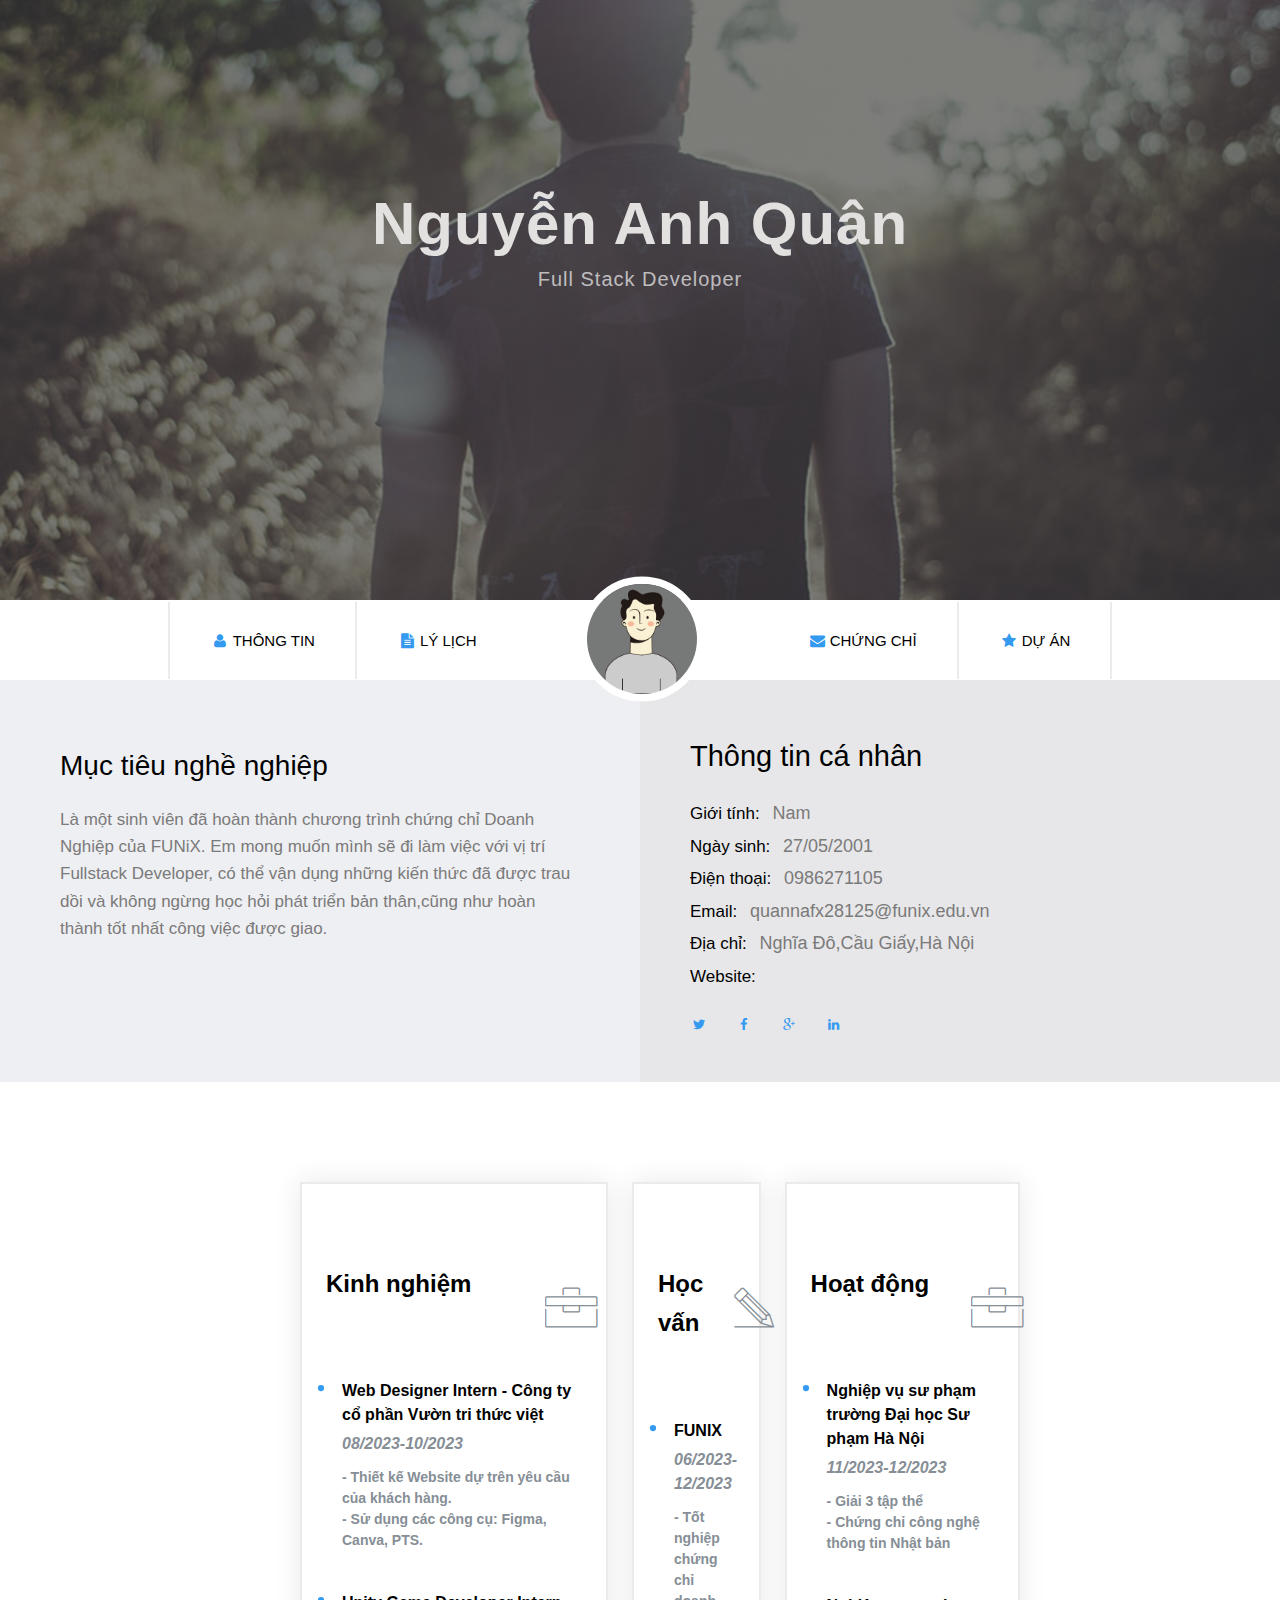
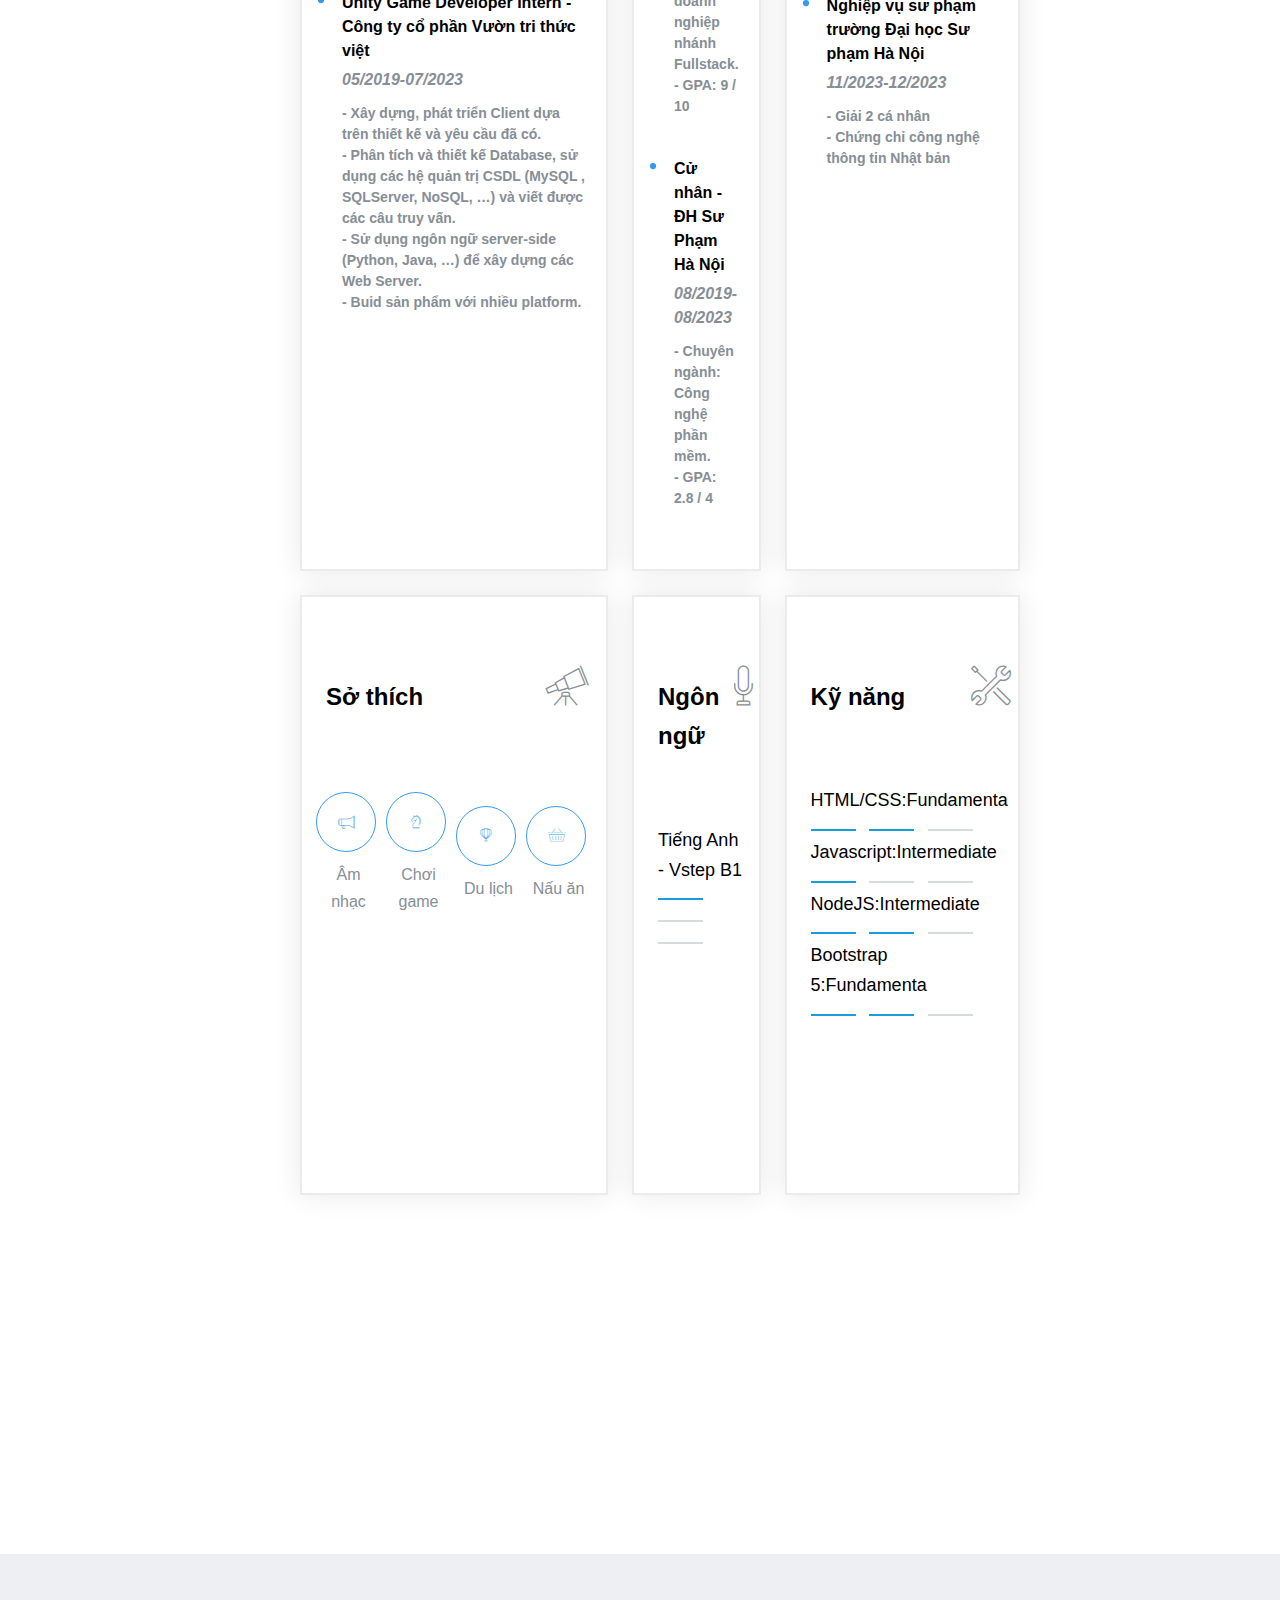
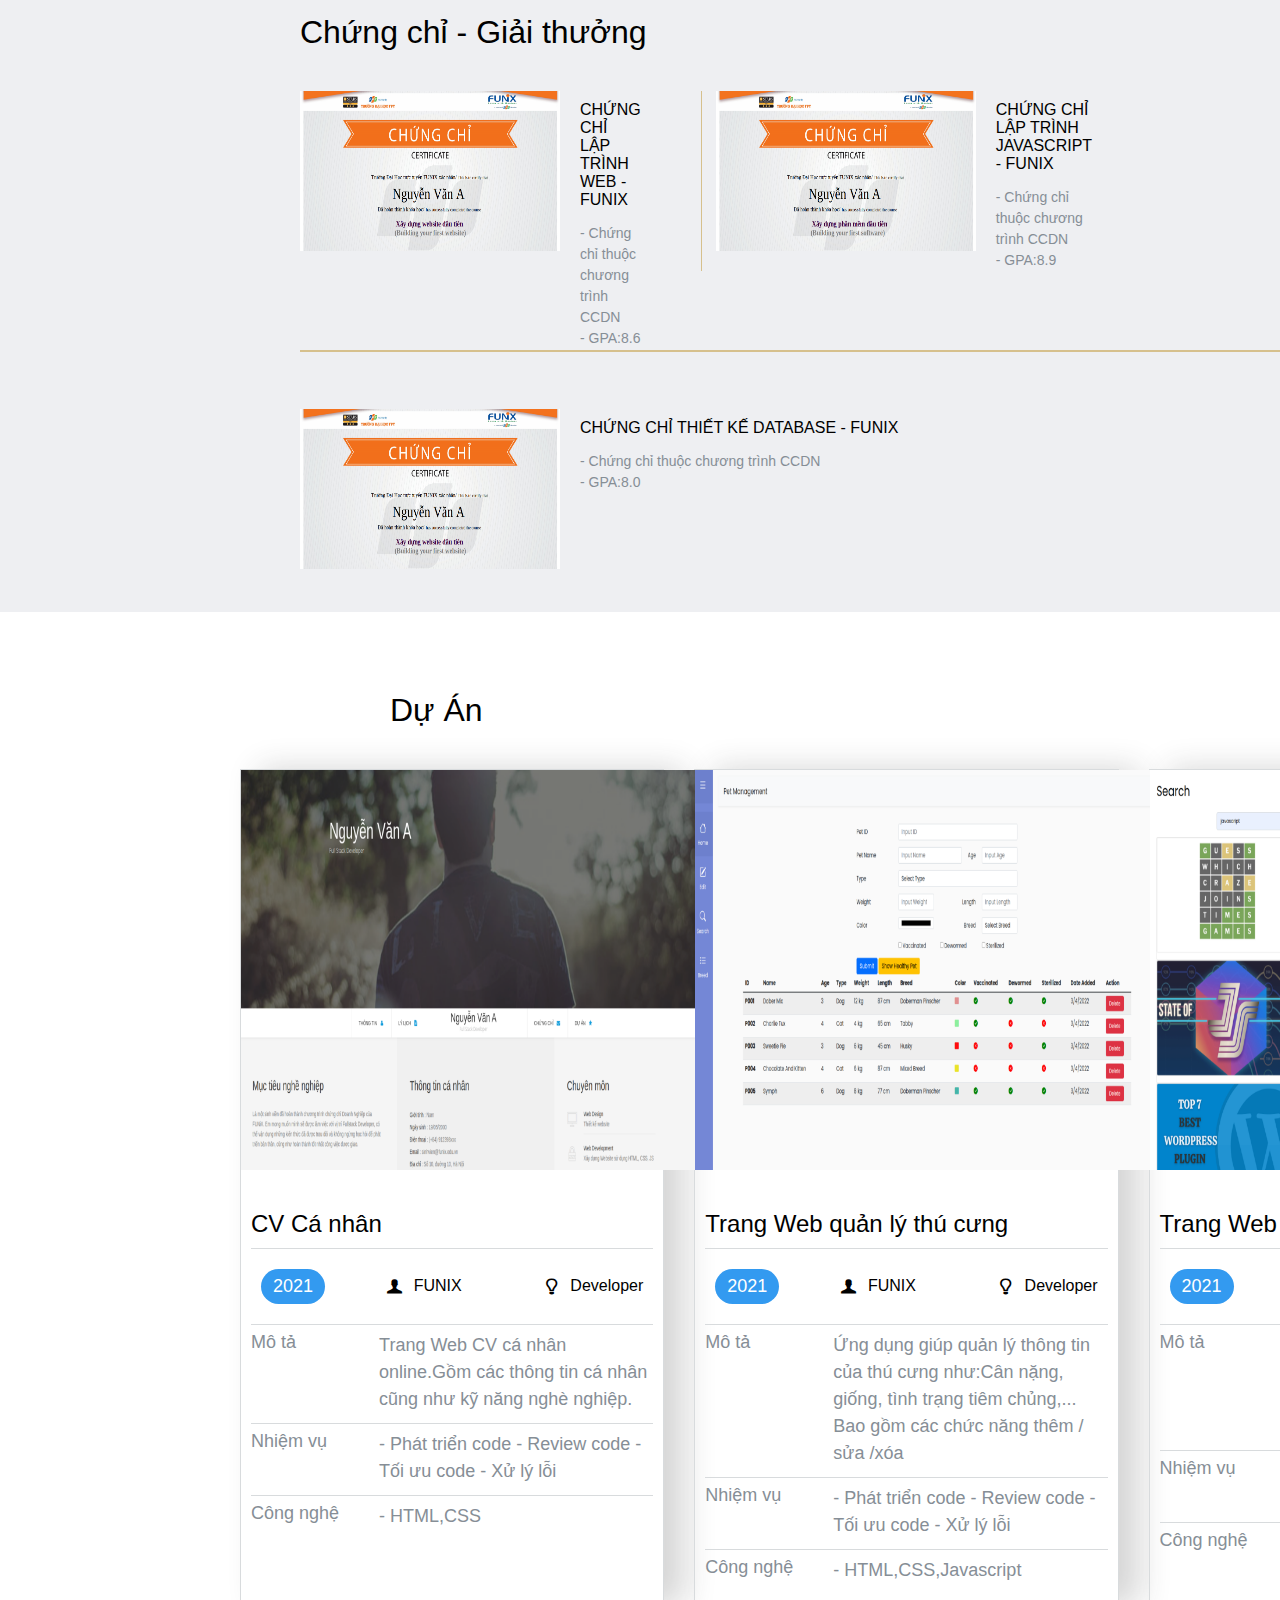
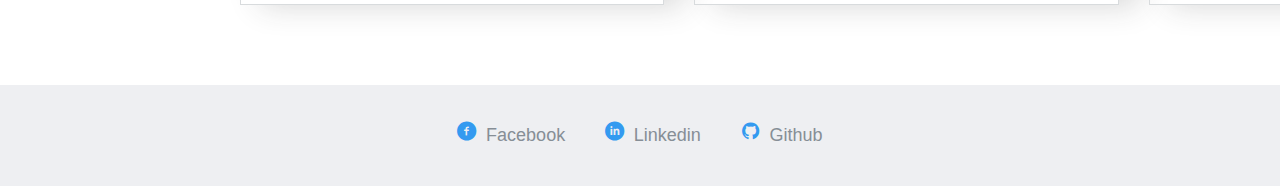
<file: index.html>
<!DOCTYPE html>
<html lang="en">

<head>
    <meta charset="utf-8" />
    <title>Assignment 03</title>
    <meta name="viewport" content="width=device-width, initial-scale=1.0">
    <link rel="stylesheet" href="./css/style.css">
    <link rel="stylesheet" href="./css/font.css">
</head>

<body>
    <div class="cv-document center">
        <div class="cv-page">
            <!-- ------------------------------------- -->

            <!-- Banner -->

            <!-- ------------------------------------- -->

            <div class="banner">
                <div class="banner-text">
                    <h1>Nguyễn Anh Quân</h1>
                    <h6>Full Stack Developer</h6>
                </div>
            </div>

            <!-- ------------------------------------- -->

            <!-- Nav -->

            <!-- ------------------------------------- -->

            <nav>
                <div class="nav-detail " id="detail-add"><i class="icon-user icon"></i>
                    <p>Thông tin</p>
                </div>
                <div class="nav-detail" style="border-right: none;"><i class="icon-doc-text-inv icon"></i>
                    <p>lý lịch</p>
                </div>
                <div class="nav-name">
                    <img src="./images/default-avatar.webp" alt="Avatar">
                </div>
                <div class="nav-detail"><i class="icon-mail-alt icon"></i>
                    <p>Chứng chỉ</p>
                </div>
                <div class="nav-detail"><i class="icon-star-1 icon"></i>
                    <p>Dự Án</p>
                </div>
            </nav>

            <!-- ------------------------------------- -->

            <!-- Target & Personal information -->

            <!-- ------------------------------------- -->

            <div class="infobasic">
                <div class="infobasic-1">
                    <h1>Mục tiêu nghề nghiệp</h1>
                    <p>Là một sinh viên đã hoàn thành chương trình chứng chỉ Doanh Nghiệp của FUNiX. Em mong muốn mình sẽ đi làm việc với vị trí Fullstack Developer, có thể vận dụng những kiến thức đã được trau dồi và không ngừng học hỏi phát triển bản thân,cũng
                        như hoàn thành tốt nhất công việc được giao.</p>
                </div>
                <div class="infobasic-2">
                    <h1>Thông tin cá nhân</h1>
                    <ul>
                        <li>Giới tính:
                            <a id="infobasic-2-text">Nam</a>
                        </li>
                        <li>Ngày sinh:
                            <a id="infobasic-2-text">27/05/2001</a>
                        </li>
                        <li>Điện thoại:
                            <a id="infobasic-2-text">0986271105</a>
                        </li>
                        <li>Email:
                            <a id="infobasic-2-text">quannafx28125@funix.edu.vn</a>
                        </li>
                        <li>Địa chỉ:
                            <a id="infobasic-2-text">Nghĩa Đô,Cầu Giấy,Hà Nội</a>
                        </li>
                        <li>Website:
                            <a id="infobasic-2-text"></a>
                        </li>
                    </ul>
                    <div class="infobasic-2-social">
                        <div class="twitter"><a href=""><i class="icon-twitter icon"></i></a></div>
                        <div class="facebook"><a href=""><i class="icon-facebook icon"></i></a></div>
                        <div class="google"><a href=""><i class="icon-gplus icon"></i></a></div>
                        <div class="in"><a href=""><i class="icon-linkedin icon"></i></a></div>
                    </div>
                </div>
            </div>

            <!-- ------------------------------------- -->

            <!-- Main information -->

            <!-- ------------------------------------- -->

            <div class="main-info">
                <div class="experience main">
                    <div class="main-info-title">
                        <h1>Kinh nghiệm</h1>
                        <i class="ic-toolbox main-info-icon" style="width: 0px;"></i>
                    </div>
                    <div class="main-info-detail">
                        <ol class="os">
                            <li class="ls">
                                <div class="main-info-detail-experience">
                                    <h4>Web Designer Intern - Công ty cổ phần Vườn tri thức việt</h4>
                                    <p> 08/2023-10/2023</p>
                                    <ul>
                                        <li>- Thiết kế Website dự trên yêu cầu của khách hàng.</li>
                                        <li>- Sử dụng các công cụ: Figma, Canva, PTS.</li>
                                    </ul>
                                </div>
                            </li>
                            <li class="ls">
                                <div class="main-info-detail-experience">
                                    <h4>Unity Game Developer Intern - Công ty cổ phần Vườn tri thức việt</h4>
                                    <p> 05/2019-07/2023</p>
                                    <ul>
                                        <li>- Xây dựng, phát triển Client dựa trên thiết kế và yêu cầu đã có.</li>
                                        <li>- Phân tích và thiết kế Database, sử dụng các hệ quản trị CSDL (MySQL , SQLServer, NoSQL, …) và viết được các câu truy vấn.</li>
                                        <li>- Sử dụng ngôn ngữ server-side (Python, Java, …) để xây dựng các Web Server.</li>
                                        <li>- Buid sản phẩm với nhiều platform.</li>
                                    </ul>
                                </div>
                            </li>
                        </ol>
                    </div>
                </div>
                <div class="education main">
                    <div class="main-info-title">
                        <h1>Học vấn</h1>
                        <i class="ic-pencil main-info-icon" style="width: 0px;"></i>
                    </div>
                    <div class="main-info-detail">
                        <ol class="os">
                            <li class="ls">
                                <div class="main-info-detail-experience ">
                                    <h4>FUNIX</h4>
                                    <p> 06/2023-12/2023</p>
                                    <ul>
                                        <li>- Tốt nghiệp chứng chỉ doanh nghiệp nhánh Fullstack.</li>
                                        <li>- GPA: 9 / 10</li>
                                    </ul>
                                </div>
                            </li>
                            <li class="ls">
                                <div class="main-info-detail-experience ">
                                    <h4>Cử nhân - ĐH Sư Phạm Hà Nội</h4>
                                    <p> 08/2019-08/2023</p>
                                    <ul>
                                        <li>- Chuyên ngành: Công nghệ phần mềm.</li>
                                        <li>- GPA: 2.8 / 4</li>
                                    </ul>
                                </div>
                            </li>
                        </ol>
                    </div>
                </div>
                <div class="activity main">
                    <div class="main-info-title">
                        <h1>Hoạt động</h1>
                        <i class="ic-toolbox main-info-icon" style="width: 0px;"></i>
                    </div>
                    <div class="main-info-detail">
                        <ol class="os">
                            <li class="ls">
                                <div class="main-info-detail-experience ">
                                    <h4>Nghiệp vụ sư phạm trường Đại học Sư phạm Hà Nội</h4>
                                    <p> 11/2023-12/2023</p>
                                    <ul>
                                        <li>- Giải 3 tập thể</li>
                                        <li>- Chứng chỉ công nghệ thông tin Nhật bản</li>
                                    </ul>
                                </div>
                            </li>
                            <li class="ls">
                                <div class="main-info-detail-experience ">
                                    <h4>Nghiệp vụ sư phạm trường Đại học Sư phạm Hà Nội</h4>
                                    <p> 11/2023-12/2023</p>
                                    <ul>
                                        <li>- Giải 2 cá nhân</li>
                                        <li>- Chứng chỉ công nghệ thông tin Nhật bản</li>
                                    </ul>
                                </div>
                            </li>
                        </ol>
                    </div>
                </div>
                <div class="hobby main">
                    <div class="main-info-title">
                        <h1>Sở thích</h1>
                        <i class="ic-telescope main-info-icon" style="width: 0px;"></i>
                    </div>
                    <div class="main-info-detail-hobby">
                        <div class="music main-info-detail-hobby-one">
                            <div class="main-info-hobby-icon">
                                <i class="ic-megaphone"></i>
                            </div>
                            <p>Âm nhạc</p>
                        </div>
                        <div class="game main-info-detail-hobby-one">
                            <div class="main-info-hobby-icon">
                                <i class="ic-strategy"></i>
                            </div>
                            <p>Chơi game</p>
                        </div>
                        <div class="Tourism main-info-detail-hobby-one">
                            <div class="main-info-hobby-icon">
                                <i class="ic-hotairballoon"></i>
                            </div>
                            <p>Du lịch</p>
                        </div>
                        <div class="cook main-info-detail-hobby-one">
                            <div class="main-info-hobby-icon">
                                <i class="ic-basket"></i>
                            </div>
                            <p>Nấu ăn</p>
                        </div>
                    </div>
                </div>
                <div class="language main">
                    <div class="main-info-title">
                        <h1>Ngôn ngữ</h1>
                        <i class="ic-mic main-info-icon" style="width: 0px;"></i>
                    </div>
                    <div class="main-info-language">
                        <h4>Tiếng Anh - Vstep B1</h4>
                        <span class="rate-color"></span>
                        <span class="rate-nocolor"></span>
                        <span class="rate-nocolor"></span>
                    </div>
                </div>
                <div class="skill main">
                    <div class="main-info-title">
                        <h1>Kỹ năng</h1>
                        <i class="ic-tools-2 main-info-icon" style="width: 0px;"></i>
                    </div>
                    <div class="main-info-language">
                        <div>
                            <h4>HTML/CSS:Fundamenta</h4>
                            <span class="rate-color"></span>
                            <span class="rate-color"></span>
                            <span class="rate-nocolor"></span>
                        </div>
                        <div>
                            <h4>Javascript:Intermediate</h4>
                            <span class="rate-color"></span>
                            <span class="rate-nocolor"></span>
                            <span class="rate-nocolor"></span>
                        </div>
                        <div>
                            <h4>NodeJS:Intermediate</h4>
                            <span class="rate-color"></span>
                            <span class="rate-color"></span>
                            <span class="rate-nocolor"></span>
                        </div>
                        <div>
                            <h4>Bootstrap 5:Fundamenta</h4>
                            <span class="rate-color"></span>
                            <span class="rate-color"></span>
                            <span class="rate-nocolor"></span>
                        </div>
                    </div>
                </div>

            </div>

            <!-- ------------------------------------- -->

            <!-- certificate information -->

            <!-- ------------------------------------- -->

            <div class="main-certificate">
                <h1>Chứng chỉ - Giải thưởng</h1>
                <div class="main-info-certificate">
                    <div class="certificate-web">
                        <div class="img-web">
                            <img src="./images/Cert_WEB.png" alt="Chứng chỉ lập trình web">
                        </div>
                        <div class="certificate-detail">
                            <h4>Chứng chỉ lập trình WEB - FUNiX</h4>
                            <p>- Chứng chỉ thuộc chương trình CCDN</p>
                            <p>- GPA:8.6</p>
                        </div>
                    </div>
                    <div id="mobile-hr"></div>
                    <div class="certificate-web bd-jv">
                        <div class="img-web">
                            <img src="./images/Cert_PRF.png" alt="Chứng chỉ lập trình Javascript">
                        </div>
                        <div class="certificate-detail">
                            <h4>Chứng chỉ lập trình Javascript - FUNiX</h4>
                            <p>- Chứng chỉ thuộc chương trình CCDN</p>
                            <p>- GPA:8.9</p>
                        </div>
                    </div>
                    <hr>
                    <div id="mobile-hr"></div>
                    <div class="certificate-web certificate-db">
                        <div class="img-web">
                            <img src="./images/Cert_DBI.png" alt="Chứng chỉ thiết kế Database">
                        </div>
                        <div class="certificate-detail">
                            <h4>Chứng chỉ thiết kế Database - FUNiX</h4>
                            <p>- Chứng chỉ thuộc chương trình CCDN</p>
                            <p>- GPA:8.0</p>
                        </div>
                    </div>
                </div>
            </div>

            <!-- ------------------------------------- -->

            <!-- Dự án -->

            <!-- ------------------------------------- -->


            <div class="main-prj">
                <h1>Dự Án</h1>
                <div class="main-prj-detail">
                    <div class="main-prj-detail-tab">
                        <div class="main-tab-img">
                            <img src="./images/project_1.png" alt="CV cá nhân">
                        </div>
                        <div class="main-tab">
                            <a href="project-charter.html" style="text-decoration: none;">
                                <h4>CV Cá nhân</h4>
                            </a>
                        </div>
                        <div class="main-tab-text">
                            <div id="time">
                                <p>2021</p>
                            </div>
                            <div class="main-tab-text-one">
                                <div class="icon-text text-detal">
                                    <i class="icon-user-1"></i>
                                    <p>FUNIX</p>
                                </div>
                                <div class="icon-text text-detal" style="padding-left: 20px;">
                                    <i class="icon-lamp"></i>
                                    <p>Developer</p>
                                </div>
                            </div>
                        </div>
                        <div class="tab">
                            <table>
                                <tr>
                                    <th><pre>Mô tả</pre></th>
                                    <td colspan="2">
                                        <p>Trang Web CV cá nhân online.Gồm các thông tin cá nhân cũng như kỹ năng nghè nghiệp.</p>
                                    </td>
                                </tr>
                                <tr>
                                    <th><pre>Nhiệm vụ</pre></th>
                                    <td colspan="2">
                                        <p>- Phát triển code - Review code - Tối ưu code - Xử lý lỗi</p>
                                    </td>
                                </tr>
                                <tr>
                                    <th><pre>Công nghệ</pre></th>
                                    <td colspan="2">
                                        <p>- HTML,CSS</p>
                                    </td>
                                </tr>
                                </tbody>
                            </table>
                        </div>
                    </div>

                    <div class="main-prj-detail-tab">
                        <div class="main-tab-img">
                            <img src="./images/project_2.png" alt="Web cửa hàng thú cưng">
                        </div>
                        <div class="main-tab">
                            <h4>Trang Web quản lý thú cưng</h4>
                        </div>
                        <div class="main-tab-text">
                            <div id="time">
                                <p>2021</p>
                            </div>
                            <div class="main-tab-text-one">
                                <div class="icon-text text-detal">
                                    <i class="icon-user-1"></i>
                                    <p>FUNIX</p>
                                </div>
                                <div class="icon-text text-detal" style="padding-left: 20px;">
                                    <i class="icon-lamp"></i>
                                    <p>Developer</p>
                                </div>
                            </div>
                        </div>
                        <div class="tab">
                            <table>
                                <tr>
                                    <th><pre>Mô tả</pre></th>
                                    <td colspan="2">
                                        <p>Ứng dụng giúp quản lý thông tin của thú cưng như:Cân nặng, giống, tình trạng tiêm chủng,... Bao gồm các chức năng thêm / sửa /xóa</p>
                                    </td>
                                </tr>
                                <tr>
                                    <th><pre>Nhiệm vụ</pre></th>
                                    <td colspan="2">
                                        <p>- Phát triển code - Review code - Tối ưu code - Xử lý lỗi</p>
                                    </td>
                                </tr>
                                <tr>
                                    <th><pre>Công nghệ</pre></th>
                                    <td colspan="2">
                                        <p>- HTML,CSS,Javascript</p>
                                    </td>
                                </tr>
                                </tbody>
                            </table>
                        </div>
                    </div>

                    <div class="main-prj-detail-tab">
                        <div class="main-tab-img">
                            <img src="./images/project_3.png" alt="Web xem tin tức">
                        </div>
                        <div class="main-tab">
                            <h4>Trang Web xem tin tức</h4>
                        </div>
                        <div class="main-tab-text">
                            <div class="time-text" id="time">
                                <p>2021</p>
                            </div>
                            <div class="main-tab-text-one">
                                <div class="icon-text text-detal">
                                    <i class="icon-user-1"></i>
                                    <p>FUNIX</p>
                                </div>
                                <div class="icon-text text-detal" style="padding-left: 20px;">
                                    <i class="icon-lamp"></i>
                                    <p>Developer</p>
                                </div>
                            </div>
                        </div>
                        <div class="tab">
                            <table>
                                <tr>
                                    <th><pre>Mô tả</pre></th>
                                    <td colspan="2">
                                        <p>Trang Web xem tin tức từ nhiều ngôn ngữ khác nhau, người dùng có thể tìm kiếm các tin tức dựa theo các từ khóa</p>
                                    </td>
                                </tr>
                                <tr>
                                    <th><pre>Nhiệm vụ</pre></th>
                                    <td colspan="2">
                                        <p>- Phát triển code - Review code - Tối ưu code - Xử lý lỗi</p>
                                    </td>
                                </tr>
                                <tr>
                                    <th><pre>Công nghệ</pre></th>
                                    <td colspan="2">
                                        <p>- HTML,CSS,Javascript</p>
                                    </td>
                                </tr>
                                </tbody>
                            </table>
                        </div>
                    </div>
                </div>
            </div>

            <!-- ------------------------------------- -->

            <!-- Liên hệ -->

            <!-- ------------------------------------- -->

            <div class="main-contact">
                <div class="main-contact-detail">
                    <div class="main-contact-icon"><i class="icon-facebook-circled "></i></div>
                    <div class="main-contact-text"><a href="https://www.facebook.com/quan.nguyenanh.9674227/">Facebook</a></div>
                </div>
                <div class="main-contact-detail">
                    <div class="main-contact-icon"><i class="icon-linkedin-circled"></i></div>
                    <div class="main-contact-text"><a href="https://www.linkedin.com/">Linkedin</a></div>
                </div>
                <div class="main-contact-detail">
                    <div class="main-contact-icon"><i class="icon-github-circled "></i></div>
                    <div class="main-contact-text"><a href="https://github.com/AnhQuan2705">Github</a></div>
                </div>
            </div>
        </div>
    </div>

</body>

</html>
</file>
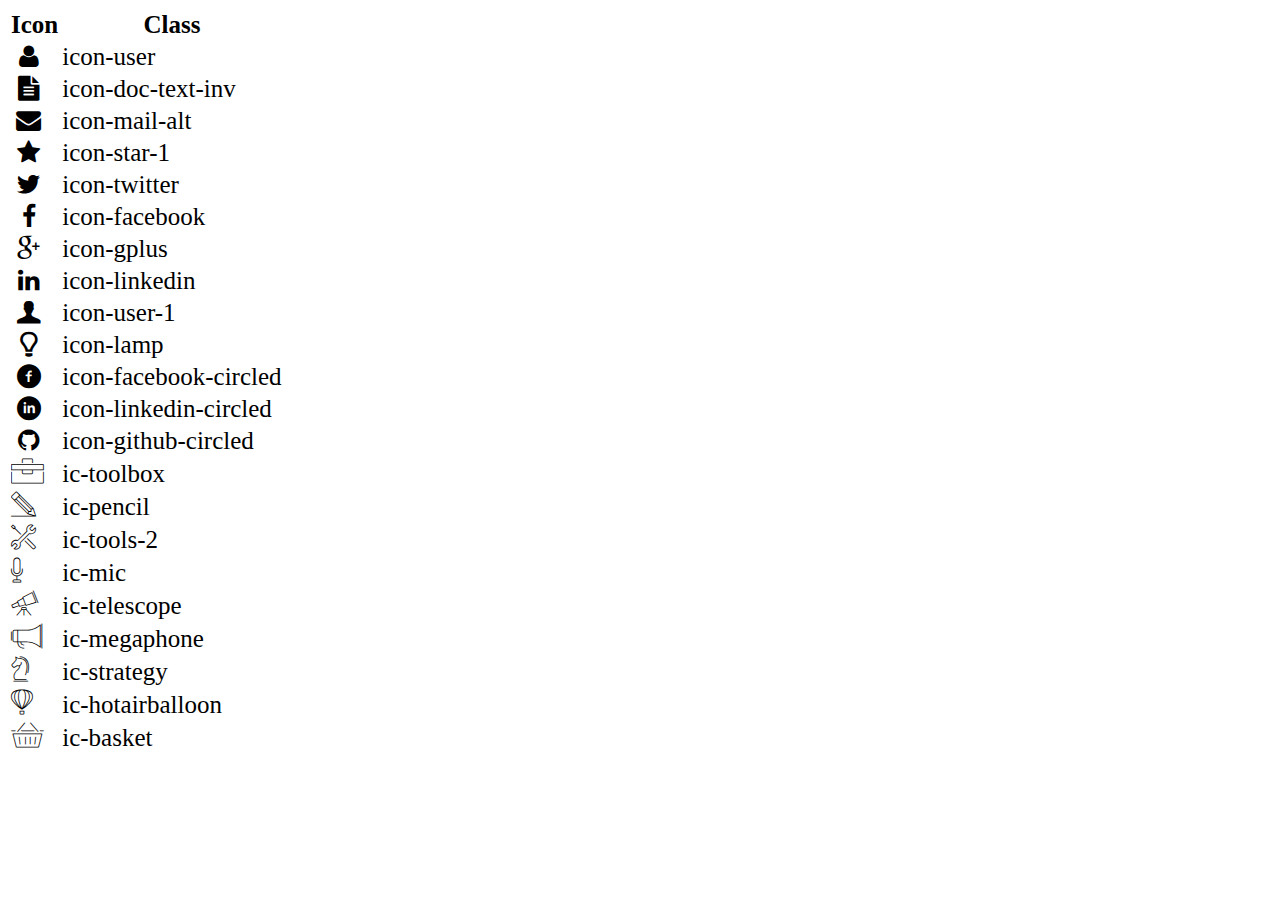
<file: icon-list.html>
<!DOCTYPE html>
<html lang="en">

<head>
    <meta charset="UTF-8">
    <meta http-equiv="X-UA-Compatible" content="IE=edge">
    <meta name="viewport" content="width=device-width, initial-scale=1.0">
    <link rel="stylesheet" href="css/font.css">
    <title>Icon List</title>
</head>

<body>
    <table style="font-size: 25px;">
        <thead>
            <tr>
                <th>Icon</th>
                <th>Class</th>
            </tr>
        </thead>
        <tbody>
            <tr>
                <td><i class="icon-user"></i></td>
                <td>icon-user</td>
            </tr>
            <tr>
                <td><i class="icon-doc-text-inv"></i></td>
                <td>icon-doc-text-inv</td>
            </tr>
            <tr>
                <td><i class="icon-mail-alt"></i></td>
                <td>icon-mail-alt</td>
            </tr>
            <tr>
                <td><i class="icon-star-1"></i></td>
                <td>icon-star-1</td>
            </tr>
            <tr>
                <td><i class="icon-twitter"></i></td>
                <td>icon-twitter</td>
            </tr>
            <tr>
                <td><i class="icon-facebook"></i></td>
                <td>icon-facebook</td>
            </tr>
            <tr>
                <td><i class="icon-gplus"></i></td>
                <td>icon-gplus</td>
            </tr>
            <tr>
                <td><i class="icon-linkedin"></i></td>
                <td>icon-linkedin</td>
            </tr>
            <tr>
                <td><i class="icon-user-1"></i></td>
                <td>icon-user-1</td>
            </tr>
            <tr>
                <td><i class="icon-lamp"></i></td>
                <td>icon-lamp</td>
            </tr>
            <tr>
                <td><i class="icon-facebook-circled"></i></td>
                <td>icon-facebook-circled</td>
            </tr>
            <tr>
                <td><i class="icon-linkedin-circled"></i></td>
                <td>icon-linkedin-circled</td>
            </tr>
            <tr>
                <td><i class="icon-github-circled"></i></td>
                <td>icon-github-circled</td>
            </tr>
            <tr>
                <td><i class="ic-toolbox"></i></td>
                <td>ic-toolbox</td>
            </tr>
            <tr>
                <td><i class="ic-pencil"></i></td>
                <td>ic-pencil</td>
            </tr>
            <tr>
                <td><i class="ic-tools-2"></i></td>
                <td>ic-tools-2</td>
            </tr>

            <tr>
                <td><i class="ic-mic"></i></td>
                <td>ic-mic</td>
            </tr>
            <tr>
                <td><i class="ic-telescope"></i></td>
                <td>ic-telescope</td>
            </tr>
            <tr>
                <td><i class="ic-megaphone"></i></td>
                <td>ic-megaphone</td>
            </tr>
            <tr>
                <td><i class="ic-strategy"></i></td>
                <td>ic-strategy</td>
            </tr>
            <tr>
                <td><i class="ic-hotairballoon"></i></td>
                <td>ic-hotairballoon</td>
            </tr>
            <tr>
                <td><i class="ic-basket"></i></td>
                <td>ic-basket</td>
            </tr>
        </tbody>
    </table>
</body>

</html>
</file>
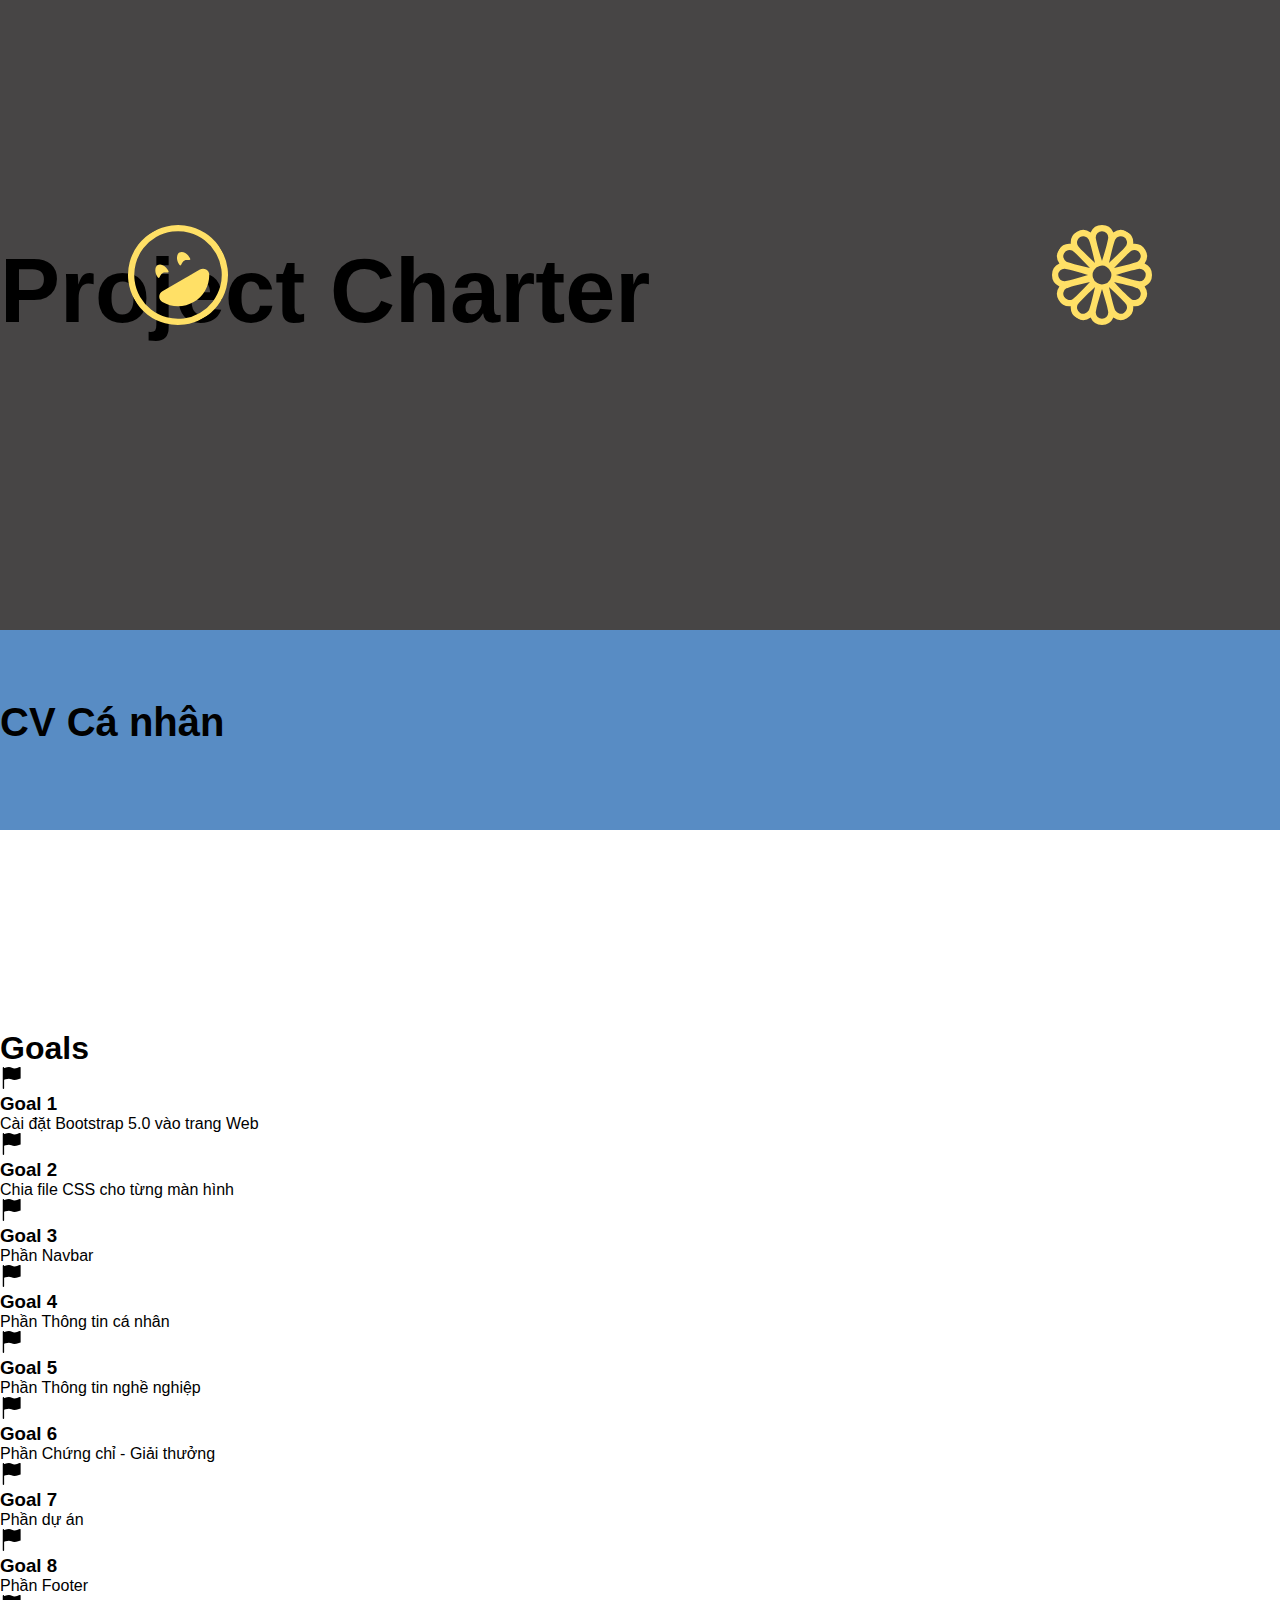
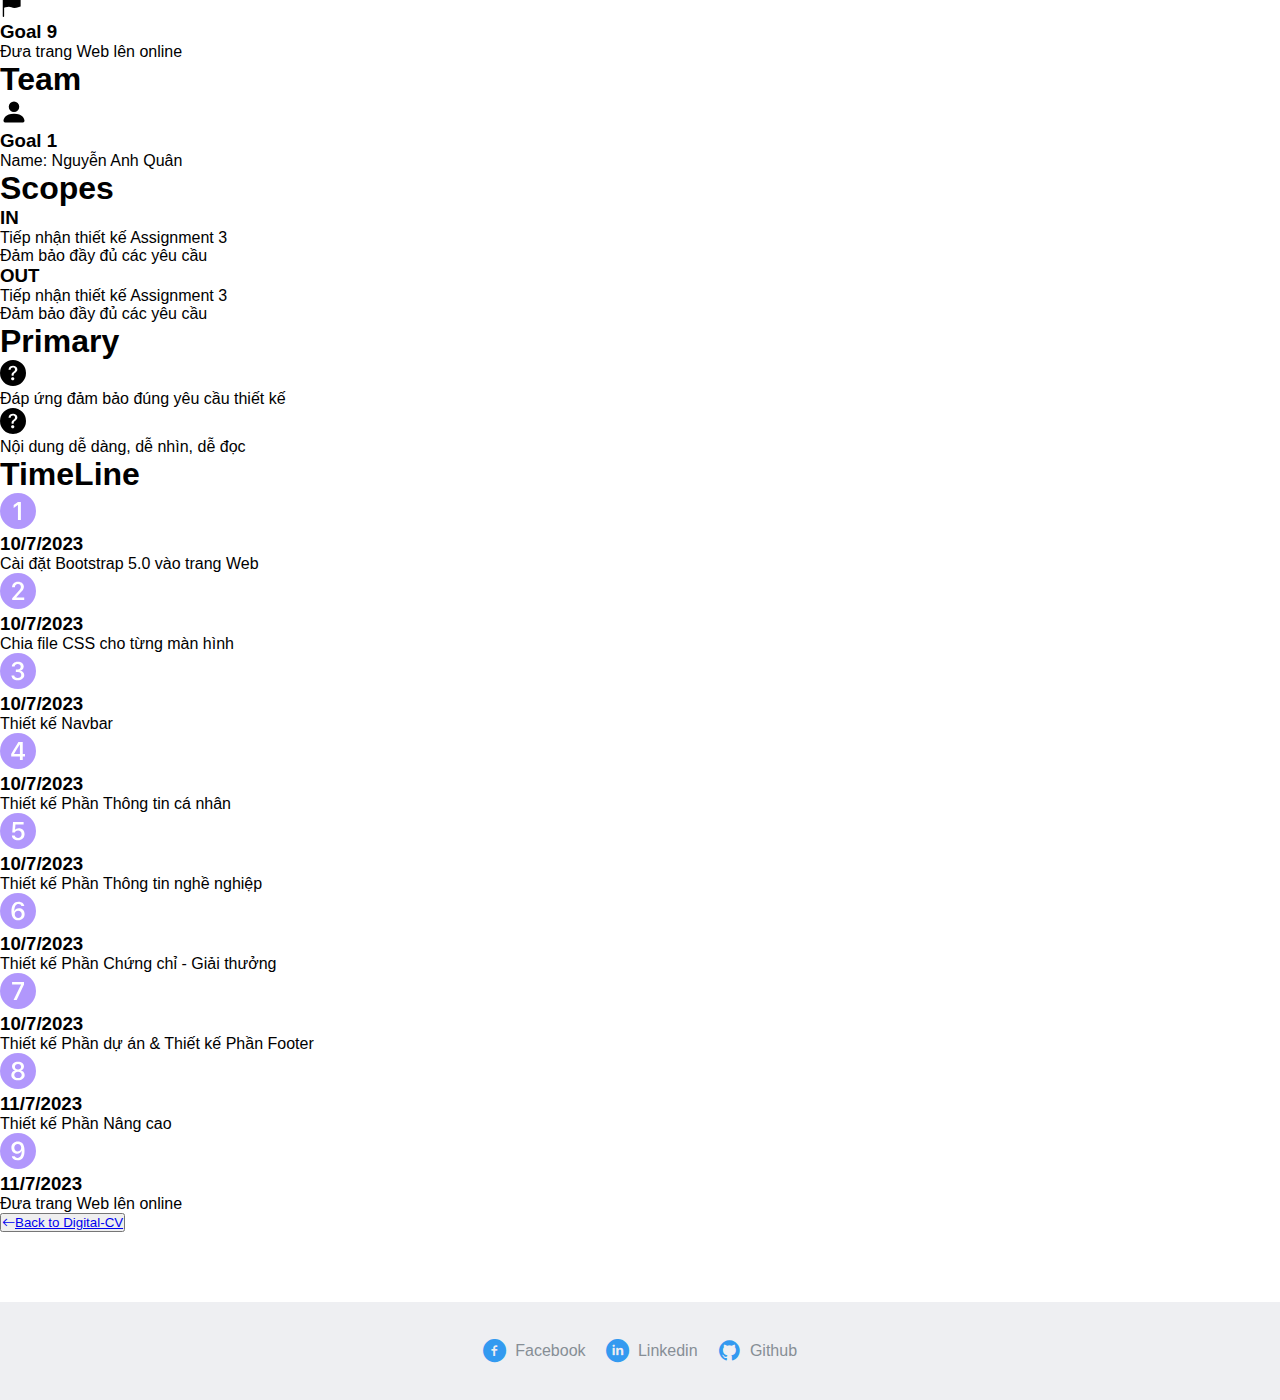
<file: project-charter.html>
<!DOCTYPE html>
<html lang="en">

<head>
    <meta charset="UTF-8">
    <meta name="viewport" content="width=device-width, initial-scale=1.0">
    <title>Project Charter</title>
    <link rel="stylesheet" href="./css/project-charter.css">
    <link rel="stylesheet" href="https://cdn.jsdelivr.net/npm/bootstrap-icons@1.3.0/font/bootstrap-icons.css">
    <link href="https://cdn.jsdelivr.net/npm/bootstrap@5.3.0/dist/css/bootstrap.min.css" rel="stylesheet" integrity="sha384-9ndCyUaIbzAi2FUVXJi0CjmCapSmO7SnpJef0486qhLnuZ2cdeRhO02iuK6FUUVM" crossorigin="anonymous">
</head>

<body>
    <header>
        <div>
            <div class="header-h1">
                <h1 class="text-light text-center main-head">Project Charter</h1>
            </div>
            <div>
                <h3 class=" text-light text-center main-cover">CV Cá nhân</h3>
            </div>

        </div>
        <div class="header-icon">
            <svg xmlns="http://www.w3.org/2000/svg" width="100" height="100" fill="#ffe066" class="bi bi-emoji-laughing icon-hp" viewBox="0 0 16 16">
                <path d="M8 15A7 7 0 1 1 8 1a7 7 0 0 1 0 14zm0 1A8 8 0 1 0 8 0a8 8 0 0 0 0 16z"/>
                <path d="M12.331 9.5a1 1 0 0 1 0 1A4.998 4.998 0 0 1 8 13a4.998 4.998 0 0 1-4.33-2.5A1 1 0 0 1 4.535 9h6.93a1 1 0 0 1 .866.5zM7 6.5c0 .828-.448 0-1 0s-1 .828-1 0S5.448 5 6 5s1 .672 1 1.5zm4 0c0 .828-.448 0-1 0s-1 .828-1 0S9.448 5 10 5s1 .672 1 1.5z"/>
              </svg>
            <svg xmlns="http://www.w3.org/2000/svg" width="100" height="100" fill="#ffe066" class="bi bi-flower1 icon-fl" viewBox="0 0 16 16">
                <path d="M6.174 1.184a2 2 0 0 1 3.652 0A2 2 0 0 1 12.99 3.01a2 2 0 0 1 1.826 3.164 2 2 0 0 1 0 3.652 2 2 0 0 1-1.826 3.164 2 2 0 0 1-3.164 1.826 2 2 0 0 1-3.652 0A2 2 0 0 1 3.01 12.99a2 2 0 0 1-1.826-3.164 2 2 0 0 1 0-3.652A2 2 0 0 1 3.01 3.01a2 2 0 0 1 3.164-1.826zM8 1a1 1 0 0 0-.998 1.03l.01.091c.012.077.029.176.054.296.049.241.122.542.213.887.182.688.428 1.513.676 2.314L8 5.762l.045-.144c.248-.8.494-1.626.676-2.314.091-.345.164-.646.213-.887a4.997 4.997 0 0 0 .064-.386L9 2a1 1 0 0 0-1-1zM2 9l.03-.002.091-.01a4.99 4.99 0 0 0 .296-.054c.241-.049.542-.122.887-.213a60.59 60.59 0 0 0 2.314-.676L5.762 8l-.144-.045a60.59 60.59 0 0 0-2.314-.676 16.705 16.705 0 0 0-.887-.213 4.99 4.99 0 0 0-.386-.064L2 7a1 1 0 1 0 0 2zm7 5-.002-.03a5.005 5.005 0 0 0-.064-.386 16.398 16.398 0 0 0-.213-.888 60.582 60.582 0 0 0-.676-2.314L8 10.238l-.045.144c-.248.8-.494 1.626-.676 2.314-.091.345-.164.646-.213.887a4.996 4.996 0 0 0-.064.386L7 14a1 1 0 1 0 2 0zm-5.696-2.134.025-.017a5.001 5.001 0 0 0 .303-.248c.184-.164.408-.377.661-.629A60.614 60.614 0 0 0 5.96 9.23l.103-.111-.147.033a60.88 60.88 0 0 0-2.343.572c-.344.093-.64.18-.874.258a5.063 5.063 0 0 0-.367.138l-.027.014a1 1 0 1 0 1 1.732zM4.5 14.062a1 1 0 0 0 1.366-.366l.014-.027c.01-.02.021-.048.036-.084a5.09 5.09 0 0 0 .102-.283c.078-.233.165-.53.258-.874a60.6 60.6 0 0 0 .572-2.343l.033-.147-.11.102a60.848 60.848 0 0 0-1.743 1.667 17.07 17.07 0 0 0-.629.66 5.06 5.06 0 0 0-.248.304l-.017.025a1 1 0 0 0 .366 1.366zm9.196-8.196a1 1 0 0 0-1-1.732l-.025.017a4.951 4.951 0 0 0-.303.248 16.69 16.69 0 0 0-.661.629A60.72 60.72 0 0 0 10.04 6.77l-.102.111.147-.033a60.6 60.6 0 0 0 2.342-.572c.345-.093.642-.18.875-.258a4.993 4.993 0 0 0 .367-.138.53.53 0 0 0 .027-.014zM11.5 1.938a1 1 0 0 0-1.366.366l-.014.027c-.01.02-.021.048-.036.084a5.09 5.09 0 0 0-.102.283c-.078.233-.165.53-.258.875a60.62 60.62 0 0 0-.572 2.342l-.033.147.11-.102a60.848 60.848 0 0 0 1.743-1.667c.252-.253.465-.477.629-.66a5.001 5.001 0 0 0 .248-.304l.017-.025a1 1 0 0 0-.366-1.366zM14 9a1 1 0 0 0 0-2l-.03.002a4.996 4.996 0 0 0-.386.064c-.242.049-.543.122-.888.213-.688.182-1.513.428-2.314.676L10.238 8l.144.045c.8.248 1.626.494 2.314.676.345.091.646.164.887.213a4.996 4.996 0 0 0 .386.064L14 9zM1.938 4.5a1 1 0 0 0 .393 1.38l.084.035c.072.03.166.064.283.103.233.078.53.165.874.258a60.88 60.88 0 0 0 2.343.572l.147.033-.103-.111a60.584 60.584 0 0 0-1.666-1.742 16.705 16.705 0 0 0-.66-.629 4.996 4.996 0 0 0-.304-.248l-.025-.017a1 1 0 0 0-1.366.366zm2.196-1.196.017.025a4.996 4.996 0 0 0 .248.303c.164.184.377.408.629.661A60.597 60.597 0 0 0 6.77 5.96l.111.102-.033-.147a60.602 60.602 0 0 0-.572-2.342c-.093-.345-.18-.642-.258-.875a5.006 5.006 0 0 0-.138-.367l-.014-.027a1 1 0 1 0-1.732 1zm9.928 8.196a1 1 0 0 0-.366-1.366l-.027-.014a5 5 0 0 0-.367-.138c-.233-.078-.53-.165-.875-.258a60.619 60.619 0 0 0-2.342-.572l-.147-.033.102.111a60.73 60.73 0 0 0 1.667 1.742c.253.252.477.465.66.629a4.946 4.946 0 0 0 .304.248l.025.017a1 1 0 0 0 1.366-.366zm-3.928 2.196a1 1 0 0 0 1.732-1l-.017-.025a5.065 5.065 0 0 0-.248-.303 16.705 16.705 0 0 0-.629-.661A60.462 60.462 0 0 0 9.23 10.04l-.111-.102.033.147a60.6 60.6 0 0 0 .572 2.342c.093.345.18.642.258.875a4.985 4.985 0 0 0 .138.367.575.575 0 0 0 .014.027zM8 9.5a1.5 1.5 0 1 0 0-3 1.5 1.5 0 0 0 0 3z"/>
              </svg>
        </div>
    </header>

    <section id="Main-prj">
        <div class="container bg-primary text-light p-md-0">
            <div class="row row-cols-md-2 text-dark ps-md-1 pe-md-3 m-md-0 gap-0">
                <div class="col-md-9 m-0 flex-md-fill pt-3">
                    <div class="row row-cols-md-4 text-dark flex-md-fill gap-3 m-0">

                        <!-- ----------------------------- -->


                        <!-- Goals -->


                        <!-- ----------------------------- -->

                        <div class="col-md-6  bg-body-tertiary flex-md-fill p-md-0">
                            <div class="text-primary mb-md-0 px-md-2 pt-md-3">
                                <h1 class="fs-3 px-3 pt-2">Goals</h1>
                            </div>
                            <div class="d-md-flex flex-md-column px-sm-3 mb-md-3 p-md-2 text-dark ">
                                <div class="d-md-flex text-dark border-bottom pt-2 border-top">
                                    <div class="icon text-sm-center mx-md-4 me-md-5 pt-md-2 "><svg xmlns="http://www.w3.org/2000/svg " width="22 " height="22 " fill="currentColor " class="bi bi-flag-fill " viewBox="0 0 16 16 ">
                                        <path d="M14.778.085A.5.5 0 0 1 15 .5V8a.5.5 0 0 1-.314.464L14.5 8l.186.464-.003.001-.006.003-.023.009a12.435 12.435 0 0 1-.397.15c-.264.095-.631.223-1.047.35-.816.252-1.879.523-2.71.523-.847 0-1.548-.28-2.158-.525l-.028-.01C7.68
                                    8.71 7.14 8.5 6.5 8.5c-.7 0-1.638.23-2.437.477A19.626 19.626 0 0 0 3 9.342V15.5a.5.5 0 0 1-1 0V.5a.5.5 0 0 1 1 0v.282c.226-.079.496-.17.79-.26C4.606.272 5.67 0 6.5 0c.84 0 1.524.277 2.121.519l.043.018C9.286.788 9.828 1
                                    10.5 1c.7 0 1.638-.23 2.437-.477a19.587 19.587 0 0 0 1.349-.476l.019-.007.004-.002h.001 "/>
                                      </svg></div>
                                    <div class="text text-dark ">
                                        <h3 class="fs-6 mb-md-0 ">Goal 1</h3>
                                        <p class="fs-6 ">Cài đặt Bootstrap 5.0 vào trang Web</p>
                                    </div>
                                </div>
                                <div class="d-md-flex text-dark border-bottom pt-2 ">
                                    <div class="icon text-sm-center mx-md-4 me-md-5 pt-md-2 "><svg xmlns="http://www.w3.org/2000/svg " width="22 " height="22 " fill="currentColor " class="bi bi-flag-fill " viewBox="0 0 16 16 ">
                                        <path d="M14.778.085A.5.5 0 0 1 15 .5V8a.5.5 0 0 1-.314.464L14.5 8l.186.464-.003.001-.006.003-.023.009a12.435 12.435 0 0 1-.397.15c-.264.095-.631.223-1.047.35-.816.252-1.879.523-2.71.523-.847 0-1.548-.28-2.158-.525l-.028-.01C7.68
                                    8.71 7.14 8.5 6.5 8.5c-.7 0-1.638.23-2.437.477A19.626 19.626 0 0 0 3 9.342V15.5a.5.5 0 0 1-1 0V.5a.5.5 0 0 1 1 0v.282c.226-.079.496-.17.79-.26C4.606.272 5.67 0 6.5 0c.84 0 1.524.277 2.121.519l.043.018C9.286.788 9.828 1
                                    10.5 1c.7 0 1.638-.23 2.437-.477a19.587 19.587 0 0 0 1.349-.476l.019-.007.004-.002h.001 "/>
                                      </svg></div>
                                    <div class="text text-dark ">
                                        <h3 class="fs-6 mb-md-0 ">Goal 2</h3>
                                        <p class="fs-6 ">Chia file CSS cho từng màn hình</p>
                                    </div>
                                </div>
                                <div class="d-md-flex text-dark border-bottom pt-2 ">
                                    <div class="icon text-sm-center mx-md-4 me-md-5 pt-md-2 "><svg xmlns="http://www.w3.org/2000/svg " width="22 " height="22 " fill="currentColor " class="bi bi-flag-fill " viewBox="0 0 16 16 ">
                                        <path d="M14.778.085A.5.5 0 0 1 15 .5V8a.5.5 0 0 1-.314.464L14.5 8l.186.464-.003.001-.006.003-.023.009a12.435 12.435 0 0 1-.397.15c-.264.095-.631.223-1.047.35-.816.252-1.879.523-2.71.523-.847 0-1.548-.28-2.158-.525l-.028-.01C7.68
                                    8.71 7.14 8.5 6.5 8.5c-.7 0-1.638.23-2.437.477A19.626 19.626 0 0 0 3 9.342V15.5a.5.5 0 0 1-1 0V.5a.5.5 0 0 1 1 0v.282c.226-.079.496-.17.79-.26C4.606.272 5.67 0 6.5 0c.84 0 1.524.277 2.121.519l.043.018C9.286.788 9.828 1
                                    10.5 1c.7 0 1.638-.23 2.437-.477a19.587 19.587 0 0 0 1.349-.476l.019-.007.004-.002h.001 "/>
                                      </svg></div>
                                    <div class="text text-dark ">
                                        <h3 class="fs-6 mb-md-0 ">Goal 3</h3>
                                        <p class="fs-6 ">Phần Navbar</p>
                                    </div>
                                </div>
                                <div class="d-md-flex text-dark border-bottom pt-2 ">
                                    <div class="icon text-sm-center mx-md-4 me-md-5 pt-md-2 "><svg xmlns="http://www.w3.org/2000/svg " width="22 " height="22 " fill="currentColor " class="bi bi-flag-fill " viewBox="0 0 16 16 ">
                                        <path d="M14.778.085A.5.5 0 0 1 15 .5V8a.5.5 0 0 1-.314.464L14.5 8l.186.464-.003.001-.006.003-.023.009a12.435 12.435 0 0 1-.397.15c-.264.095-.631.223-1.047.35-.816.252-1.879.523-2.71.523-.847 0-1.548-.28-2.158-.525l-.028-.01C7.68
                                    8.71 7.14 8.5 6.5 8.5c-.7 0-1.638.23-2.437.477A19.626 19.626 0 0 0 3 9.342V15.5a.5.5 0 0 1-1 0V.5a.5.5 0 0 1 1 0v.282c.226-.079.496-.17.79-.26C4.606.272 5.67 0 6.5 0c.84 0 1.524.277 2.121.519l.043.018C9.286.788 9.828 1
                                    10.5 1c.7 0 1.638-.23 2.437-.477a19.587 19.587 0 0 0 1.349-.476l.019-.007.004-.002h.001 "/>
                                      </svg></div>
                                    <div class="text text-dark ">
                                        <h3 class="fs-6 mb-md-0 ">Goal 4</h3>
                                        <p class="fs-6 ">Phần Thông tin cá nhân</p>
                                    </div>
                                </div>
                                <div class="d-md-flex text-dark border-bottom pt-2 ">
                                    <div class="icon text-sm-center mx-md-4 me-md-5 pt-md-2 "><svg xmlns="http://www.w3.org/2000/svg " width="22 " height="22 " fill="currentColor " class="bi bi-flag-fill " viewBox="0 0 16 16 ">
                                        <path d="M14.778.085A.5.5 0 0 1 15 .5V8a.5.5 0 0 1-.314.464L14.5 8l.186.464-.003.001-.006.003-.023.009a12.435 12.435 0 0 1-.397.15c-.264.095-.631.223-1.047.35-.816.252-1.879.523-2.71.523-.847 0-1.548-.28-2.158-.525l-.028-.01C7.68
                                    8.71 7.14 8.5 6.5 8.5c-.7 0-1.638.23-2.437.477A19.626 19.626 0 0 0 3 9.342V15.5a.5.5 0 0 1-1 0V.5a.5.5 0 0 1 1 0v.282c.226-.079.496-.17.79-.26C4.606.272 5.67 0 6.5 0c.84 0 1.524.277 2.121.519l.043.018C9.286.788 9.828 1
                                    10.5 1c.7 0 1.638-.23 2.437-.477a19.587 19.587 0 0 0 1.349-.476l.019-.007.004-.002h.001 "/>
                                      </svg></div>
                                    <div class="text text-dark ">
                                        <h3 class="fs-6 mb-md-0 ">Goal 5</h3>
                                        <p class="fs-6 ">Phần Thông tin nghề nghiệp</p>
                                    </div>
                                </div>
                                <div class="d-md-flex text-dark border-bottom pt-2 ">
                                    <div class="icon text-sm-center mx-md-4 me-md-5 pt-md-2 "><svg xmlns="http://www.w3.org/2000/svg " width="22 " height="22 " fill="currentColor " class="bi bi-flag-fill " viewBox="0 0 16 16 ">
                                        <path d="M14.778.085A.5.5 0 0 1 15 .5V8a.5.5 0 0 1-.314.464L14.5 8l.186.464-.003.001-.006.003-.023.009a12.435 12.435 0 0 1-.397.15c-.264.095-.631.223-1.047.35-.816.252-1.879.523-2.71.523-.847 0-1.548-.28-2.158-.525l-.028-.01C7.68
                                    8.71 7.14 8.5 6.5 8.5c-.7 0-1.638.23-2.437.477A19.626 19.626 0 0 0 3 9.342V15.5a.5.5 0 0 1-1 0V.5a.5.5 0 0 1 1 0v.282c.226-.079.496-.17.79-.26C4.606.272 5.67 0 6.5 0c.84 0 1.524.277 2.121.519l.043.018C9.286.788 9.828 1
                                    10.5 1c.7 0 1.638-.23 2.437-.477a19.587 19.587 0 0 0 1.349-.476l.019-.007.004-.002h.001 "/>
                                      </svg></div>
                                    <div class="text text-dark ">
                                        <h3 class="fs-6 mb-md-0 ">Goal 6</h3>
                                        <p class="fs-6 "> Phần Chứng chỉ - Giải thưởng</p>
                                    </div>
                                </div>
                                <div class="d-md-flex text-dark border-bottom pt-2 ">
                                    <div class="icon text-sm-center mx-md-4 me-md-5 pt-md-2 "><svg xmlns="http://www.w3.org/2000/svg " width="22 " height="22 " fill="currentColor " class="bi bi-flag-fill " viewBox="0 0 16 16 ">
                                        <path d="M14.778.085A.5.5 0 0 1 15 .5V8a.5.5 0 0 1-.314.464L14.5 8l.186.464-.003.001-.006.003-.023.009a12.435 12.435 0 0 1-.397.15c-.264.095-.631.223-1.047.35-.816.252-1.879.523-2.71.523-.847 0-1.548-.28-2.158-.525l-.028-.01C7.68
                                    8.71 7.14 8.5 6.5 8.5c-.7 0-1.638.23-2.437.477A19.626 19.626 0 0 0 3 9.342V15.5a.5.5 0 0 1-1 0V.5a.5.5 0 0 1 1 0v.282c.226-.079.496-.17.79-.26C4.606.272 5.67 0 6.5 0c.84 0 1.524.277 2.121.519l.043.018C9.286.788 9.828 1
                                    10.5 1c.7 0 1.638-.23 2.437-.477a19.587 19.587 0 0 0 1.349-.476l.019-.007.004-.002h.001 "/>
                                      </svg></div>
                                    <div class="text text-dark ">
                                        <h3 class="fs-6 mb-md-0 ">Goal 7</h3>
                                        <p class="fs-6 ">Phần dự án</p>
                                    </div>
                                </div>
                                <div class="d-md-flex text-dark border-bottom pt-2 ">
                                    <div class="icon text-sm-center mx-md-4 me-md-5 pt-md-2 "><svg xmlns="http://www.w3.org/2000/svg " width="22 " height="22 " fill="currentColor " class="bi bi-flag-fill " viewBox="0 0 16 16 ">
                                        <path d="M14.778.085A.5.5 0 0 1 15 .5V8a.5.5 0 0 1-.314.464L14.5 8l.186.464-.003.001-.006.003-.023.009a12.435 12.435 0 0 1-.397.15c-.264.095-.631.223-1.047.35-.816.252-1.879.523-2.71.523-.847 0-1.548-.28-2.158-.525l-.028-.01C7.68
                                    8.71 7.14 8.5 6.5 8.5c-.7 0-1.638.23-2.437.477A19.626 19.626 0 0 0 3 9.342V15.5a.5.5 0 0 1-1 0V.5a.5.5 0 0 1 1 0v.282c.226-.079.496-.17.79-.26C4.606.272 5.67 0 6.5 0c.84 0 1.524.277 2.121.519l.043.018C9.286.788 9.828 1
                                    10.5 1c.7 0 1.638-.23 2.437-.477a19.587 19.587 0 0 0 1.349-.476l.019-.007.004-.002h.001 "/>
                                      </svg></div>
                                    <div class="text text-dark ">
                                        <h3 class="fs-6 mb-md-0 ">Goal 8</h3>
                                        <p class="fs-6 ">Phần Footer</p>
                                    </div>
                                </div>
                                <div class="d-md-flex text-dark border-bottom pt-2 ">
                                    <div class="icon text-sm-center mx-md-4 me-md-5 pt-md-2 "><svg xmlns="http://www.w3.org/2000/svg " width="22 " height="22 " fill="currentColor " class="bi bi-flag-fill " viewBox="0 0 16 16 ">
                                        <path d="M14.778.085A.5.5 0 0 1 15 .5V8a.5.5 0 0 1-.314.464L14.5 8l.186.464-.003.001-.006.003-.023.009a12.435 12.435 0 0 1-.397.15c-.264.095-.631.223-1.047.35-.816.252-1.879.523-2.71.523-.847 0-1.548-.28-2.158-.525l-.028-.01C7.68
                                    8.71 7.14 8.5 6.5 8.5c-.7 0-1.638.23-2.437.477A19.626 19.626 0 0 0 3 9.342V15.5a.5.5 0 0 1-1 0V.5a.5.5 0 0 1 1 0v.282c.226-.079.496-.17.79-.26C4.606.272 5.67 0 6.5 0c.84 0 1.524.277 2.121.519l.043.018C9.286.788 9.828 1
                                    10.5 1c.7 0 1.638-.23 2.437-.477a19.587 19.587 0 0 0 1.349-.476l.019-.007.004-.002h.001 "/>
                                      </svg></div>
                                    <div class="text text-dark ">
                                        <h3 class="fs-6 mb-md-0 ">Goal 9</h3>
                                        <p class="fs-6 ">Đưa trang Web lên online</p>
                                    </div>
                                </div>
                            </div>
                        </div>

                        <!-- ----------------------------- -->


                        <!-- Team -->


                        <!-- ----------------------------- -->

                        <div class="col-md  bg-body-tertiary flex-md-fill p-md-0">
                            <div class="text-primary mb-md-1 p-md-2 pt-md-3 ">
                                <h1 class="fs-3 px-3 pt-2">Team</h1>
                                <div class="d-md-flex flex-column px-sm-3 mb-md-3 p-md-2 text-dark ">
                                    <div class="d-md-flex text-dark border-bottom pt-2 border-top ">
                                        <div class="icon text-sm-center mx-md-3 me-md-4 pt-md-2 "><svg xmlns="http://www.w3.org/2000/svg" width="28" height="28" fill="currentColor" class="bi bi-person-fill" viewBox="0 0 16 16">
                                            <path d="M3 14s-1 0-1-1 1-4 6-4 6 3 6 4-1 1-1 1H3Zm5-6a3 3 0 1 0 0-6 3 3 0 0 0 0 6Z"/>
                                          </svg>
                                        </div>
                                        <div class="text text-dark ">
                                            <h3 class="fs-6 mb-md-0 ">Goal 1</h3>
                                            <p class="fs-6 ">Name: Nguyễn Anh Quân</p>
                                        </div>
                                    </div>
                                </div>
                            </div>
                        </div>

                        <!-- ----------------------------- -->


                        <!-- Scopes -->


                        <!-- ----------------------------- -->


                        <div class="col-md-6 bg-body-tertiary flex-md-fill p-md-0">
                            <div class="text-primary mb-md-1 p-md-2 ">
                                <h1 class="fs-3 px-3 pt-2 ">Scopes</h1>
                                <div class="d-md-flex px-3 pt-2 text-dark border-top pt-md-3 ">
                                    <div class="me-md-5 ">
                                        <h3 class="fs-5 mb-md-3 text-uppercase ">IN</h3>
                                        <p class="fs-6 mb-2 ">Tiếp nhận thiết kế Assignment 3</p>
                                        <p class="fs-6 ">Đảm bảo đầy đủ các yêu cầu</p>
                                    </div>
                                    <div>
                                        <h3 class="fs-5 mb-md-3 text-uppercase ">OUT</h3>
                                        <p class="fs-6 mb-2 ">Tiếp nhận thiết kế Assignment 3</p>
                                        <p class="fs-6 ">Đảm bảo đầy đủ các yêu cầu</p>
                                    </div>
                                </div>
                            </div>
                        </div>

                        <!-- ----------------------------- -->


                        <!-- Primary -->


                        <!-- ----------------------------- -->

                        <div class="col-md  bg-body-tertiary flex-md-fill p-md-0">
                            <div class="text-primary mb-md-1 p-md-2 ">
                                <h1 class="fs-3 px-3 pt-2 ">Primary</h1>
                                <div class="d-md-flex flex-column px-sm-3 px-md-2 text-dark border-top pt-md-3 ">
                                    <div class="d-flex align-items-md-start justify-content-md-start flex-primary">
                                        <div class="icon text-sm-center">
                                            <svg xmlns="http://www.w3.org/2000/svg" width="26" height="26" fill="currentColor" class="icon bi bi-question-circle-fill me-3 mx-2 my-1 icon" viewBox="0 0 16 16">
                                            <path d="M16 8A8 8 0 1 1 0 8a8 8 0 0 1 16 0zM5.496 6.033h.825c.138 0 .248-.113.266-.25.09-.656.54-1.134 1.342-1.134.686 0 1.314.343 1.314 1.168 0 .635-.374.927-.965 1.371-.673.489-1.206 1.06-1.168 1.987l.003.217a.25.25 0 0 0 .25.246h.811a.25.25 0 0 0 .25-.25v-.105c0-.718.273-.927 1.01-1.486.609-.463 1.244-.977 1.244-2.056 0-1.511-1.276-2.241-2.673-2.241-1.267 0-2.655.59-2.75 2.286a.237.237 0 0 0 .241.247zm2.325 6.443c.61 0 1.029-.394 1.029-.927 0-.552-.42-.94-1.029-.94-.584 0-1.009.388-1.009.94 0 .533.425.927 1.01.927z"/>
                                          </svg>
                                        </div>
                                        <div>
                                            <p class="fs-6 text-break">Đáp ứng đảm bảo đúng yêu cầu thiết kế </p>
                                        </div>
                                    </div>
                                    <div class="d-flex align-items-md-start justify-content-md-start flex-primary">
                                        <div class="icon text-sm-center">
                                            <svg xmlns="http://www.w3.org/2000/svg" width="26" height="26" fill="currentColor" class="icon bi bi-question-circle-fill me-3 mx-2 my-1" viewBox="0 0 16 16">
                                            <path d="M16 8A8 8 0 1 1 0 8a8 8 0 0 1 16 0zM5.496 6.033h.825c.138 0 .248-.113.266-.25.09-.656.54-1.134 1.342-1.134.686 0 1.314.343 1.314 1.168 0 .635-.374.927-.965 1.371-.673.489-1.206 1.06-1.168 1.987l.003.217a.25.25 0 0 0 .25.246h.811a.25.25 0 0 0 .25-.25v-.105c0-.718.273-.927 1.01-1.486.609-.463 1.244-.977 1.244-2.056 0-1.511-1.276-2.241-2.673-2.241-1.267 0-2.655.59-2.75 2.286a.237.237 0 0 0 .241.247zm2.325 6.443c.61 0 1.029-.394 1.029-.927 0-.552-.42-.94-1.029-.94-.584 0-1.009.388-1.009.94 0 .533.425.927 1.01.927z"/>
                                          </svg>
                                        </div>
                                        <div>
                                            <p class="fs-6 text-break ">Nội dung dễ dàng, dễ nhìn, dễ đọc </p>
                                        </div>
                                    </div>
                                </div>
                            </div>
                        </div>
                        <div class="col-md flex-md-fill"></div>
                    </div>
                </div>
                <div class="col-md-3 m-md-0 pe-md-0 ps-md-1 pt-md-3 pb-3 main-row-1">
                    <!-- ----------------------------- -->


                    <!-- TimeLine -->


                    <!-- ----------------------------- -->

                    <div class="col-md bg-body-tertiary flex-md-fill p-md-0 px-2" style="height: 100%;">
                        <div class="text-primary mb-md-0 px-2 pt-md-3 ">
                            <h1 class="fs-3 px-3 pt-2">TimeLine</h1>
                        </div>
                        <div class="d-md-flex flex-md-column mb-md-3 p-md-2 px-3 text-dark justify-content-start ">
                            <div class="d-md-flex text-dark pt-2 border-top ">
                                <div class="mx-md-3 me-md-3 pt-md-2 mb-2 mb-2 number-icon "><svg xmlns="http://www.w3.org/2000/svg " width="36 " height="36 " fill="#b197fc " class="bi bi-1-circle-fill " viewBox="0 0 16 16 ">
                                    <path d="M16 8A8 8 0 1 1 0 8a8 8 0 0 1 16 0ZM9.283 4.002H7.971L6.072 5.385v1.271l1.834-1.318h.065V12h1.312V4.002Z "/>
                                  </svg>
                                </div>
                                <div class="text text-dark border-bottom w-100">
                                    <h3 class="fs-6 mb-md-1 text-break">10/7/2023</h3>
                                    <p class="fs-6  text-break">Cài đặt Bootstrap 5.0 vào trang Web</p>
                                </div>
                            </div>
                            <div class="d-md-flex text-dark pt-2 ">
                                <div class="mx-md-3 me-md-3 pt-md-2 mb-2 number-icon "><svg xmlns="http://www.w3.org/2000/svg " width="36 " height="36 " fill="#b197fc " class="bi bi-2-circle-fill " viewBox="0 0 16 16 ">
                                    <path d="M16 8A8 8 0 1 1 0 8a8 8 0 0 1 16 0ZM6.646 6.24c0-.691.493-1.306 1.336-1.306.756 0 1.313.492 1.313 1.236 0 .697-.469 1.23-.902 1.705l-2.971 3.293V12h5.344v-1.107H7.268v-.077l1.974-2.22.096-.107c.688-.763 1.287-1.428
                                    1.287-2.43 0-1.266-1.031-2.215-2.613-2.215-1.758 0-2.637 1.19-2.637 2.402v.065h1.271v-.07Z "/>
                                  </svg></div>
                                <div class="text text-dark border-bottom w-100">
                                    <h3 class="fs-6 mb-md-1  text-break">10/7/2023</h3>
                                    <p class="fs-6  text-break"> Chia file CSS cho từng màn hình</p>
                                </div>
                            </div>
                            <div class="d-md-flex text-dark pt-2 ">
                                <div class="mx-md-3 me-md-3 pt-md-2 mb-2 number-icon "><svg xmlns="http://www.w3.org/2000/svg " width="36 " height="36 " fill="#b197fc " class="bi bi-3-circle-fill " viewBox="0 0 16 16 ">
                                    <path d="M16 8A8 8 0 1 1 0 8a8 8 0 0 1 16 0Zm-8.082.414c.92 0 1.535.54 1.541 1.318.012.791-.615 1.36-1.588 1.354-.861-.006-1.482-.469-1.54-1.066H5.104c.047 1.177 1.05 2.144 2.754 2.144 1.653 0 2.954-.937 2.93-2.396-.023-1.278-1.031-1.846-1.734-1.916v-.07c.597-.1
                                    1.505-.739 1.482-1.876-.03-1.177-1.043-2.074-2.637-2.062-1.675.006-2.59.984-2.625 2.12h1.248c.036-.556.557-1.054 1.348-1.054.785 0 1.348.486 1.348 1.195.006.715-.563 1.237-1.342 1.237h-.838v1.072h.879Z "/>
                                  </svg></div>
                                <div class="text text-dark border-bottom w-100">
                                    <h3 class="fs-6 mb-md-1  text-break">10/7/2023</h3>
                                    <p class="fs-6  text-break"> Thiết kế Navbar</p>
                                </div>
                            </div>
                            <div class="d-md-flex text-dark pt-2 ">
                                <div class=" mx-md-3 me-md-3 pt-md-2 mb-2 number-icon "><svg xmlns="http://www.w3.org/2000/svg " width="36 " height="36 " fill="#b197fc " class="bi bi-4-circle-fill " viewBox="0 0 16 16 ">
                                    <path d="M16 8A8 8 0 1 1 0 8a8 8 0 0 1 16 0ZM7.519 5.057c-.886 1.418-1.772 2.838-2.542 4.265v1.12H8.85V12h1.26v-1.559h1.007V9.334H10.11V4.002H8.176c-.218.352-.438.703-.657 1.055ZM6.225 9.281v.053H8.85V5.063h-.065c-.867
                                    1.33-1.787 2.806-2.56 4.218Z "/>
                                  </svg></div>
                                <div class="text text-dark border-bottom w-100">
                                    <h3 class="fs-6 mb-md-1  text-break">10/7/2023</h3>
                                    <p class="fs-6  text-break"> Thiết kế Phần Thông tin cá nhân</p>
                                </div>
                            </div>
                            <div class="d-md-flex text-dark pt-2 ">
                                <div class="mx-md-3 me-md-3 pt-md-2 mb-2 number-icon "><svg xmlns="http://www.w3.org/2000/svg " width="36 " height="36 " fill="#b197fc " class="bi bi-5-circle-fill " viewBox="0 0 16 16 ">
                                    <path d="M16 8A8 8 0 1 1 0 8a8 8 0 0 1 16 0Zm-8.006 4.158c1.74 0 2.924-1.119 2.924-2.806 0-1.641-1.178-2.584-2.56-2.584-.897 0-1.442.421-1.612.68h-.064l.193-2.344h3.621V4.002H5.791L5.445 8.63h1.149c.193-.358.668-.809
                                    1.435-.809.85 0 1.582.604 1.582 1.57 0 1.085-.779 1.682-1.57 1.682-.697 0-1.389-.31-1.53-1.031H5.276c.065 1.213 1.149 2.115 2.72 2.115Z "/>
                                  </svg></div>
                                <div class="text text-dark border-bottom w-100">
                                    <h3 class="fs-6 mb-md-1  text-break">10/7/2023</h3>
                                    <p class="fs-6  text-break"> Thiết kế Phần Thông tin nghề nghiệp</p>
                                </div>
                            </div>
                            <div class="d-md-flex text-dark pt-2 ">
                                <div class=" mx-md-3 me-md-3 pt-md-2 mb-2 number-icon "><svg xmlns="http://www.w3.org/2000/svg " width="36 " height="36 " fill="#b197fc " class="bi bi-6-circle-fill " viewBox="0 0 16 16 ">
                                    <path d="M16 8A8 8 0 1 1 0 8a8 8 0 0 1 16 0ZM8.21 3.855c-1.868 0-3.116 1.395-3.116 4.407 0 1.183.228 2.039.597 2.642.569.926 1.477 1.254 2.409 1.254 1.629 0 2.847-1.013 2.847-2.783 0-1.676-1.254-2.555-2.508-2.555-1.125
                                    0-1.752.61-1.98 1.155h-.082c-.012-1.946.727-3.036 1.805-3.036.802 0 1.213.457 1.312.815h1.29c-.06-.908-.962-1.899-2.573-1.899Zm-.099 4.008c-.92 0-1.564.65-1.564 1.576 0 1.032.703 1.635 1.558 1.635.868 0 1.553-.533 1.553-1.629
                                    0-1.06-.744-1.582-1.547-1.582Z "/>
                                  </svg></div>
                                <div class="text text-dark border-bottom w-100">
                                    <h3 class="fs-6 mb-md-1  text-break">10/7/2023</h3>
                                    <p class="fs-6  text-break"> Thiết kế Phần Chứng chỉ - Giải thưởng</p>
                                </div>
                            </div>
                            <div class="d-md-flex text-dark pt-2 ">
                                <div class="mx-md-3 me-md-3 pt-md-2 mb-2 number-icon "><svg xmlns="http://www.w3.org/2000/svg " width="36 " height="36 " fill="#b197fc " class="bi bi-7-circle-fill " viewBox="0 0 16 16 ">
                                    <path d="M16 8A8 8 0 1 1 0 8a8 8 0 0 1 16 0ZM5.37 5.11h3.972v.07L6.025 12H7.42l3.258-6.85V4.002H5.369v1.107Z "/>
                                  </svg></div>
                                <div class="text text-dark border-bottom w-100">
                                    <h3 class="fs-6 mb-md-1  text-break">10/7/2023</h3>
                                    <p class="fs-6  text-break"> Thiết kế Phần dự án & Thiết kế Phần Footer</p>
                                </div>
                            </div>
                            <div class="d-md-flex text-dark pt-2 ">
                                <div class="mx-md-3 me-md-3 pt-md-2 mb-2 number-icon "><svg xmlns="http://www.w3.org/2000/svg " width="36 " height="36 " fill="#b197fc " class="bi bi-8-circle-fill " viewBox="0 0 16 16 ">
                                    <path d="M16 8A8 8 0 1 1 0 8a8 8 0 0 1 16 0Zm-5.03 1.803c0-1.248-.943-1.84-1.646-1.992v-.065c.598-.187 1.336-.72 1.336-1.781 0-1.225-1.084-2.121-2.654-2.121-1.57 0-2.66.896-2.66 2.12 0 1.044.709 1.589 1.33 1.782v.065c-.697.152-1.647.732-1.647
                                    2.003 0 1.39 1.19 2.344 2.953 2.344 1.77 0 2.989-.96 2.989-2.355Zm-4.347-3.71c0 .739.586 1.255 1.383 1.255s1.377-.516 1.377-1.254c0-.733-.58-1.23-1.377-1.23s-1.383.497-1.383 1.23Zm-.281 3.645c0 .838.72 1.412 1.664 1.412.943
                                    0 1.658-.574 1.658-1.412 0-.843-.715-1.424-1.658-1.424-.944 0-1.664.58-1.664 1.424Z "/>
                                  </svg></div>
                                <div class="text text-dark border-bottom w-100">
                                    <h3 class="fs-6 mb-md-1  text-break">11/7/2023</h3>
                                    <p class="fs-6  text-break">Thiết kế Phần Nâng cao</p>
                                </div>
                            </div>
                            <div class="d-md-flex text-dark pt-2 ">
                                <div class="mx-md-3 me-md-3 pt-md-2 mb-2 number-icon "><svg xmlns="http://www.w3.org/2000/svg " width="36 " height="36 " fill="#b197fc " class="bi bi-9-circle-fill " viewBox="0 0 16 16 ">
                                    <path d="M16 8A8 8 0 1 1 0 8a8 8 0 0 1 16 0Zm-8.223 4.146c2.104 0 3.123-1.464 3.123-4.3 0-3.147-1.459-4.014-2.97-4.014-1.63 0-2.871 1.02-2.871 2.73 0 1.706 1.171 2.667 2.566 2.667 1.06 0 1.7-.557 1.934-1.184h.076c.047
                                    1.67-.475 3.023-1.834 3.023-.71 0-1.149-.363-1.248-.72H5.258c.094.908.926 1.798 2.52 1.798Zm.118-3.972c.808 0 1.535-.528 1.535-1.594s-.668-1.676-1.56-1.676c-.838 0-1.517.616-1.517 1.659 0 1.072.708 1.61 1.54 1.61Z "/>
                                  </svg></div>
                                <div class="text text-dark border-bottom w-100">
                                    <h3 class="fs-6 mb-md-1  text-break">11/7/2023</h3>
                                    <p class="fs-6  text-break">Đưa trang Web lên online</p>
                                </div>
                            </div>
                        </div>
                    </div>
                </div>
            </div>
        </div>
    </section>

    <button type="button " class="btn btn-link float-md-end mt-3 "><a href="./digital-cv.html "><i class="bi bi-arrow-left "></i>Back to Digital-CV</a></button>

    <!-- ------------------------------------- -->

    <!-- Liên hệ -->

    <!-- ------------------------------------- -->

    <div class="main-contact ">
        <div class="main-contact-detail ">
            <div class="main-contact-icon "><i class="icon-facebook-circled "></i></div>
            <div class="main-contact-text "><a href="https://www.facebook.com/quan.nguyenanh.9674227/ ">Facebook</a></div>
        </div>
        <div class="main-contact-detail ">
            <div class="main-contact-icon "><i class="icon-linkedin-circled "></i></div>
            <div class="main-contact-text "><a href="https://www.linkedin.com/ ">Linkedin</a></div>
        </div>
        <div class="main-contact-detail ">
            <div class="main-contact-icon "><i class="icon-github-circled "></i></div>
            <div class="main-contact-text "><a href="https://github.com/AnhQuan2705 ">Github</a></div>
        </div>
    </div>

    <script src="https://cdn.jsdelivr.net/npm/bootstrap@5.3.0/dist/js/bootstrap.bundle.min.js " integrity="sha384-geWF76RCwLtnZ8qwWowPQNguL3RmwHVBC9FhGdlKrxdiJJigb/j/68SIy3Te4Bkz " crossorigin="anonymous "></script>
</body>

</html>
</file>
<file: css/style.css>
@import url(font.css);
* {
    margin: 0;
    padding: 0;
    box-sizing: border-box;
}

body {
    margin: 0;
}


/* color text title h1:#000 */


/* color text p:#7b7a7a */


/* color icon #339af0 */


/* ------------------------------ */


/* banner */


/* ------------------------------ */

.banner {
    position: relative;
    background-image: linear-gradient(rgba(48, 47, 47, 0.6), rgba(48, 47, 47, 0.6)), url(../images/banner.jpg);
    background-size: cover;
    width: 100%;
    height: 600px;
}

.banner-text {
    font-family: sans-serif;
    font-weight: normal;
    font-size: 30px;
    letter-spacing: 1px;
    position: absolute;
    top: 40%;
    left: 50%;
    transform: translate(-50%, -50%);
    text-align: center;
    color: #e3e0e0;
}

.banner-text h6 {
    font-family: sans-serif;
    font-weight: normal;
    font-size: 20px;
    color: rgba(231, 230, 230, 0.766);
    margin-top: 10px;
}


/* ------------------------------ */


/* Navbar */


/* ------------------------------ */


/* icon */

.icon {
    padding-right: 2px;
    color: #339af0;
}

nav {
    display: flex;
    justify-content: center;
    align-items: center;
    height: 80px;
}

nav .nav-detail {
    display: flex;
    padding: 30px 40px 30px 40px;
    font-weight: normal;
    font-size: 15px;
    font-family: sans-serif;
    text-transform: uppercase;
    align-items: center;
    justify-content: center;
    border-right: 2px solid rgb(236, 234, 234);
}

nav .nav-detail p {
    margin-bottom: 0;
}

nav .nav-name img {
    width: 50px;
    height: 50px;
    transform: scale(2.5);
    top: 50%;
    left: 50%;
    border: 3px solid #fff;
    border-radius: 50%;
    margin: 0px 100px 0px 100px;
}

#detail-add {
    border-left: 2px solid rgb(236, 234, 234);
}

nav .nav-name h1 {
    color: black;
    font-family: sans-serif;
    font-weight: normal;
    font-size: 26px;
    letter-spacing: 1px;
}

nav .nav-name h6 {
    color: #868e96;
    font-family: sans-serif;
    font-weight: normal;
    font-size: 10px;
    margin-top: 5px;
    letter-spacing: 1px;
}


/* ------------------------------ */


/* Info Basic */


/* ------------------------------ */

.infobasic {
    display: grid;
    grid-template-columns: 1fr 1fr;
    font-family: sans-serif;
    font-weight: normal;
    margin-top: 0;
}

.infobasic-1 {
    display: flex;
    flex-direction: column;
    gap: 24px;
    text-align: left;
    justify-content: flex-start;
    padding: 70px 60px 60px 60px;
    background-color: #eeeff2;
}

.infobasic-1 h1 {
    font-size: 28px;
    font-family: sans-serif;
    font-weight: normal;
    color: #000;
}

.infobasic-1 p {
    font-size: 17px;
    font-family: sans-serif;
    font-weight: normal;
    line-height: 1.6;
    color: #7b7a7a;
}

.infobasic-2 {
    display: flex;
    flex-direction: column;
    gap: 24px;
    text-align: left;
    justify-content: flex-start;
    padding: 60px 50px 50px 50px;
    background-color: #e7e7e9;
}

.infobasic-2 h1 {
    font-size: 29px;
    font-family: sans-serif;
    font-weight: normal;
    color: #000;
}

.infobasic-2 ul li {
    font-size: 17px;
    font-family: sans-serif;
    font-weight: normal;
    color: #000;
    list-style-type: none;
    line-height: 1.8;
}

#infobasic-2-text {
    padding-left: 8px;
    font-size: 18px;
    font-family: sans-serif;
    font-weight: normal;
    color: #7b7a7a;
}

.infobasic-2-social {
    display: flex;
    gap: 24px;
}


/* ------------------------------ */


/* Main Info */


/* ------------------------------ */

.main-info {
    display: grid;
    grid-template-columns: 1fr 1fr 1fr;
    grid-template-rows: 1fr 1fr;
    gap: 24px;
    height: auto;
    align-items: stretch;
    justify-items: center;
    margin-bottom: -50px;
    margin-top: 50px;
    padding: 50px 300px 0px 300px;
}


/* main-info-title */

.main-info-title {
    display: flex;
    gap: 30px;
    text-align: left;
    padding-bottom: 60px;
    padding-top: 40px;
    padding-left: 10px;
}

.main-info-title h1 {
    color: #000;
    font-family: sans-serif;
    font-weight: nomal;
    width: 75%;
    font-size: 24px;
}

.main {
    border: 2px solid rgb(236, 234, 234);
    width: 100%;
    line-height: 1.65;
    position: relative;
    padding: 40px 10px 20px 14px;
    box-shadow: 0px 0px 25px rgba(45, 44, 44, 0.1);
}

.main-info-icon {
    transform: scale(3);
    color: #868e96;
    position: absolute;
    top: 12%;
    left: 80%;
    width: 25%;
    z-index: 10000;
}


/* Main Info detail */

.main-info-detail {
    margin: 0;
    padding-bottom: 0;
    padding-left: 0px;
    padding-right: 10px;
}

.os {
    list-style-type: none;
}

.ls {
    position: relative;
    margin: 0;
    padding-bottom: 0;
    padding-left: 10px;
}

.ls:before {
    content: '';
    background-color: black;
    position: absolute;
    bottom: 0px;
    top: 0px;
    left: 6.5px;
    width: 1px;
    display: none;
}

.ls:after {
    content: '';
    position: absolute;
    background-image: url("data:image/svg+xml,%3Csvg xmlns='http://www.w3.org/2000/svg' aria-hidden='true' viewBox='0 0 32 32' focusable='false'%3E%3Ccircle stroke='none' fill='%23339af0' cx='16' cy='16' r='10'%3E%3C/circle%3E%3C/svg%3E");
    left: 0;
    top: 4px;
    height: 10px;
    width: 10px;
}

.main-info-detail-experience {
    margin-top: 16px;
    margin-left: 16px;
    margin-bottom: 40px;
    line-height: 1.5;
    font-family: sans-serif;
}

.main-info-detail-experience ul li {
    list-style: none;
    font-size: 14px;
}

.main-info-detail-experience h4 {
    font-family: sans-serif;
    font-weight: bold;
    font-size: 16px;
    color: #000;
    text-align: left;
}

.main-info-detail-experience p {
    font-family: sans-serif;
    font-weight: bold;
    font-size: 16px;
    font-style: italic;
    color: #868e96;
    margin-bottom: 6px;
    text-align: left;
    padding: 5px 0px 5px 0px;
}

.main-info-detail-experience {
    font-family: sans-serif;
    font-weight: bold;
    font-size: 12px;
    color: #868e96;
}


/* main info hobby */

.main-info-detail-hobby {
    margin-top: 16px;
    margin-bottom: 40px;
    font-family: sans-serif;
    display: flex;
    align-items: center;
    justify-content: center;
    gap: 10px;
    padding-right: 10px
}

.main-info-hobby-icon {
    display: flex;
    align-items: center;
    justify-content: center;
    width: 60px;
    height: 60px;
    color: #339af0;
    border: 1px solid #339af0;
    border-radius: 50%;
}

.main-info-detail-hobby-one {
    display: flex;
    flex-direction: column;
    gap: 10px;
    align-items: center;
    justify-content: center;
}

.main-info-detail-hobby-one p {
    font-size: 16px;
    font-family: sans-serif;
    font-weight: normal;
    margin-left: 5px;
    color: #868e96;
    text-align: center;
}

.rate-color {
    background: #199cdb;
    display: inline-block;
    height: 2px;
    margin-right: 10px;
    width: 45px;
}

.main-info-language {
    padding: 10px 0px 0px 10px;
}

.main-info-language h4 {
    color: #000;
    font-family: sans-serif;
    font-size: 18px;
    font-weight: normal;
}

.rate-nocolor {
    background: #d8dbdd;
    display: inline-block;
    height: 2px;
    margin-right: 10px;
    width: 45px;
}

.hobby,
.language,
.skill {
    height: 600px;
}

.ic-telescope,
.ic-mic,
.ic-tools-2 {
    top: 14%;
}

#target pre {
    text-align: justify;
    font-size: 14.8px;
}


/* ------------------------------ */


/* Certificate Info */


/* ------------------------------ */

.main-certificate {
    padding: 20px 220px 20px 300px;
    background-color: #eeeff2;
    font-family: sans-serif;
    font-weight: normal;
    position: relative;
    margin-top: 20px;
}

#mobile-hr {
    display: none;
}

.main-certificate h1 {
    font-size: 32px;
    font-weight: normal;
    color: #000;
    margin: 40px 0px 10px 0px;
}

.main-info-certificate {
    display: grid;
    grid-template-columns: 1fr 1fr;
    grid-template-rows: 1fr;
    gap: 60px;
    align-items: start;
    justify-items: start;
    padding: 30px 0px 20px 0px;
}

.certificate-web {
    display: flex;
    gap: 20px;
}

.img-web img {
    width: 260px;
    height: 160px;
}

.certificate-detail {
    display: flex;
    flex-direction: column;
    align-items: flex-start;
    text-align: left;
    padding-top: 10px;
}

.certificate-detail h4 {
    font-size: 16px;
    text-transform: uppercase;
    font-weight: normal;
    font-family: sans-serif;
    color: #000;
    margin-bottom: 14px;
}

.certificate-detail p {
    font-size: 14px;
    line-height: 1.5;
    font-weight: normal;
    font-family: sans-serif;
    color: #868e96;
}

.certificate-db {
    grid-column: 1/4;
}

.bd-jv {
    border-left: 1px solid #d6c08d;
    padding-left: 14px;
}

.main-certificate hr {
    /* W3s */
    border: 1px solid #d6c08d;
    width: 80%;
    position: absolute;
    top: 60%;
    transform: translate(0%, 50%);
}


/* ------------------------------ */


/* Project Info */


/* ------------------------------ */

.main-prj {
    padding: 0px 200px 0px 240px;
    font-family: sans-serif;
    font-weight: normal;
    margin: 80px 0px 80px 0px;
}

.main-prj h1 {
    padding: 0px 0px 40px 0px;
    font-size: 32px;
    font-weight: normal;
    color: #000;
    margin-left: 150px;
}

.main-prj-detail {
    display: grid;
    grid-template-columns: 1fr 1fr 1fr;
    align-items: stretch;
    justify-items: baseline;
    gap: 30px;
    justify-items: center;
}

.main-prj-detail-tab {
    border: 1px solid #d8dbdd;
    box-shadow: 20px 0px 30px rgba(45, 44, 44, 0.2);
    padding: 0px 10px 10px 10px;
}

.main-tab-img {
    position: relative;
    margin-bottom: 440px;
}

.main-tab {
    padding-bottom: 10px;
    border-bottom: 1px solid #d8dbdd;
}

.main-tab h4 {
    font-family: sans-serif;
    font-size: 24px;
    color: #000;
    font-weight: normal;
}

.main-tab-text {
    display: flex;
    margin-bottom: 10px;
    margin-top: 10px;
    align-items: center;
    justify-content: center;
    gap: 60px;
    padding: 10px 10px 10px 10px;
}

.main-tab-text-one {
    display: flex;
    gap: 60px;
}

.main-tab-img img {
    position: absolute;
    width: 466px;
    height: 400px;
    margin-left: -10px;
}

#time {
    padding: 10px 20px 10px 20px;
    border-radius: 20px;
}

.time-text p {
    color: #fff;
    font-size: 20px;
}

.text-detal p {
    font-size: 16px;
}


/* table project */

table,
tr {
    border-top: 1px solid #d8dbdd;
    border-collapse: collapse;
    padding: 10px;
}

th,
td {
    padding: 7px 0px 10px 0px;
}

#time {
    background-color: #339af0;
    padding: 7px 12px 7px 12px;
    border-radius: 20px;
}

.icon-text {
    display: flex;
    align-items: center;
    justify-content: center;
}

#time p {
    color: #fff;
    font-size: 18px;
}

.icon-user-1,
.icon-lamp {
    top: 50%;
    left: 50%;
    transform: translate(0%, 20%);
    transform: scale(1.2);
    margin-right: 10px;
}

.tab table tr th {
    padding-right: 40px;
    display: flex;
    align-items: start;
    justify-content: flex-start;
    text-align: left;
}

.tab table tr th pre {
    font-family: sans-serif;
    font-weight: normal;
    font-size: 18px;
    color: #868e96;
    word-wrap: break-word;
}

.tab table tr td p {
    font-family: sans-serif;
    font-weight: normal;
    font-size: 18px;
    line-height: 1.5;
    color: #868e96;
    word-wrap: break-word;
}


/* ------------------------------ */


/* Contact Info */


/* ------------------------------ */

.main-contact {
    padding: 40px 0px 40px 0px;
    background-color: #eeeff2;
    display: flex;
    align-items: center;
    gap: 40px;
    justify-content: center;
}

.main-contact-icon {
    transform: scale(1.5);
    color: #339af0;
}

.main-contact-detail {
    display: flex;
    gap: 10px;
}

.main-contact-text a {
    color: #868e96;
    text-decoration: none;
    font-size: 18px;
}


/* ------------------------------ */


/* cv */


/* ------------------------------ */

.cv-document {
    box-sizing: border-box;
    outline: 0;
    font-weight: inherit;
    font-style: inherit;
    vertical-align: baseline;
    text-decoration: none;
    margin: auto;
    padding: 0;
    width: 100%;
    font-family: sans-serif;
    font-size: 10pt;
}

.cv-page {
    font-weight: inherit;
    font-style: inherit;
    vertical-align: baseline;
    text-decoration: none;
    height: auto;
    /* min-height: 900px; */
    margin: auto;
    box-shadow: 0 0 1px rgba(0, 0, 0, .5);
    background-color: #fff;
    position: relative;
}


/* ------------------------------ */


/* Media Query */


/* ------------------------------ */


/* ------------------------------ */


/* Tablet */


/* From:777-913 */


/* ------------------------------ */

@media only screen and (min-width:767px) and (max-width:991px) {
    /* Main */
    .cv-document,
    .cv-page {
        width: 100%;
        padding: 0;
        margin: 0;
    }
    body {
        padding: 0;
        margin: 0;
    }
    /* Banner */
    .banner-text h1 {
        font-size: 32px;
        width: 500px;
    }
    .banner-text h6 {
        font-size: 14px;
    }
    /* NavBar */
    .nav-name {
        width: 80px;
        height: 100%;
        border-right: 2px solid rgb(236, 234, 234);
        border-left: 2px solid rgb(236, 234, 234);
    }
    .nav {
        margin-right: 10px;
    }
    .icon {
        padding-right: 10px;
    }
    .nav-name img {
        display: none;
    }
    nav {
        height: 50px;
    }
    /* Basic Info */
    .infobasic-1 h1,
    .infobasic-2 h1 {
        font-size: 18px;
    }
    .infobasic-1 p {
        font-size: 14px;
        line-height: 2;
    }
    .infobasic-2-social {
        gap: 5px;
        margin: 10px;
    }
    /* Main information */
    .main-info {
        grid-template-columns: repeat(2, 1fr);
        padding: 0px 60px 0px 20px;
        margin: 80px 0;
        align-items: stretch;
        gap: 20px;
    }
    .main-info-title h1 {
        font-size: 22px;
    }
    /* certificate information */
    .main-certificate {
        padding: 20px 40px 20px 40px;
        margin: 0;
    }
    .main-certificate h1 {
        font-size: 30px;
    }
    .img-web img {
        width: 200px;
        height: 120px;
    }
    .certificate-web {
        flex-direction: column;
    }
    .certificate-detail {
        padding-left: 10px;
        text-align: left;
    }
    .certificate-detail p {
        line-height: 1.5;
    }
    .certificate-db {
        padding-top: 60px;
    }
    /* Dự án */
    .main-prj {
        grid-template-columns: 1fr 1fr 1fr;
        padding: 0;
        margin: 50px 0;
        padding: 0px 60px 0px 20px;
    }
    .main-prj-detail {
        padding: 0;
        margin: 0;
        gap: 20px;
    }
    .main-prj-detail-tab {
        width: 100%;
        gap: 5px;
        box-shadow: 0px 0px 20px rgba(45, 44, 44, 0.2);
    }
    .main-tab-img {
        margin-bottom: 260px;
    }
    .main-tab-img img {
        width: 107%;
        height: 240px;
    }
    .main-tab h4 {
        font-size: 20px;
    }
    .main-tab-text {
        justify-content: center;
        padding: 0;
        gap: 20px;
        padding-left: 10px;
    }
    #time p {
        font-size: 14px;
    }
    .main-tab-text {
        gap: 20px;
        justify-content: space-around;
    }
    .main-tab-text-one {
        flex-direction: column;
        gap: 15px;
        justify-content: flex-start;
    }
    .tab table tr th {
        padding-right: 25px;
    }
    .tab table tr th pre {
        padding-top: 10px;
        padding-left: 10px;
        font-size: 16px;
        word-wrap: break-word;
    }
    .tab table tr td p {
        font-size: 14px;
        padding-top: 6px;
        word-wrap: break-word;
    }
    .main-contact-text a {
        font-size: 14px;
    }
}


/* ------------------------------ */


/* Mobile */


/* From:925-1132 */


/* ------------------------------ */

@media only screen and (max-width:600px) {
    /* Main */
    .cv-page {
        width: 100%;
        padding: 0;
    }
    body {
        padding: 0;
        margin: 0;
    }
    /* Banner */
    .banner-text h1 {
        font-size: 40px;
        width: 500px;
    }
    .banner-text h6 {
        font-size: 18px;
    }
    /* NavBar */
    .nav-name {
        display: none;
    }
    nav {
        display: flex;
        flex-direction: column;
        border: none;
        height: 250px;
        justify-content: flex-start;
        align-items: start;
        padding: 20px 0px 20px 0px;
    }
    #detail-add {
        border: none;
    }
    nav .nav-detail {
        padding: 20px 0px 10px 40px;
        border: none;
    }
    nav .nav-detail p {
        font-size: 16px;
    }
    .icon {
        padding-right: 10px;
        transform: scale(1.5);
    }
    .nav-name img {
        display: none;
    }
    /* Basic Info */
    .infobasic {
        display: grid;
        grid-template-columns: 1fr;
    }
    .infobasic-1 h1,
    .infobasic-2 h1 {
        font-size: 32px;
    }
    .infobasic-1 p,
    .infobasic-2 ul li {
        font-size: 18px;
        line-height: 2;
    }
    #infobasic-2-text {
        font-size: 18px;
    }
    .infobasic-2-social {
        gap: 5px;
        margin: 10px;
    }
    /* Main information */
    .main-info {
        grid-template-columns: 1fr;
        padding: 0;
        margin: 80px 0;
        align-items: stretch;
        gap: 40px;
    }
    .main-info-title h1 {
        font-size: 34px;
    }
    .main-info-icon {
        transform: scale(4.5);
        top: 60px;
        left: 80%;
        top: 14%;
    }
    .main-info-detail-experience h4 {
        font-size: 18px;
    }
    .main-info-detail-experience p,
    .main-info-detail-experience ul li {
        font-size: 16px;
        line-height: 2;
    }
    .main-info-detail-hobby {
        gap: 100px;
    }
    .main-info-detail-hobby-one {
        gap: 40px;
    }
    .main-info-detail-hobby-one p {
        font-size: 14px;
    }
    .main-info-hobby-icon {
        transform: scale(1.7);
    }
    /* certificate information */
    .main-certificate {
        padding: 20px;
        margin: 0;
    }
    .main-info-certificate {
        grid-template-columns: 1fr;
        padding-top: 60px;
        padding-left: 60px;
        align-items: stretch;
        justify-items: baseline;
    }
    #mobile-hr {
        display: inline-block;
        background-color: #d6c08d;
        width: 90%;
        padding: 1px;
        top: 60%;
        transform: translate(0%, 50%);
    }
    .main-info-detail-hobby {
        gap: 50px;
    }
    .main-info-hobby-icon {
        width: 40px;
        height: 40px;
    }
    .main-info-language h4 {
        font-size: 26px;
    }
    .certificate-db {
        grid-column: 1/ span 1;
    }
    .main-certificate h1 {
        font-size: 30px;
    }
    .bd-jv {
        border-left: none;
        padding: 0;
    }
    .img-web img {
        width: 400px;
        height: 220px;
    }
    hr {
        display: none;
    }
    .certificate-web {
        flex-direction: column;
    }
    .certificate-detail {
        padding-left: 10px;
        text-align: left;
    }
    .certificate-detail h4 {
        font-size: 22px;
    }
    .certificate-detail p {
        line-height: 1.5;
        font-size: 18px;
    }
    /* Dự án */
    .main-prj {
        padding: 0;
        margin: 0;
        margin: 70px 0;
    }
    .main-prj-detail {
        margin: 0;
        gap: 40px;
        grid-template-columns: 1fr;
        justify-content: start;
    }
    .main-prj-detail-tab {
        margin-right: 10px;
        padding-right: 40px;
        margin-left: 0px;
        width: 100%;
        gap: 5px;
        box-shadow: 0px 0px 25px rgba(45, 44, 44, 0.2);
    }
    .main-tab-img {
        margin-bottom: 320px;
    }
    .main-tab-img img {
        width: 600px;
        height: 300px;
    }
    .main-tab h4 {
        font-size: 18px;
        padding: 10px;
    }
    .main-tab-text {
        padding: 0;
        flex-direction: column;
        justify-content: flex-start;
        align-items: start;
        gap: 10px;
        padding-left: 10px;
    }
    .main-tab-text-one {
        display: flex;
        flex-direction: column;
        gap: 10px;
        margin-left: -16px;
    }
    #time {
        padding: 10px 20px 10px 20px;
        border-radius: 20px;
    }
    .time-text p {
        color: #fff;
        font-size: 20px;
    }
    .icon-text {
        font-size: 15px;
    }
    .tab table tr th pre {
        font-size: 20px;
        padding-top: 10px;
        padding-left: 16px;
    }
    .tab table tr td p {
        font-size: 18px;
        padding-top: 10px;
    }
    .main-contact-text a {
        font-size: 14px;
    }
}
</file>
<file: css/font.css>
@font-face {
    font-family: 'open_sanslight';
    src: url('../fonts/OpenSans-Light-webfont.eot');
    src: url('../fonts/OpenSans-Light-webfont.eot#iefix') format('embedded-opentype'), url('../fonts/OpenSans-Light-webfont.woff') format('woff'), url('../fonts/OpenSans-Light-webfont.ttf') format('truetype'), url('../fonts/OpenSans-Light-webfont.svg#open_sanslight') format('svg');
    font-weight: normal;
    font-style: normal;
}

@font-face {
    font-family: 'open_sansitalic';
    src: url('../fonts/OpenSans-Italic-webfont.eot');
    src: url('../fonts/OpenSans-Italic-webfont.eot#iefix') format('embedded-opentype'), url('../fonts/OpenSans-Italic-webfont.woff') format('woff'), url('../fonts/OpenSans-Italic-webfont.ttf') format('truetype'), url('../fonts/OpenSans-Italic-webfont.svg#open_sansitalic') format('svg');
    font-weight: normal;
    font-style: normal;
}

@font-face {
    font-family: 'open_sanssemibold';
    src: url('../fonts/OpenSans-Semibold-webfont.eot');
    src: url('../fonts/OpenSans-Semibold-webfont.eot#iefix') format('embedded-opentype'), url('../fonts/OpenSans-Semibold-webfont.woff') format('woff'), url('../fonts/OpenSans-Semibold-webfont.ttf') format('truetype'), url('../fonts/OpenSans-Semibold-webfont.svg#open_sanssemibold') format('svg');
    font-weight: normal;
    font-style: normal;
}

@font-face {
    font-family: 'open_sanslight_italic';
    src: url('../fonts/OpenSans-LightItalic-webfont.eot');
    src: url('../fonts/OpenSans-LightItalic-webfont.eot#iefix') format('embedded-opentype'), url('../fonts/OpenSans-LightItalic-webfont.woff') format('woff'), url('../fonts/OpenSans-LightItalic-webfont.ttf') format('truetype'), url('../fonts/OpenSans-LightItalic-webfont.svg#open_sanslight_italic') format('svg');
    font-weight: normal;
    font-style: normal;
}

@font-face {
    font-family: 'open_sansregular';
    src: url('../fonts/OpenSans-Regular-webfont.eot');
    src: url('../fonts/OpenSans-Regular-webfont.eot#iefix') format('embedded-opentype'), url('../fonts/OpenSans-Regular-webfont.woff') format('woff'), url('../fonts/OpenSans-Regular-webfont.ttf') format('truetype'), url('../fonts/OpenSans-Regular-webfont.svg#open_sansregular') format('svg');
    font-weight: normal;
    font-style: normal;
}

@font-face {
    font-family: 'fontello';
    src: url('../fonts/fontello.eot');
    src: url('../fonts/fontello.eot#iefix') format('embedded-opentype'), url('../fonts/fontello.woff') format('woff'), url('../fonts/fontello.ttf') format('truetype'), url('../fonts/fontello.svg#fontello') format('svg');
    font-weight: normal;
    font-style: normal;
}

[class^="icon-"]:before,
[class*=" icon-"]:before {
    font-family: "fontello";
    font-style: normal;
    font-weight: normal;
    speak: none;
    display: inline-block;
    text-decoration: inherit;
    width: 1em;
    margin-right: .2em;
    text-align: center;
    /* opacity: .8; */
    /* For safety - reset parent styles, that can break glyph codes*/
    font-variant: normal;
    text-transform: none;
    /* fix buttons height, for twitter bootstrap */
    line-height: 1em;
    /* Animation center compensation - margins should be symmetric */
    /* remove if not needed */
    margin-left: .2em;
    /* you can be more comfortable with increased icons size */
    /* font-size: 120%; */
    /* Font smoothing. That was taken from TWBS */
    -webkit-font-smoothing: antialiased;
    -moz-osx-font-smoothing: grayscale;
    /* Uncomment for 3D effect */
    /* text-shadow: 1px 1px 1px rgba(127, 127, 127, 0.3); */
}

.icon-emo-happy:before {
    content: '\e800';
}


/* '' */

.icon-emo-wink:before {
    content: '\e801';
}


/* '' */

.icon-emo-wink2:before {
    content: '\e802';
}


/* '' */

.icon-emo-unhappy:before {
    content: '\e803';
}


/* '' */

.icon-emo-sleep:before {
    content: '\e804';
}


/* '' */

.icon-emo-thumbsup:before {
    content: '\e805';
}


/* '' */

.icon-emo-devil:before {
    content: '\e806';
}


/* '' */

.icon-emo-surprised:before {
    content: '\e807';
}


/* '' */

.icon-emo-tongue:before {
    content: '\e808';
}


/* '' */

.icon-emo-coffee:before {
    content: '\e809';
}


/* '' */

.icon-emo-sunglasses:before {
    content: '\e80a';
}


/* '' */

.icon-emo-displeased:before {
    content: '\e80b';
}


/* '' */

.icon-emo-beer:before {
    content: '\e80c';
}


/* '' */

.icon-emo-grin:before {
    content: '\e80d';
}


/* '' */

.icon-emo-angry:before {
    content: '\e80e';
}


/* '' */

.icon-emo-saint:before {
    content: '\e80f';
}


/* '' */

.icon-emo-cry:before {
    content: '\e810';
}


/* '' */

.icon-emo-shoot:before {
    content: '\e811';
}


/* '' */

.icon-emo-squint:before {
    content: '\e812';
}


/* '' */

.icon-emo-laugh:before {
    content: '\e813';
}


/* '' */

.icon-spin1:before {
    content: '\e814';
}


/* '' */

.icon-spin2:before {
    content: '\e815';
}


/* '' */

.icon-spin3:before {
    content: '\e816';
}


/* '' */

.icon-spin4:before {
    content: '\e817';
}


/* '' */

.icon-spin5:before {
    content: '\e818';
}


/* '' */

.icon-spin6:before {
    content: '\e819';
}


/* '' */

.icon-firefox:before {
    content: '\e81a';
}


/* '' */

.icon-chrome:before {
    content: '\e81b';
}


/* '' */

.icon-opera:before {
    content: '\e81c';
}


/* '' */

.icon-ie:before {
    content: '\e81d';
}


/* '' */

.icon-crown:before {
    content: '\e81e';
}


/* '' */

.icon-crown-plus:before {
    content: '\e81f';
}


/* '' */

.icon-crown-minus:before {
    content: '\e820';
}


/* '' */

.icon-marquee:before {
    content: '\e821';
}


/* '' */

.icon-glass:before {
    content: '\e822';
}


/* '' */

.icon-music:before {
    content: '\e823';
}


/* '' */

.icon-search:before {
    content: '\e824';
}


/* '' */

.icon-mail:before {
    content: '\e825';
}


/* '' */

.icon-mail-alt:before {
    content: '\e826';
}


/* '' */

.icon-mail-squared:before {
    content: '\e827';
}


/* '' */

.icon-heart:before {
    content: '\e828';
}


/* '' */

.icon-heart-empty:before {
    content: '\e829';
}


/* '' */

.icon-star-1:before {
    content: '\e82a';
}


/* '' */

.icon-star-empty-1:before {
    content: '\e82b';
}


/* '' */

.icon-star-half:before {
    content: '\e82c';
}


/* '' */

.icon-star-half-alt:before {
    content: '\e82d';
}


/* '' */

.icon-user:before {
    content: '\e82e';
}


/* '' */

.icon-user-plus:before {
    content: '\e82f';
}


/* '' */

.icon-user-times:before {
    content: '\e830';
}


/* '' */

.icon-users:before {
    content: '\e831';
}


/* '' */

.icon-male:before {
    content: '\e832';
}


/* '' */

.icon-female:before {
    content: '\e833';
}


/* '' */

.icon-child:before {
    content: '\e834';
}


/* '' */

.icon-user-secret:before {
    content: '\e835';
}


/* '' */

.icon-video:before {
    content: '\e836';
}


/* '' */

.icon-videocam:before {
    content: '\e837';
}


/* '' */

.icon-picture:before {
    content: '\e838';
}


/* '' */

.icon-camera:before {
    content: '\e839';
}


/* '' */

.icon-camera-alt:before {
    content: '\e83a';
}


/* '' */

.icon-th-large:before {
    content: '\e83b';
}


/* '' */

.icon-th:before {
    content: '\e83c';
}


/* '' */

.icon-th-list:before {
    content: '\e83d';
}


/* '' */

.icon-ok:before {
    content: '\e83e';
}


/* '' */

.icon-ok-circled:before {
    content: '\e83f';
}


/* '' */

.icon-ok-circled2:before {
    content: '\e840';
}


/* '' */

.icon-ok-squared:before {
    content: '\e841';
}


/* '' */

.icon-cancel:before {
    content: '\e842';
}


/* '' */

.icon-cancel-circled:before {
    content: '\e843';
}


/* '' */

.icon-cancel-circled2:before {
    content: '\e844';
}


/* '' */

.icon-plus:before {
    content: '\e845';
}


/* '' */

.icon-plus-circled:before {
    content: '\e846';
}


/* '' */

.icon-plus-squared:before {
    content: '\e847';
}


/* '' */

.icon-plus-squared-alt:before {
    content: '\e848';
}


/* '' */

.icon-minus:before {
    content: '\e849';
}


/* '' */

.icon-minus-circled:before {
    content: '\e84a';
}


/* '' */

.icon-minus-squared:before {
    content: '\e84b';
}


/* '' */

.icon-minus-squared-alt:before {
    content: '\e84c';
}


/* '' */

.icon-help:before {
    content: '\e84d';
}


/* '' */

.icon-help-circled:before {
    content: '\e84e';
}


/* '' */

.icon-info-circled:before {
    content: '\e84f';
}


/* '' */

.icon-info:before {
    content: '\e850';
}


/* '' */

.icon-home:before {
    content: '\e851';
}


/* '' */

.icon-link:before {
    content: '\e852';
}


/* '' */

.icon-unlink:before {
    content: '\e853';
}


/* '' */

.icon-link-ext:before {
    content: '\e854';
}


/* '' */

.icon-link-ext-alt:before {
    content: '\e855';
}


/* '' */

.icon-attach:before {
    content: '\e856';
}


/* '' */

.icon-lock:before {
    content: '\e857';
}


/* '' */

.icon-lock-open:before {
    content: '\e858';
}


/* '' */

.icon-lock-open-alt:before {
    content: '\e859';
}


/* '' */

.icon-pin:before {
    content: '\e85a';
}


/* '' */

.icon-eye:before {
    content: '\e85b';
}


/* '' */

.icon-eye-off:before {
    content: '\e85c';
}


/* '' */

.icon-tag-1:before {
    content: '\e85d';
}


/* '' */

.icon-tags:before {
    content: '\e85e';
}


/* '' */

.icon-bookmark:before {
    content: '\e85f';
}


/* '' */

.icon-bookmark-empty:before {
    content: '\e860';
}


/* '' */

.icon-flag:before {
    content: '\e861';
}


/* '' */

.icon-flag-empty:before {
    content: '\e862';
}


/* '' */

.icon-flag-checkered:before {
    content: '\e863';
}


/* '' */

.icon-thumbs-up:before {
    content: '\e864';
}


/* '' */

.icon-thumbs-down:before {
    content: '\e865';
}


/* '' */

.icon-thumbs-up-alt:before {
    content: '\e866';
}


/* '' */

.icon-thumbs-down-alt:before {
    content: '\e867';
}


/* '' */

.icon-download:before {
    content: '\e868';
}


/* '' */

.icon-upload:before {
    content: '\e869';
}


/* '' */

.icon-download-cloud:before {
    content: '\e86a';
}


/* '' */

.icon-upload-cloud:before {
    content: '\e86b';
}


/* '' */

.icon-reply:before {
    content: '\e86c';
}


/* '' */

.icon-reply-all:before {
    content: '\e86d';
}


/* '' */

.icon-forward:before {
    content: '\e86e';
}


/* '' */

.icon-quote-left:before {
    content: '\e86f';
}


/* '' */

.icon-quote-right:before {
    content: '\e870';
}


/* '' */

.icon-code:before {
    content: '\e871';
}


/* '' */

.icon-export:before {
    content: '\e872';
}


/* '' */

.icon-export-alt:before {
    content: '\e873';
}


/* '' */

.icon-share:before {
    content: '\e874';
}


/* '' */

.icon-share-squared:before {
    content: '\e875';
}


/* '' */

.icon-pencil:before {
    content: '\e876';
}


/* '' */

.icon-pencil-squared:before {
    content: '\e877';
}


/* '' */

.icon-edit:before {
    content: '\e878';
}


/* '' */

.icon-print:before {
    content: '\e879';
}


/* '' */

.icon-retweet:before {
    content: '\e87a';
}


/* '' */

.icon-keyboard:before {
    content: '\e87b';
}


/* '' */

.icon-gamepad:before {
    content: '\e87c';
}


/* '' */

.icon-comment:before {
    content: '\e87d';
}


/* '' */

.icon-chat:before {
    content: '\e87e';
}


/* '' */

.icon-comment-empty:before {
    content: '\e87f';
}


/* '' */

.icon-chat-empty:before {
    content: '\e880';
}


/* '' */

.icon-bell:before {
    content: '\e881';
}


/* '' */

.icon-bell-alt:before {
    content: '\e882';
}


/* '' */

.icon-bell-off:before {
    content: '\e883';
}


/* '' */

.icon-bell-off-empty:before {
    content: '\e884';
}


/* '' */

.icon-attention-alt:before {
    content: '\e885';
}


/* '' */

.icon-attention:before {
    content: '\e886';
}


/* '' */

.icon-attention-circled:before {
    content: '\e887';
}


/* '' */

.icon-location:before {
    content: '\e888';
}


/* '' */

.icon-direction:before {
    content: '\e889';
}


/* '' */

.icon-compass:before {
    content: '\e88a';
}


/* '' */

.icon-trash:before {
    content: '\e88b';
}


/* '' */

.icon-trash-empty:before {
    content: '\e88c';
}


/* '' */

.icon-doc:before {
    content: '\e88d';
}


/* '' */

.icon-docs:before {
    content: '\e88e';
}


/* '' */

.icon-doc-text:before {
    content: '\e88f';
}


/* '' */

.icon-doc-inv:before {
    content: '\e890';
}


/* '' */

.icon-doc-text-inv:before {
    content: '\e891';
}


/* '' */

.icon-file-pdf:before {
    content: '\e892';
}


/* '' */

.icon-file-word:before {
    content: '\e893';
}


/* '' */

.icon-file-excel:before {
    content: '\e894';
}


/* '' */

.icon-file-powerpoint:before {
    content: '\e895';
}


/* '' */

.icon-file-image:before {
    content: '\e896';
}


/* '' */

.icon-file-archive:before {
    content: '\e897';
}


/* '' */

.icon-file-audio:before {
    content: '\e898';
}


/* '' */

.icon-file-video:before {
    content: '\e899';
}


/* '' */

.icon-file-code:before {
    content: '\e89a';
}


/* '' */

.icon-folder:before {
    content: '\e89b';
}


/* '' */

.icon-folder-open:before {
    content: '\e89c';
}


/* '' */

.icon-folder-empty:before {
    content: '\e89d';
}


/* '' */

.icon-folder-open-empty:before {
    content: '\e89e';
}


/* '' */

.icon-box:before {
    content: '\e89f';
}


/* '' */

.icon-rss:before {
    content: '\e8a0';
}


/* '' */

.icon-rss-squared:before {
    content: '\e8a1';
}


/* '' */

.icon-phone:before {
    content: '\e8a2';
}


/* '' */

.icon-phone-squared:before {
    content: '\e8a3';
}


/* '' */

.icon-fax:before {
    content: '\e8a4';
}


/* '' */

.icon-menu:before {
    content: '\e8a5';
}


/* '' */

.icon-cog:before {
    content: '\e8a6';
}


/* '' */

.icon-cog-alt:before {
    content: '\e8a7';
}


/* '' */

.icon-wrench:before {
    content: '\e8a8';
}


/* '' */

.icon-sliders:before {
    content: '\e8a9';
}


/* '' */

.icon-basket:before {
    content: '\e8aa';
}


/* '' */

.icon-cart-plus:before {
    content: '\e8ab';
}


/* '' */

.icon-cart-arrow-down:before {
    content: '\e8ac';
}


/* '' */

.icon-calendar:before {
    content: '\e8ad';
}


/* '' */

.icon-calendar-empty:before {
    content: '\e8ae';
}


/* '' */

.icon-login:before {
    content: '\e8af';
}


/* '' */

.icon-logout:before {
    content: '\e8b0';
}


/* '' */

.icon-mic:before {
    content: '\e8b1';
}


/* '' */

.icon-mute:before {
    content: '\e8b2';
}


/* '' */

.icon-volume-off:before {
    content: '\e8b3';
}


/* '' */

.icon-volume-down:before {
    content: '\e8b4';
}


/* '' */

.icon-volume-up:before {
    content: '\e8b5';
}


/* '' */

.icon-headphones:before {
    content: '\e8b6';
}


/* '' */

.icon-clock:before {
    content: '\e8b7';
}


/* '' */

.icon-lightbulb:before {
    content: '\e8b8';
}


/* '' */

.icon-block:before {
    content: '\e8b9';
}


/* '' */

.icon-resize-full:before {
    content: '\e8ba';
}


/* '' */

.icon-resize-full-alt:before {
    content: '\e8bb';
}


/* '' */

.icon-resize-small:before {
    content: '\e8bc';
}


/* '' */

.icon-resize-vertical:before {
    content: '\e8bd';
}


/* '' */

.icon-resize-horizontal:before {
    content: '\e8be';
}


/* '' */

.icon-move:before {
    content: '\e8bf';
}


/* '' */

.icon-zoom-in:before {
    content: '\e8c0';
}


/* '' */

.icon-zoom-out:before {
    content: '\e8c1';
}


/* '' */

.icon-down-circled2:before {
    content: '\e8c2';
}


/* '' */

.icon-up-circled2:before {
    content: '\e8c3';
}


/* '' */

.icon-left-circled2:before {
    content: '\e8c4';
}


/* '' */

.icon-right-circled2:before {
    content: '\e8c5';
}


/* '' */

.icon-down-dir:before {
    content: '\e8c6';
}


/* '' */

.icon-up-dir:before {
    content: '\e8c7';
}


/* '' */

.icon-left-dir:before {
    content: '\e8c8';
}


/* '' */

.icon-right-dir:before {
    content: '\e8c9';
}


/* '' */

.icon-down-open:before {
    content: '\e8ca';
}


/* '' */

.icon-left-open:before {
    content: '\e8cb';
}


/* '' */

.icon-right-open:before {
    content: '\e8cc';
}


/* '' */

.icon-up-open:before {
    content: '\e8cd';
}


/* '' */

.icon-angle-left:before {
    content: '\e8ce';
}


/* '' */

.icon-angle-right:before {
    content: '\e8cf';
}


/* '' */

.icon-angle-up:before {
    content: '\e8d0';
}


/* '' */

.icon-angle-down:before {
    content: '\e8d1';
}


/* '' */

.icon-angle-circled-left:before {
    content: '\e8d2';
}


/* '' */

.icon-angle-circled-right:before {
    content: '\e8d3';
}


/* '' */

.icon-angle-circled-up:before {
    content: '\e8d4';
}


/* '' */

.icon-angle-circled-down:before {
    content: '\e8d5';
}


/* '' */

.icon-angle-double-left:before {
    content: '\e8d6';
}


/* '' */

.icon-angle-double-right:before {
    content: '\e8d7';
}


/* '' */

.icon-angle-double-up:before {
    content: '\e8d8';
}


/* '' */

.icon-angle-double-down:before {
    content: '\e8d9';
}


/* '' */

.icon-down:before {
    content: '\e8da';
}


/* '' */

.icon-left:before {
    content: '\e8db';
}


/* '' */

.icon-right:before {
    content: '\e8dc';
}


/* '' */

.icon-up:before {
    content: '\e8dd';
}


/* '' */

.icon-down-big:before {
    content: '\e8de';
}


/* '' */

.icon-left-big:before {
    content: '\e8df';
}


/* '' */

.icon-right-big:before {
    content: '\e8e0';
}


/* '' */

.icon-up-big:before {
    content: '\e8e1';
}


/* '' */

.icon-right-hand:before {
    content: '\e8e2';
}


/* '' */

.icon-left-hand:before {
    content: '\e8e3';
}


/* '' */

.icon-up-hand:before {
    content: '\e8e4';
}


/* '' */

.icon-down-hand:before {
    content: '\e8e5';
}


/* '' */

.icon-left-circled:before {
    content: '\e8e6';
}


/* '' */

.icon-right-circled:before {
    content: '\e8e7';
}


/* '' */

.icon-up-circled:before {
    content: '\e8e8';
}


/* '' */

.icon-down-circled:before {
    content: '\e8e9';
}


/* '' */

.icon-cw:before {
    content: '\e8ea';
}


/* '' */

.icon-ccw:before {
    content: '\e8eb';
}


/* '' */

.icon-arrows-cw:before {
    content: '\e8ec';
}


/* '' */

.icon-level-up:before {
    content: '\e8ed';
}


/* '' */

.icon-level-down:before {
    content: '\e8ee';
}


/* '' */

.icon-shuffle:before {
    content: '\e8ef';
}


/* '' */

.icon-exchange:before {
    content: '\e8f0';
}


/* '' */

.icon-history:before {
    content: '\e8f1';
}


/* '' */

.icon-expand:before {
    content: '\e8f2';
}


/* '' */

.icon-collapse:before {
    content: '\e8f3';
}


/* '' */

.icon-expand-right:before {
    content: '\e8f4';
}


/* '' */

.icon-collapse-left:before {
    content: '\e8f5';
}


/* '' */

.icon-play:before {
    content: '\e8f6';
}


/* '' */

.icon-play-circled:before {
    content: '\e8f7';
}


/* '' */

.icon-play-circled2:before {
    content: '\e8f8';
}


/* '' */

.icon-stop:before {
    content: '\e8f9';
}


/* '' */

.icon-pause:before {
    content: '\e8fa';
}


/* '' */

.icon-to-end:before {
    content: '\e8fb';
}


/* '' */

.icon-to-end-alt:before {
    content: '\e8fc';
}


/* '' */

.icon-to-start:before {
    content: '\e8fd';
}


/* '' */

.icon-to-start-alt:before {
    content: '\e8fe';
}


/* '' */

.icon-fast-fw:before {
    content: '\e8ff';
}


/* '' */

.icon-fast-bw:before {
    content: '\e900';
}


/* '' */

.icon-eject:before {
    content: '\e901';
}


/* '' */

.icon-target:before {
    content: '\e902';
}


/* '' */

.icon-signal:before {
    content: '\e903';
}


/* '' */

.icon-wifi:before {
    content: '\e904';
}


/* '' */

.icon-award:before {
    content: '\e905';
}


/* '' */

.icon-desktop:before {
    content: '\e906';
}


/* '' */

.icon-laptop:before {
    content: '\e907';
}


/* '' */

.icon-tablet:before {
    content: '\e908';
}


/* '' */

.icon-mobile:before {
    content: '\e909';
}


/* '' */

.icon-inbox:before {
    content: '\e90a';
}


/* '' */

.icon-globe:before {
    content: '\e90b';
}


/* '' */

.icon-sun:before {
    content: '\e90c';
}


/* '' */

.icon-cloud:before {
    content: '\e90d';
}


/* '' */

.icon-flash:before {
    content: '\e90e';
}


/* '' */

.icon-moon:before {
    content: '\e90f';
}


/* '' */

.icon-umbrella-1:before {
    content: '\e910';
}


/* '' */

.icon-flight:before {
    content: '\e911';
}


/* '' */

.icon-fighter-jet:before {
    content: '\e912';
}


/* '' */

.icon-paper-plane:before {
    content: '\e913';
}


/* '' */

.icon-paper-plane-empty:before {
    content: '\e914';
}


/* '' */

.icon-space-shuttle:before {
    content: '\e915';
}


/* '' */

.icon-leaf:before {
    content: '\e916';
}


/* '' */

.icon-font:before {
    content: '\e917';
}


/* '' */

.icon-bold:before {
    content: '\e918';
}


/* '' */

.icon-medium:before {
    content: '\e919';
}


/* '' */

.icon-italic:before {
    content: '\e91a';
}


/* '' */

.icon-header:before {
    content: '\e91b';
}


/* '' */

.icon-paragraph:before {
    content: '\e91c';
}


/* '' */

.icon-text-height:before {
    content: '\e91d';
}


/* '' */

.icon-text-width:before {
    content: '\e91e';
}


/* '' */

.icon-align-left:before {
    content: '\e91f';
}


/* '' */

.icon-align-center:before {
    content: '\e920';
}


/* '' */

.icon-align-right:before {
    content: '\e921';
}


/* '' */

.icon-align-justify:before {
    content: '\e922';
}


/* '' */

.icon-list:before {
    content: '\e923';
}


/* '' */

.icon-indent-left:before {
    content: '\e924';
}


/* '' */

.icon-indent-right:before {
    content: '\e925';
}


/* '' */

.icon-list-bullet:before {
    content: '\e926';
}


/* '' */

.icon-list-numbered:before {
    content: '\e927';
}


/* '' */

.icon-strike:before {
    content: '\e928';
}


/* '' */

.icon-underline:before {
    content: '\e929';
}


/* '' */

.icon-superscript:before {
    content: '\e92a';
}


/* '' */

.icon-subscript:before {
    content: '\e92b';
}


/* '' */

.icon-table:before {
    content: '\e92c';
}


/* '' */

.icon-columns:before {
    content: '\e92d';
}


/* '' */

.icon-crop:before {
    content: '\e92e';
}


/* '' */

.icon-scissors:before {
    content: '\e92f';
}


/* '' */

.icon-paste:before {
    content: '\e930';
}


/* '' */

.icon-briefcase:before {
    content: '\e931';
}


/* '' */

.icon-suitcase:before {
    content: '\e932';
}


/* '' */

.icon-ellipsis:before {
    content: '\e933';
}


/* '' */

.icon-ellipsis-vert:before {
    content: '\e934';
}


/* '' */

.icon-off:before {
    content: '\e935';
}


/* '' */

.icon-road:before {
    content: '\e936';
}


/* '' */

.icon-list-alt:before {
    content: '\e937';
}


/* '' */

.icon-qrcode:before {
    content: '\e938';
}


/* '' */

.icon-barcode:before {
    content: '\e939';
}


/* '' */

.icon-book:before {
    content: '\e93a';
}


/* '' */

.icon-ajust:before {
    content: '\e93b';
}


/* '' */

.icon-tint:before {
    content: '\e93c';
}


/* '' */

.icon-toggle-off:before {
    content: '\e93d';
}


/* '' */

.icon-toggle-on:before {
    content: '\e93e';
}


/* '' */

.icon-check:before {
    content: '\e93f';
}


/* '' */

.icon-check-empty:before {
    content: '\e940';
}


/* '' */

.icon-circle:before {
    content: '\e941';
}


/* '' */

.icon-circle-empty:before {
    content: '\e942';
}


/* '' */

.icon-circle-thin:before {
    content: '\e943';
}


/* '' */

.icon-circle-notch:before {
    content: '\e944';
}


/* '' */

.icon-dot-circled:before {
    content: '\e945';
}


/* '' */

.icon-asterisk:before {
    content: '\e946';
}


/* '' */

.icon-gift:before {
    content: '\e947';
}


/* '' */

.icon-fire:before {
    content: '\e948';
}


/* '' */

.icon-magnet:before {
    content: '\e949';
}


/* '' */

.icon-chart-bar:before {
    content: '\e94a';
}


/* '' */

.icon-chart-area:before {
    content: '\e94b';
}


/* '' */

.icon-chart-pie:before {
    content: '\e94c';
}


/* '' */

.icon-chart-line:before {
    content: '\e94d';
}


/* '' */

.icon-ticket:before {
    content: '\e94e';
}


/* '' */

.icon-credit-card:before {
    content: '\e94f';
}


/* '' */

.icon-floppy:before {
    content: '\e950';
}


/* '' */

.icon-megaphone:before {
    content: '\e951';
}


/* '' */

.icon-hdd:before {
    content: '\e952';
}


/* '' */

.icon-key:before {
    content: '\e953';
}


/* '' */

.icon-fork:before {
    content: '\e954';
}


/* '' */

.icon-rocket:before {
    content: '\e955';
}


/* '' */

.icon-bug:before {
    content: '\e956';
}


/* '' */

.icon-certificate:before {
    content: '\e957';
}


/* '' */

.icon-tasks:before {
    content: '\e958';
}


/* '' */

.icon-filter:before {
    content: '\e959';
}


/* '' */

.icon-beaker:before {
    content: '\e95a';
}


/* '' */

.icon-magic:before {
    content: '\e95b';
}


/* '' */

.icon-cab:before {
    content: '\e95c';
}


/* '' */

.icon-taxi:before {
    content: '\e95d';
}


/* '' */

.icon-truck:before {
    content: '\e95e';
}


/* '' */

.icon-bus:before {
    content: '\e95f';
}


/* '' */

.icon-bicycle:before {
    content: '\e960';
}


/* '' */

.icon-motorcycle:before {
    content: '\e961';
}


/* '' */

.icon-train:before {
    content: '\e962';
}


/* '' */

.icon-subway:before {
    content: '\e963';
}


/* '' */

.icon-ship:before {
    content: '\e964';
}


/* '' */

.icon-money:before {
    content: '\e965';
}


/* '' */

.icon-euro:before {
    content: '\e966';
}


/* '' */

.icon-pound:before {
    content: '\e967';
}


/* '' */

.icon-dollar:before {
    content: '\e968';
}


/* '' */

.icon-rupee:before {
    content: '\e969';
}


/* '' */

.icon-yen:before {
    content: '\e96a';
}


/* '' */

.icon-rouble:before {
    content: '\e96b';
}


/* '' */

.icon-shekel:before {
    content: '\e96c';
}


/* '' */

.icon-try:before {
    content: '\e96d';
}


/* '' */

.icon-won:before {
    content: '\e96e';
}


/* '' */

.icon-bitcoin:before {
    content: '\e96f';
}


/* '' */

.icon-viacoin:before {
    content: '\e970';
}


/* '' */

.icon-sort:before {
    content: '\e971';
}


/* '' */

.icon-sort-down:before {
    content: '\e972';
}


/* '' */

.icon-sort-up:before {
    content: '\e973';
}


/* '' */

.icon-sort-alt-up:before {
    content: '\e974';
}


/* '' */

.icon-sort-alt-down:before {
    content: '\e975';
}


/* '' */

.icon-sort-name-up:before {
    content: '\e976';
}


/* '' */

.icon-sort-name-down:before {
    content: '\e977';
}


/* '' */

.icon-sort-number-up:before {
    content: '\e978';
}


/* '' */

.icon-sort-number-down:before {
    content: '\e979';
}


/* '' */

.icon-hammer:before {
    content: '\e97a';
}


/* '' */

.icon-gauge:before {
    content: '\e97b';
}


/* '' */

.icon-sitemap:before {
    content: '\e97c';
}


/* '' */

.icon-spinner:before {
    content: '\e97d';
}


/* '' */

.icon-coffee:before {
    content: '\e97e';
}


/* '' */

.icon-food:before {
    content: '\e97f';
}


/* '' */

.icon-beer:before {
    content: '\e980';
}


/* '' */

.icon-user-md:before {
    content: '\e981';
}


/* '' */

.icon-stethoscope:before {
    content: '\e982';
}


/* '' */

.icon-heartbeat:before {
    content: '\e983';
}


/* '' */

.icon-ambulance:before {
    content: '\e984';
}


/* '' */

.icon-medkit:before {
    content: '\e985';
}


/* '' */

.icon-h-sigh:before {
    content: '\e986';
}


/* '' */

.icon-bed:before {
    content: '\e987';
}


/* '' */

.icon-hospital:before {
    content: '\e988';
}


/* '' */

.icon-building:before {
    content: '\e989';
}


/* '' */

.icon-building-filled:before {
    content: '\e98a';
}


/* '' */

.icon-bank:before {
    content: '\e98b';
}


/* '' */

.icon-smile:before {
    content: '\e98c';
}


/* '' */

.icon-frown:before {
    content: '\e98d';
}


/* '' */

.icon-meh:before {
    content: '\e98e';
}


/* '' */

.icon-anchor:before {
    content: '\e98f';
}


/* '' */

.icon-terminal:before {
    content: '\e990';
}


/* '' */

.icon-eraser:before {
    content: '\e991';
}


/* '' */

.icon-puzzle:before {
    content: '\e992';
}


/* '' */

.icon-shield:before {
    content: '\e993';
}


/* '' */

.icon-extinguisher:before {
    content: '\e994';
}


/* '' */

.icon-bullseye:before {
    content: '\e995';
}


/* '' */

.icon-wheelchair:before {
    content: '\e996';
}


/* '' */

.icon-language:before {
    content: '\e997';
}


/* '' */

.icon-graduation-cap:before {
    content: '\e998';
}


/* '' */

.icon-paw:before {
    content: '\e999';
}


/* '' */

.icon-spoon:before {
    content: '\e99a';
}


/* '' */

.icon-cube:before {
    content: '\e99b';
}


/* '' */

.icon-cubes:before {
    content: '\e99c';
}


/* '' */

.icon-recycle:before {
    content: '\e99d';
}


/* '' */

.icon-tree:before {
    content: '\e99e';
}


/* '' */

.icon-database:before {
    content: '\e99f';
}


/* '' */

.icon-server:before {
    content: '\e9a0';
}


/* '' */

.icon-lifebuoy:before {
    content: '\e9a1';
}


/* '' */

.icon-rebel:before {
    content: '\e9a2';
}


/* '' */

.icon-empire:before {
    content: '\e9a3';
}


/* '' */

.icon-bomb:before {
    content: '\e9a4';
}


/* '' */

.icon-soccer-ball:before {
    content: '\e9a5';
}


/* '' */

.icon-tty:before {
    content: '\e9a6';
}


/* '' */

.icon-binoculars:before {
    content: '\e9a7';
}


/* '' */

.icon-plug:before {
    content: '\e9a8';
}


/* '' */

.icon-newspaper:before {
    content: '\e9a9';
}


/* '' */

.icon-calc:before {
    content: '\e9aa';
}


/* '' */

.icon-copyright:before {
    content: '\e9ab';
}


/* '' */

.icon-at:before {
    content: '\e9ac';
}


/* '' */

.icon-eyedropper:before {
    content: '\e9ad';
}


/* '' */

.icon-brush:before {
    content: '\e9ae';
}


/* '' */

.icon-birthday:before {
    content: '\e9af';
}


/* '' */

.icon-diamond:before {
    content: '\e9b0';
}


/* '' */

.icon-street-view:before {
    content: '\e9b1';
}


/* '' */

.icon-venus:before {
    content: '\e9b2';
}


/* '' */

.icon-mars:before {
    content: '\e9b3';
}


/* '' */

.icon-mercury:before {
    content: '\e9b4';
}


/* '' */

.icon-transgender:before {
    content: '\e9b5';
}


/* '' */

.icon-transgender-alt:before {
    content: '\e9b6';
}


/* '' */

.icon-venus-double:before {
    content: '\e9b7';
}


/* '' */

.icon-mars-double:before {
    content: '\e9b8';
}


/* '' */

.icon-venus-mars:before {
    content: '\e9b9';
}


/* '' */

.icon-mars-stroke:before {
    content: '\e9ba';
}


/* '' */

.icon-mars-stroke-v:before {
    content: '\e9bb';
}


/* '' */

.icon-mars-stroke-h:before {
    content: '\e9bc';
}


/* '' */

.icon-neuter:before {
    content: '\e9bd';
}


/* '' */

.icon-cc-visa:before {
    content: '\e9be';
}


/* '' */

.icon-cc-mastercard:before {
    content: '\e9bf';
}


/* '' */

.icon-cc-discover:before {
    content: '\e9c0';
}


/* '' */

.icon-cc-amex:before {
    content: '\e9c1';
}


/* '' */

.icon-cc-paypal:before {
    content: '\e9c2';
}


/* '' */

.icon-cc-stripe:before {
    content: '\e9c3';
}


/* '' */

.icon-adn:before {
    content: '\e9c4';
}


/* '' */

.icon-android:before {
    content: '\e9c5';
}


/* '' */

.icon-angellist:before {
    content: '\e9c6';
}


/* '' */

.icon-apple:before {
    content: '\e9c7';
}


/* '' */

.icon-behance:before {
    content: '\e9c8';
}


/* '' */

.icon-behance-squared:before {
    content: '\e9c9';
}


/* '' */

.icon-bitbucket:before {
    content: '\e9ca';
}


/* '' */

.icon-bitbucket-squared:before {
    content: '\e9cb';
}


/* '' */

.icon-buysellads:before {
    content: '\e9cc';
}


/* '' */

.icon-cc:before {
    content: '\e9cd';
}


/* '' */

.icon-codeopen:before {
    content: '\e9ce';
}


/* '' */

.icon-connectdevelop:before {
    content: '\e9cf';
}


/* '' */

.icon-css3:before {
    content: '\e9d0';
}


/* '' */

.icon-dashcube:before {
    content: '\e9d1';
}


/* '' */

.icon-delicious:before {
    content: '\e9d2';
}


/* '' */

.icon-deviantart:before {
    content: '\e9d3';
}


/* '' */

.icon-digg:before {
    content: '\e9d4';
}


/* '' */

.icon-dribbble:before {
    content: '\e9d5';
}


/* '' */

.icon-dropbox:before {
    content: '\e9d6';
}


/* '' */

.icon-drupal:before {
    content: '\e9d7';
}


/* '' */

.icon-facebook:before {
    content: '\e9d8';
}


/* '' */

.icon-facebook-squared:before {
    content: '\e9d9';
}


/* '' */

.icon-facebook-official:before {
    content: '\e9da';
}


/* '' */

.icon-flickr:before {
    content: '\e9db';
}


/* '' */

.icon-forumbee:before {
    content: '\e9dc';
}


/* '' */

.icon-foursquare:before {
    content: '\e9dd';
}


/* '' */

.icon-git-squared:before {
    content: '\e9de';
}


/* '' */

.icon-git:before {
    content: '\e9df';
}


/* '' */

.icon-github:before {
    content: '\e9e0';
}


/* '' */

.icon-github-squared:before {
    content: '\e9e1';
}


/* '' */

.icon-github-circled:before {
    content: '\e9e2';
}


/* '' */

.icon-gittip:before {
    content: '\e9e3';
}


/* '' */

.icon-google:before {
    content: '\e9e4';
}


/* '' */

.icon-gplus:before {
    content: '\e9e5';
}


/* '' */

.icon-gplus-squared:before {
    content: '\e9e6';
}


/* '' */

.icon-gwallet:before {
    content: '\e9e7';
}


/* '' */

.icon-hacker-news:before {
    content: '\e9e8';
}


/* '' */

.icon-html5:before {
    content: '\e9e9';
}


/* '' */

.icon-instagram:before {
    content: '\e9ea';
}


/* '' */

.icon-ioxhost:before {
    content: '\e9eb';
}


/* '' */

.icon-joomla:before {
    content: '\e9ec';
}


/* '' */

.icon-jsfiddle:before {
    content: '\e9ed';
}


/* '' */

.icon-lastfm:before {
    content: '\e9ee';
}


/* '' */

.icon-lastfm-squared:before {
    content: '\e9ef';
}


/* '' */

.icon-leanpub:before {
    content: '\e9f0';
}


/* '' */

.icon-linkedin-squared:before {
    content: '\e9f1';
}


/* '' */

.icon-linux:before {
    content: '\e9f2';
}


/* '' */

.icon-linkedin:before {
    content: '\e9f3';
}


/* '' */

.icon-maxcdn:before {
    content: '\e9f4';
}


/* '' */

.icon-meanpath:before {
    content: '\e9f5';
}


/* '' */

.icon-openid:before {
    content: '\e9f6';
}


/* '' */

.icon-pagelines:before {
    content: '\e9f7';
}


/* '' */

.icon-paypal:before {
    content: '\e9f8';
}


/* '' */

.icon-pied-piper-squared:before {
    content: '\e9f9';
}


/* '' */

.icon-pied-piper-alt:before {
    content: '\e9fa';
}


/* '' */

.icon-pinterest:before {
    content: '\e9fb';
}


/* '' */

.icon-pinterest-circled:before {
    content: '\e9fc';
}


/* '' */

.icon-pinterest-squared:before {
    content: '\e9fd';
}


/* '' */

.icon-qq:before {
    content: '\e9fe';
}


/* '' */

.icon-reddit:before {
    content: '\e9ff';
}


/* '' */

.icon-reddit-squared:before {
    content: '\ea00';
}


/* '' */

.icon-renren:before {
    content: '\ea01';
}


/* '' */

.icon-sellsy:before {
    content: '\ea02';
}


/* '' */

.icon-shirtsinbulk:before {
    content: '\ea03';
}


/* '' */

.icon-simplybuilt:before {
    content: '\ea04';
}


/* '' */

.icon-skyatlas:before {
    content: '\ea05';
}


/* '' */

.icon-skype:before {
    content: '\ea06';
}


/* '' */

.icon-slack:before {
    content: '\ea07';
}


/* '' */

.icon-slideshare:before {
    content: '\ea08';
}


/* '' */

.icon-soundcloud:before {
    content: '\ea09';
}


/* '' */

.icon-spotify:before {
    content: '\ea0a';
}


/* '' */

.icon-stackexchange:before {
    content: '\ea0b';
}


/* '' */

.icon-stackoverflow:before {
    content: '\ea0c';
}


/* '' */

.icon-steam:before {
    content: '\ea0d';
}


/* '' */

.icon-steam-squared:before {
    content: '\ea0e';
}


/* '' */

.icon-stumbleupon:before {
    content: '\ea0f';
}


/* '' */

.icon-stumbleupon-circled:before {
    content: '\ea10';
}


/* '' */

.icon-tencent-weibo:before {
    content: '\ea11';
}


/* '' */

.icon-trello:before {
    content: '\ea12';
}


/* '' */

.icon-tumblr:before {
    content: '\ea13';
}


/* '' */

.icon-tumblr-squared:before {
    content: '\ea14';
}


/* '' */

.icon-twitch:before {
    content: '\ea15';
}


/* '' */

.icon-note:before {
    content: '\ea16';
}


/* '' */

.icon-note-beamed:before {
    content: '\ea17';
}


/* '' */

.icon-music-1:before {
    content: '\ea18';
}


/* '' */

.icon-search-1:before {
    content: '\ea19';
}


/* '' */

.icon-flashlight:before {
    content: '\ea1a';
}


/* '' */

.icon-mail-1:before {
    content: '\ea1b';
}


/* '' */

.icon-heart-1:before {
    content: '\ea1c';
}


/* '' */

.icon-heart-empty-1:before {
    content: '\ea1d';
}


/* '' */

.icon-star:before {
    content: '\ea1e';
}


/* '' */

.icon-star-empty:before {
    content: '\ea1f';
}


/* '' */

.icon-user-1:before {
    content: '\ea20';
}


/* '' */

.icon-users-1:before {
    content: '\ea21';
}


/* '' */

.icon-user-add:before {
    content: '\ea22';
}


/* '' */

.icon-video-1:before {
    content: '\ea23';
}


/* '' */

.icon-picture-1:before {
    content: '\ea24';
}


/* '' */

.icon-camera-1:before {
    content: '\ea25';
}


/* '' */

.icon-layout:before {
    content: '\ea26';
}


/* '' */

.icon-menu-1:before {
    content: '\ea27';
}


/* '' */

.icon-check-1:before {
    content: '\ea28';
}


/* '' */

.icon-cancel-1:before {
    content: '\ea29';
}


/* '' */

.icon-cancel-circled-1:before {
    content: '\ea2a';
}


/* '' */

.icon-cancel-squared:before {
    content: '\ea2b';
}


/* '' */

.icon-plus-1:before {
    content: '\ea2c';
}


/* '' */

.icon-plus-circled-1:before {
    content: '\ea2d';
}


/* '' */

.icon-plus-squared-1:before {
    content: '\ea2e';
}


/* '' */

.icon-minus-1:before {
    content: '\ea2f';
}


/* '' */

.icon-minus-circled-1:before {
    content: '\ea30';
}


/* '' */

.icon-minus-squared-1:before {
    content: '\ea31';
}


/* '' */

.icon-help-1:before {
    content: '\ea32';
}


/* '' */

.icon-help-circled-1:before {
    content: '\ea33';
}


/* '' */

.icon-info-1:before {
    content: '\ea34';
}


/* '' */

.icon-info-circled-1:before {
    content: '\ea35';
}


/* '' */

.icon-back:before {
    content: '\ea36';
}


/* '' */

.icon-home-1:before {
    content: '\ea37';
}


/* '' */

.icon-link-1:before {
    content: '\ea38';
}


/* '' */

.icon-attach-1:before {
    content: '\ea39';
}


/* '' */

.icon-lock-1:before {
    content: '\ea3a';
}


/* '' */

.icon-lock-open-1:before {
    content: '\ea3b';
}


/* '' */

.icon-eye-1:before {
    content: '\ea3c';
}


/* '' */

.icon-tag:before {
    content: '\ea3d';
}


/* '' */

.icon-bookmark-1:before {
    content: '\ea3e';
}


/* '' */

.icon-bookmarks:before {
    content: '\ea3f';
}


/* '' */

.icon-flag-1:before {
    content: '\ea40';
}


/* '' */

.icon-thumbs-up-1:before {
    content: '\ea41';
}


/* '' */

.icon-thumbs-down-1:before {
    content: '\ea42';
}


/* '' */

.icon-download-1:before {
    content: '\ea43';
}


/* '' */

.icon-upload-1:before {
    content: '\ea44';
}


/* '' */

.icon-upload-cloud-1:before {
    content: '\ea45';
}


/* '' */

.icon-reply-1:before {
    content: '\ea46';
}


/* '' */

.icon-reply-all-1:before {
    content: '\ea47';
}


/* '' */

.icon-forward-1:before {
    content: '\ea48';
}


/* '' */

.icon-quote:before {
    content: '\ea49';
}


/* '' */

.icon-code-1:before {
    content: '\ea4a';
}


/* '' */

.icon-export-1:before {
    content: '\ea4b';
}


/* '' */

.icon-pencil-1:before {
    content: '\ea4c';
}


/* '' */

.icon-feather:before {
    content: '\ea4d';
}


/* '' */

.icon-print-1:before {
    content: '\ea4e';
}


/* '' */

.icon-retweet-1:before {
    content: '\ea4f';
}


/* '' */

.icon-keyboard-1:before {
    content: '\ea50';
}


/* '' */

.icon-comment-1:before {
    content: '\ea51';
}


/* '' */

.icon-chat-1:before {
    content: '\ea52';
}


/* '' */

.icon-bell-1:before {
    content: '\ea53';
}


/* '' */

.icon-attention-1:before {
    content: '\ea54';
}


/* '' */

.icon-alert:before {
    content: '\ea55';
}


/* '' */

.icon-vcard:before {
    content: '\ea56';
}


/* '' */

.icon-address:before {
    content: '\ea57';
}


/* '' */

.icon-location-1:before {
    content: '\ea58';
}


/* '' */

.icon-map:before {
    content: '\ea59';
}


/* '' */

.icon-direction-1:before {
    content: '\ea5a';
}


/* '' */

.icon-compass-1:before {
    content: '\ea5b';
}


/* '' */

.icon-cup:before {
    content: '\ea5c';
}


/* '' */

.icon-trash-1:before {
    content: '\ea5d';
}


/* '' */

.icon-doc-1:before {
    content: '\ea5e';
}


/* '' */

.icon-docs-1:before {
    content: '\ea5f';
}


/* '' */

.icon-doc-landscape:before {
    content: '\ea60';
}


/* '' */

.icon-doc-text-1:before {
    content: '\ea61';
}


/* '' */

.icon-doc-text-inv-1:before {
    content: '\ea62';
}


/* '' */

.icon-newspaper-1:before {
    content: '\ea63';
}


/* '' */

.icon-book-open:before {
    content: '\ea64';
}


/* '' */

.icon-book-1:before {
    content: '\ea65';
}


/* '' */

.icon-folder-1:before {
    content: '\ea66';
}


/* '' */

.icon-archive:before {
    content: '\ea67';
}


/* '' */

.icon-box-1:before {
    content: '\ea68';
}


/* '' */

.icon-rss-1:before {
    content: '\ea69';
}


/* '' */

.icon-phone-1:before {
    content: '\ea6a';
}


/* '' */

.icon-cog-1:before {
    content: '\ea6b';
}


/* '' */

.icon-tools:before {
    content: '\ea6c';
}


/* '' */

.icon-share-1:before {
    content: '\ea6d';
}


/* '' */

.icon-shareable:before {
    content: '\ea6e';
}


/* '' */

.icon-basket-1:before {
    content: '\ea6f';
}


/* '' */

.icon-bag:before {
    content: '\ea70';
}


/* '' */

.icon-calendar-1:before {
    content: '\ea71';
}


/* '' */

.icon-login-1:before {
    content: '\ea72';
}


/* '' */

.icon-logout-1:before {
    content: '\ea73';
}


/* '' */

.icon-mic-1:before {
    content: '\ea74';
}


/* '' */

.icon-mute-1:before {
    content: '\ea75';
}


/* '' */

.icon-sound:before {
    content: '\ea76';
}


/* '' */

.icon-volume:before {
    content: '\ea77';
}


/* '' */

.icon-clock-1:before {
    content: '\ea78';
}


/* '' */

.icon-hourglass:before {
    content: '\ea79';
}


/* '' */

.icon-lamp:before {
    content: '\ea7a';
}


/* '' */

.icon-light-down:before {
    content: '\ea7b';
}


/* '' */

.icon-light-up:before {
    content: '\ea7c';
}


/* '' */

.icon-adjust:before {
    content: '\ea7d';
}


/* '' */

.icon-block-1:before {
    content: '\ea7e';
}


/* '' */

.icon-resize-full-1:before {
    content: '\ea7f';
}


/* '' */

.icon-resize-small-1:before {
    content: '\ea80';
}


/* '' */

.icon-popup:before {
    content: '\ea81';
}


/* '' */

.icon-publish:before {
    content: '\ea82';
}


/* '' */

.icon-window:before {
    content: '\ea83';
}


/* '' */

.icon-arrow-combo:before {
    content: '\ea84';
}


/* '' */

.icon-down-circled-1:before {
    content: '\ea85';
}


/* '' */

.icon-left-circled-1:before {
    content: '\ea86';
}


/* '' */

.icon-right-circled-1:before {
    content: '\ea87';
}


/* '' */

.icon-up-circled-1:before {
    content: '\ea88';
}


/* '' */

.icon-down-open-1:before {
    content: '\ea89';
}


/* '' */

.icon-left-open-1:before {
    content: '\ea8a';
}


/* '' */

.icon-right-open-1:before {
    content: '\ea8b';
}


/* '' */

.icon-up-open-1:before {
    content: '\ea8c';
}


/* '' */

.icon-down-open-mini:before {
    content: '\ea8d';
}


/* '' */

.icon-left-open-mini:before {
    content: '\ea8e';
}


/* '' */

.icon-right-open-mini:before {
    content: '\ea8f';
}


/* '' */

.icon-up-open-mini:before {
    content: '\ea90';
}


/* '' */

.icon-down-open-big:before {
    content: '\ea91';
}


/* '' */

.icon-left-open-big:before {
    content: '\ea92';
}


/* '' */

.icon-right-open-big:before {
    content: '\ea93';
}


/* '' */

.icon-up-open-big:before {
    content: '\ea94';
}


/* '' */

.icon-down-1:before {
    content: '\ea95';
}


/* '' */

.icon-left-1:before {
    content: '\ea96';
}


/* '' */

.icon-right-1:before {
    content: '\ea97';
}


/* '' */

.icon-up-1:before {
    content: '\ea98';
}


/* '' */

.icon-down-dir-1:before {
    content: '\ea99';
}


/* '' */

.icon-left-dir-1:before {
    content: '\ea9a';
}


/* '' */

.icon-right-dir-1:before {
    content: '\ea9b';
}


/* '' */

.icon-up-dir-1:before {
    content: '\ea9c';
}


/* '' */

.icon-down-bold:before {
    content: '\ea9d';
}


/* '' */

.icon-left-bold:before {
    content: '\ea9e';
}


/* '' */

.icon-right-bold:before {
    content: '\ea9f';
}


/* '' */

.icon-up-bold:before {
    content: '\eaa0';
}


/* '' */

.icon-down-thin:before {
    content: '\eaa1';
}


/* '' */

.icon-left-thin:before {
    content: '\eaa2';
}


/* '' */

.icon-right-thin:before {
    content: '\eaa3';
}


/* '' */

.icon-up-thin:before {
    content: '\eaa4';
}


/* '' */

.icon-ccw-1:before {
    content: '\eaa5';
}


/* '' */

.icon-cw-1:before {
    content: '\eaa6';
}


/* '' */

.icon-arrows-ccw:before {
    content: '\eaa7';
}


/* '' */

.icon-level-down-1:before {
    content: '\eaa8';
}


/* '' */

.icon-level-up-1:before {
    content: '\eaa9';
}


/* '' */

.icon-shuffle-1:before {
    content: '\eaaa';
}


/* '' */

.icon-loop:before {
    content: '\eaab';
}


/* '' */

.icon-switch:before {
    content: '\eaac';
}


/* '' */

.icon-play-1:before {
    content: '\eaad';
}


/* '' */

.icon-stop-1:before {
    content: '\eaae';
}


/* '' */

.icon-pause-1:before {
    content: '\eaaf';
}


/* '' */

.icon-record:before {
    content: '\eab0';
}


/* '' */

.icon-to-end-1:before {
    content: '\eab1';
}


/* '' */

.icon-to-start-1:before {
    content: '\eab2';
}


/* '' */

.icon-fast-forward:before {
    content: '\eab3';
}


/* '' */

.icon-fast-backward:before {
    content: '\eab4';
}


/* '' */

.icon-progress-0:before {
    content: '\eab5';
}


/* '' */

.icon-progress-1:before {
    content: '\eab6';
}


/* '' */

.icon-progress-2:before {
    content: '\eab7';
}


/* '' */

.icon-progress-3:before {
    content: '\eab8';
}


/* '' */

.icon-target-1:before {
    content: '\eab9';
}


/* '' */

.icon-palette:before {
    content: '\eaba';
}


/* '' */

.icon-list-1:before {
    content: '\eabb';
}


/* '' */

.icon-list-add:before {
    content: '\eabc';
}


/* '' */

.icon-signal-1:before {
    content: '\eabd';
}


/* '' */

.icon-trophy:before {
    content: '\eabe';
}


/* '' */

.icon-battery:before {
    content: '\eabf';
}


/* '' */

.icon-back-in-time:before {
    content: '\eac0';
}


/* '' */

.icon-monitor:before {
    content: '\eac1';
}


/* '' */

.icon-mobile-1:before {
    content: '\eac2';
}


/* '' */

.icon-network:before {
    content: '\eac3';
}


/* '' */

.icon-cd:before {
    content: '\eac4';
}


/* '' */

.icon-inbox-1:before {
    content: '\eac5';
}


/* '' */

.icon-install:before {
    content: '\eac6';
}


/* '' */

.icon-globe-1:before {
    content: '\eac7';
}


/* '' */

.icon-cloud-1:before {
    content: '\eac8';
}


/* '' */

.icon-cloud-thunder:before {
    content: '\eac9';
}


/* '' */

.icon-flash-1:before {
    content: '\eaca';
}


/* '' */

.icon-moon-1:before {
    content: '\eacb';
}


/* '' */

.icon-flight-1:before {
    content: '\eacc';
}


/* '' */

.icon-paper-plane-1:before {
    content: '\eacd';
}


/* '' */

.icon-leaf-1:before {
    content: '\eace';
}


/* '' */

.icon-lifebuoy-1:before {
    content: '\eacf';
}


/* '' */

.icon-mouse:before {
    content: '\ead0';
}


/* '' */

.icon-briefcase-1:before {
    content: '\ead1';
}


/* '' */

.icon-suitcase-1:before {
    content: '\ead2';
}


/* '' */

.icon-dot:before {
    content: '\ead3';
}


/* '' */

.icon-dot-2:before {
    content: '\ead4';
}


/* '' */

.icon-dot-3:before {
    content: '\ead5';
}


/* '' */

.icon-brush-1:before {
    content: '\ead6';
}


/* '' */

.icon-magnet-1:before {
    content: '\ead7';
}


/* '' */

.icon-infinity:before {
    content: '\ead8';
}


/* '' */

.icon-erase:before {
    content: '\ead9';
}


/* '' */

.icon-chart-pie-1:before {
    content: '\eada';
}


/* '' */

.icon-chart-line-1:before {
    content: '\eadb';
}


/* '' */

.icon-chart-bar-1:before {
    content: '\eadc';
}


/* '' */

.icon-chart-area-1:before {
    content: '\eadd';
}


/* '' */

.icon-tape:before {
    content: '\eade';
}


/* '' */

.icon-graduation-cap-1:before {
    content: '\eadf';
}


/* '' */

.icon-language-1:before {
    content: '\eae0';
}


/* '' */

.icon-ticket-1:before {
    content: '\eae1';
}


/* '' */

.icon-water:before {
    content: '\eae2';
}


/* '' */

.icon-droplet:before {
    content: '\eae3';
}


/* '' */

.icon-air:before {
    content: '\eae4';
}


/* '' */

.icon-credit-card-1:before {
    content: '\eae5';
}


/* '' */

.icon-floppy-1:before {
    content: '\eae6';
}


/* '' */

.icon-clipboard:before {
    content: '\eae7';
}


/* '' */

.icon-megaphone-1:before {
    content: '\eae8';
}


/* '' */

.icon-database-1:before {
    content: '\eae9';
}


/* '' */

.icon-drive:before {
    content: '\eaea';
}


/* '' */

.icon-bucket:before {
    content: '\eaeb';
}


/* '' */

.icon-thermometer:before {
    content: '\eaec';
}


/* '' */

.icon-key-1:before {
    content: '\eaed';
}


/* '' */

.icon-flow-cascade:before {
    content: '\eaee';
}


/* '' */

.icon-flow-branch:before {
    content: '\eaef';
}


/* '' */

.icon-flow-tree:before {
    content: '\eaf0';
}


/* '' */

.icon-flow-line:before {
    content: '\eaf1';
}


/* '' */

.icon-flow-parallel:before {
    content: '\eaf2';
}


/* '' */

.icon-rocket-1:before {
    content: '\eaf3';
}


/* '' */

.icon-gauge-1:before {
    content: '\eaf4';
}


/* '' */

.icon-traffic-cone:before {
    content: '\eaf5';
}


/* '' */

.icon-cc-1:before {
    content: '\eaf6';
}


/* '' */

.icon-cc-by:before {
    content: '\eaf7';
}


/* '' */

.icon-cc-nc:before {
    content: '\eaf8';
}


/* '' */

.icon-cc-nc-eu:before {
    content: '\eaf9';
}


/* '' */

.icon-cc-nc-jp:before {
    content: '\eafa';
}


/* '' */

.icon-cc-sa:before {
    content: '\eafb';
}


/* '' */

.icon-cc-nd:before {
    content: '\eafc';
}


/* '' */

.icon-cc-pd:before {
    content: '\eafd';
}


/* '' */

.icon-cc-zero:before {
    content: '\eafe';
}


/* '' */

.icon-cc-share:before {
    content: '\eaff';
}


/* '' */

.icon-cc-remix:before {
    content: '\eb00';
}


/* '' */

.icon-github-1:before {
    content: '\eb01';
}


/* '' */

.icon-github-circled-1:before {
    content: '\eb02';
}


/* '' */

.icon-flickr-1:before {
    content: '\eb03';
}


/* '' */

.icon-flickr-circled:before {
    content: '\eb04';
}


/* '' */

.icon-vimeo:before {
    content: '\eb05';
}


/* '' */

.icon-vimeo-circled:before {
    content: '\eb06';
}


/* '' */

.icon-twitter:before {
    content: '\eb07';
}


/* '' */

.icon-twitter-circled:before {
    content: '\eb08';
}


/* '' */

.icon-facebook-1:before {
    content: '\eb09';
}


/* '' */

.icon-facebook-circled:before {
    content: '\eb0a';
}


/* '' */

.icon-facebook-squared-1:before {
    content: '\eb0b';
}


/* '' */

.icon-gplus-1:before {
    content: '\eb0c';
}


/* '' */

.icon-gplus-circled:before {
    content: '\eb0d';
}


/* '' */

.icon-pinterest-1:before {
    content: '\eb0e';
}


/* '' */

.icon-pinterest-circled-1:before {
    content: '\eb0f';
}


/* '' */

.icon-tumblr-1:before {
    content: '\eb10';
}


/* '' */

.icon-tumblr-circled:before {
    content: '\eb11';
}


/* '' */

.icon-linkedin-1:before {
    content: '\eb12';
}


/* '' */

.icon-linkedin-circled:before {
    content: '\eb13';
}


/* '' */

.icon-dribbble-1:before {
    content: '\eb14';
}


/* '' */

.icon-dribbble-circled:before {
    content: '\eb15';
}


/* '' */

.icon-stumbleupon-1:before {
    content: '\eb16';
}


/* '' */

.icon-stumbleupon-circled-1:before {
    content: '\eb17';
}


/* '' */

.icon-lastfm-1:before {
    content: '\eb18';
}


/* '' */

.icon-lastfm-circled:before {
    content: '\eb19';
}


/* '' */

.icon-rdio:before {
    content: '\eb1a';
}


/* '' */

.icon-rdio-circled:before {
    content: '\eb1b';
}


/* '' */

.icon-spotify-1:before {
    content: '\eb1c';
}


/* '' */

.icon-spotify-circled:before {
    content: '\eb1d';
}


/* '' */

.icon-qq-1:before {
    content: '\eb1e';
}


/* '' */

.icon-instagram-1:before {
    content: '\eb1f';
}


/* '' */

.icon-dropbox-1:before {
    content: '\eb20';
}


/* '' */

.icon-evernote:before {
    content: '\eb21';
}


/* '' */

.icon-flattr:before {
    content: '\eb22';
}


/* '' */

.icon-skype-1:before {
    content: '\eb23';
}


/* '' */

.icon-skype-circled:before {
    content: '\eb24';
}


/* '' */

.icon-renren-1:before {
    content: '\eb25';
}


/* '' */

.icon-sina-weibo:before {
    content: '\eb26';
}


/* '' */

.icon-paypal-1:before {
    content: '\eb27';
}


/* '' */

.icon-picasa:before {
    content: '\eb28';
}


/* '' */

.icon-soundcloud-1:before {
    content: '\eb29';
}


/* '' */

.icon-mixi:before {
    content: '\eb2a';
}


/* '' */

.icon-behance-1:before {
    content: '\eb2b';
}


/* '' */

.icon-google-circles:before {
    content: '\eb2c';
}


/* '' */

.icon-vkontakte:before {
    content: '\eb2d';
}


/* '' */

.icon-music-outline:before {
    content: '\eb2e';
}


/* '' */

.icon-music-2:before {
    content: '\eb2f';
}


/* '' */

.icon-search-outline:before {
    content: '\eb30';
}


/* '' */

.icon-search-2:before {
    content: '\eb31';
}


/* '' */

.icon-mail-2:before {
    content: '\eb32';
}


/* '' */

.icon-heart-2:before {
    content: '\eb33';
}


/* '' */

.icon-heart-filled:before {
    content: '\eb34';
}


/* '' */

.icon-star-2:before {
    content: '\eb35';
}


/* '' */

.icon-star-filled:before {
    content: '\eb36';
}


/* '' */

.icon-user-outline:before {
    content: '\eb37';
}


/* '' */

.icon-user-2:before {
    content: '\eb38';
}


/* '' */

.icon-users-outline:before {
    content: '\eb39';
}


/* '' */

.icon-users-2:before {
    content: '\eb3a';
}


/* '' */

.icon-user-add-outline:before {
    content: '\eb3b';
}


/* '' */

.icon-user-add-1:before {
    content: '\eb3c';
}


/* '' */

.icon-user-delete-outline:before {
    content: '\eb3d';
}


/* '' */

.icon-user-delete:before {
    content: '\eb3e';
}


/* '' */

.icon-video-2:before {
    content: '\eb3f';
}


/* '' */

.icon-videocam-outline:before {
    content: '\eb40';
}


/* '' */

.icon-videocam-1:before {
    content: '\eb41';
}


/* '' */

.icon-picture-outline:before {
    content: '\eb42';
}


/* '' */

.icon-picture-2:before {
    content: '\eb43';
}


/* '' */

.icon-camera-outline:before {
    content: '\eb44';
}


/* '' */

.icon-camera-2:before {
    content: '\eb45';
}


/* '' */

.icon-th-outline:before {
    content: '\eb46';
}


/* '' */

.icon-th-1:before {
    content: '\eb47';
}


/* '' */

.icon-th-large-outline:before {
    content: '\eb48';
}


/* '' */

.icon-th-large-1:before {
    content: '\eb49';
}


/* '' */

.icon-th-list-outline:before {
    content: '\eb4a';
}


/* '' */

.icon-th-list-1:before {
    content: '\eb4b';
}


/* '' */

.icon-ok-outline:before {
    content: '\eb4c';
}


/* '' */

.icon-ok-1:before {
    content: '\eb4d';
}


/* '' */

.icon-cancel-outline:before {
    content: '\eb4e';
}


/* '' */

.icon-cancel-2:before {
    content: '\eb4f';
}


/* '' */

.icon-cancel-alt:before {
    content: '\eb50';
}


/* '' */

.icon-cancel-alt-filled:before {
    content: '\eb51';
}


/* '' */

.icon-cancel-circled-outline:before {
    content: '\eb52';
}


/* '' */

.icon-cancel-circled-2:before {
    content: '\eb53';
}


/* '' */

.icon-plus-outline:before {
    content: '\eb54';
}


/* '' */

.icon-plus-2:before {
    content: '\eb55';
}


/* '' */

.icon-minus-outline:before {
    content: '\eb56';
}


/* '' */

.icon-minus-2:before {
    content: '\eb57';
}


/* '' */

.icon-divide-outline:before {
    content: '\eb58';
}


/* '' */

.icon-divide:before {
    content: '\eb59';
}


/* '' */

.icon-eq-outline:before {
    content: '\eb5a';
}


/* '' */

.icon-eq:before {
    content: '\eb5b';
}


/* '' */

.icon-info-outline:before {
    content: '\eb5c';
}


/* '' */

.icon-info-2:before {
    content: '\eb5d';
}


/* '' */

.icon-home-outline:before {
    content: '\eb5e';
}


/* '' */

.icon-home-2:before {
    content: '\eb5f';
}


/* '' */

.icon-link-outline:before {
    content: '\eb60';
}


/* '' */

.icon-link-2:before {
    content: '\eb61';
}


/* '' */

.icon-attach-outline:before {
    content: '\eb62';
}


/* '' */

.icon-attach-2:before {
    content: '\eb63';
}


/* '' */

.icon-lock-2:before {
    content: '\eb64';
}


/* '' */

.icon-lock-filled:before {
    content: '\eb65';
}


/* '' */

.icon-lock-open-2:before {
    content: '\eb66';
}


/* '' */

.icon-lock-open-filled:before {
    content: '\eb67';
}


/* '' */

.icon-pin-outline:before {
    content: '\eb68';
}


/* '' */

.icon-pin-1:before {
    content: '\eb69';
}


/* '' */

.icon-eye-outline:before {
    content: '\eb6a';
}


/* '' */

.icon-eye-2:before {
    content: '\eb6b';
}


/* '' */

.icon-tag-2:before {
    content: '\eb6c';
}


/* '' */

.icon-tags-1:before {
    content: '\eb6d';
}


/* '' */

.icon-bookmark-2:before {
    content: '\eb6e';
}


/* '' */

.icon-flag-2:before {
    content: '\eb6f';
}


/* '' */

.icon-flag-filled:before {
    content: '\eb70';
}


/* '' */

.icon-thumbs-up-2:before {
    content: '\eb71';
}


/* '' */

.icon-thumbs-down-2:before {
    content: '\eb72';
}


/* '' */

.icon-download-outline:before {
    content: '\eb73';
}


/* '' */

.icon-download-2:before {
    content: '\eb74';
}


/* '' */

.icon-upload-outline:before {
    content: '\eb75';
}


/* '' */

.icon-upload-2:before {
    content: '\eb76';
}


/* '' */

.icon-upload-cloud-outline:before {
    content: '\eb77';
}


/* '' */

.icon-upload-cloud-2:before {
    content: '\eb78';
}


/* '' */

.icon-reply-outline:before {
    content: '\eb79';
}


/* '' */

.icon-reply-2:before {
    content: '\eb7a';
}


/* '' */

.icon-forward-outline:before {
    content: '\eb7b';
}


/* '' */

.icon-forward-2:before {
    content: '\eb7c';
}


/* '' */

.icon-code-outline:before {
    content: '\eb7d';
}


/* '' */

.icon-code-2:before {
    content: '\eb7e';
}


/* '' */

.icon-export-outline:before {
    content: '\eb7f';
}


/* '' */

.icon-export-2:before {
    content: '\eb80';
}


/* '' */

.icon-pencil-2:before {
    content: '\eb81';
}


/* '' */

.icon-pen:before {
    content: '\eb82';
}


/* '' */

.icon-feather-1:before {
    content: '\eb83';
}


/* '' */

.icon-edit-1:before {
    content: '\eb84';
}


/* '' */

.icon-print-2:before {
    content: '\eb85';
}


/* '' */

.icon-comment-2:before {
    content: '\eb86';
}


/* '' */

.icon-chat-2:before {
    content: '\eb87';
}


/* '' */

.icon-chat-alt:before {
    content: '\eb88';
}


/* '' */

.icon-bell-2:before {
    content: '\eb89';
}


/* '' */

.icon-attention-2:before {
    content: '\eb8a';
}


/* '' */

.icon-attention-filled:before {
    content: '\eb8b';
}


/* '' */

.icon-warning-empty:before {
    content: '\eb8c';
}


/* '' */

.icon-warning:before {
    content: '\eb8d';
}


/* '' */

.icon-contacts:before {
    content: '\eb8e';
}


/* '' */

.icon-vcard-1:before {
    content: '\eb8f';
}


/* '' */

.icon-address-1:before {
    content: '\eb90';
}


/* '' */

.icon-location-outline:before {
    content: '\eb91';
}


/* '' */

.icon-location-2:before {
    content: '\eb92';
}


/* '' */

.icon-map-1:before {
    content: '\eb93';
}


/* '' */

.icon-direction-outline:before {
    content: '\eb94';
}


/* '' */

.icon-direction-2:before {
    content: '\eb95';
}


/* '' */

.icon-compass-2:before {
    content: '\eb96';
}


/* '' */

.icon-trash-2:before {
    content: '\eb97';
}


/* '' */

.icon-doc-2:before {
    content: '\eb98';
}


/* '' */

.icon-doc-text-2:before {
    content: '\eb99';
}


/* '' */

.icon-doc-add:before {
    content: '\eb9a';
}


/* '' */

.icon-doc-remove:before {
    content: '\eb9b';
}


/* '' */

.icon-news:before {
    content: '\eb9c';
}


/* '' */

.icon-folder-2:before {
    content: '\eb9d';
}


/* '' */

.icon-folder-add:before {
    content: '\eb9e';
}


/* '' */

.icon-folder-delete:before {
    content: '\eb9f';
}


/* '' */

.icon-archive-1:before {
    content: '\eba0';
}


/* '' */

.icon-box-2:before {
    content: '\eba1';
}


/* '' */

.icon-rss-outline:before {
    content: '\eba2';
}


/* '' */

.icon-rss-2:before {
    content: '\eba3';
}


/* '' */

.icon-phone-outline:before {
    content: '\eba4';
}


/* '' */

.icon-phone-2:before {
    content: '\eba5';
}


/* '' */

.icon-menu-outline:before {
    content: '\eba6';
}


/* '' */

.icon-menu-2:before {
    content: '\eba7';
}


/* '' */

.icon-cog-outline:before {
    content: '\eba8';
}


/* '' */

.icon-cog-2:before {
    content: '\eba9';
}


/* '' */

.icon-wrench-outline:before {
    content: '\ebaa';
}


/* '' */

.icon-wrench-1:before {
    content: '\ebab';
}


/* '' */

.icon-basket-2:before {
    content: '\ebac';
}


/* '' */

.icon-calendar-outlilne:before {
    content: '\ebad';
}


/* '' */

.icon-calendar-2:before {
    content: '\ebae';
}


/* '' */

.icon-mic-outline:before {
    content: '\ebaf';
}


/* '' */

.icon-mic-2:before {
    content: '\ebb0';
}


/* '' */

.icon-volume-off-1:before {
    content: '\ebb1';
}


/* '' */

.icon-volume-low:before {
    content: '\ebb2';
}


/* '' */

.icon-volume-middle:before {
    content: '\ebb3';
}


/* '' */

.icon-volume-high:before {
    content: '\ebb4';
}


/* '' */

.icon-headphones-1:before {
    content: '\ebb5';
}


/* '' */

.icon-clock-2:before {
    content: '\ebb6';
}


/* '' */

.icon-wristwatch:before {
    content: '\ebb7';
}


/* '' */

.icon-stopwatch:before {
    content: '\ebb8';
}


/* '' */

.icon-lightbulb-1:before {
    content: '\ebb9';
}


/* '' */

.icon-block-outline:before {
    content: '\ebba';
}


/* '' */

.icon-block-2:before {
    content: '\ebbb';
}


/* '' */

.icon-resize-full-outline:before {
    content: '\ebbc';
}


/* '' */

.icon-resize-full-2:before {
    content: '\ebbd';
}


/* '' */

.icon-resize-normal-outline:before {
    content: '\ebbe';
}


/* '' */

.icon-resize-normal:before {
    content: '\ebbf';
}


/* '' */

.icon-move-outline:before {
    content: '\ebc0';
}


/* '' */

.icon-move-1:before {
    content: '\ebc1';
}


/* '' */

.icon-popup-1:before {
    content: '\ebc2';
}


/* '' */

.icon-zoom-in-outline:before {
    content: '\ebc3';
}


/* '' */

.icon-zoom-in-1:before {
    content: '\ebc4';
}


/* '' */

.icon-zoom-out-outline:before {
    content: '\ebc5';
}


/* '' */

.icon-zoom-out-1:before {
    content: '\ebc6';
}


/* '' */

.icon-popup-2:before {
    content: '\ebc7';
}


/* '' */

.icon-left-open-outline:before {
    content: '\ebc8';
}


/* '' */

.icon-left-open-2:before {
    content: '\ebc9';
}


/* '' */

.icon-right-open-outline:before {
    content: '\ebca';
}


/* '' */

.icon-right-open-2:before {
    content: '\ebcb';
}


/* '' */

.icon-down-2:before {
    content: '\ebcc';
}


/* '' */

.icon-left-2:before {
    content: '\ebcd';
}


/* '' */

.icon-right-2:before {
    content: '\ebce';
}


/* '' */

.icon-up-2:before {
    content: '\ebcf';
}


/* '' */

.icon-down-outline:before {
    content: '\ebd0';
}


/* '' */

.icon-left-outline:before {
    content: '\ebd1';
}


/* '' */

.icon-right-outline:before {
    content: '\ebd2';
}


/* '' */

.icon-up-outline:before {
    content: '\ebd3';
}


/* '' */

.icon-down-small:before {
    content: '\ebd4';
}


/* '' */

.icon-left-small:before {
    content: '\ebd5';
}


/* '' */

.icon-right-small:before {
    content: '\ebd6';
}


/* '' */

.icon-up-small:before {
    content: '\ebd7';
}


/* '' */

.icon-cw-outline:before {
    content: '\ebd8';
}


/* '' */

.icon-cw-2:before {
    content: '\ebd9';
}


/* '' */

.icon-arrows-cw-outline:before {
    content: '\ebda';
}


/* '' */

.icon-arrows-cw-1:before {
    content: '\ebdb';
}


/* '' */

.icon-loop-outline:before {
    content: '\ebdc';
}


/* '' */

.icon-loop-1:before {
    content: '\ebdd';
}


/* '' */

.icon-loop-alt-outline:before {
    content: '\ebde';
}


/* '' */

.icon-loop-alt:before {
    content: '\ebdf';
}


/* '' */

.icon-shuffle-2:before {
    content: '\ebe0';
}


/* '' */

.icon-play-outline:before {
    content: '\ebe1';
}


/* '' */

.icon-play-2:before {
    content: '\ebe2';
}


/* '' */

.icon-stop-outline:before {
    content: '\ebe3';
}


/* '' */

.icon-stop-2:before {
    content: '\ebe4';
}


/* '' */

.icon-pause-outline:before {
    content: '\ebe5';
}


/* '' */

.icon-pause-2:before {
    content: '\ebe6';
}


/* '' */

.icon-fast-fw-outline:before {
    content: '\ebe7';
}


/* '' */

.icon-fast-fw-1:before {
    content: '\ebe8';
}


/* '' */

.icon-rewind-outline:before {
    content: '\ebe9';
}


/* '' */

.icon-rewind:before {
    content: '\ebea';
}


/* '' */

.icon-record-outline:before {
    content: '\ebeb';
}


/* '' */

.icon-record-1:before {
    content: '\ebec';
}


/* '' */

.icon-eject-outline:before {
    content: '\ebed';
}


/* '' */

.icon-eject-1:before {
    content: '\ebee';
}


/* '' */

.icon-eject-alt-outline:before {
    content: '\ebef';
}


/* '' */

.icon-eject-alt:before {
    content: '\ebf0';
}


/* '' */

.icon-bat1:before {
    content: '\ebf1';
}


/* '' */

.icon-bat2:before {
    content: '\ebf2';
}


/* '' */

.icon-bat3:before {
    content: '\ebf3';
}


/* '' */

.icon-bat4:before {
    content: '\ebf4';
}


/* '' */

.icon-bat-charge:before {
    content: '\ebf5';
}


/* '' */

.icon-plug-1:before {
    content: '\ebf6';
}


/* '' */

.icon-target-outline:before {
    content: '\ebf7';
}


/* '' */

.icon-target-2:before {
    content: '\ebf8';
}


/* '' */

.icon-wifi-outline:before {
    content: '\ebf9';
}


/* '' */

.icon-wifi-1:before {
    content: '\ebfa';
}


/* '' */

.icon-desktop-1:before {
    content: '\ebfb';
}


/* '' */

.icon-laptop-1:before {
    content: '\ebfc';
}


/* '' */

.icon-tablet-1:before {
    content: '\ebfd';
}


/* '' */

.icon-mobile-2:before {
    content: '\ebfe';
}


/* '' */

.icon-contrast:before {
    content: '\ebff';
}


/* '' */

.icon-globe-outline:before {
    content: '\ec00';
}


/* '' */

.icon-globe-2:before {
    content: '\ec01';
}


/* '' */

.icon-globe-alt-outline:before {
    content: '\ec02';
}


/* '' */

.icon-globe-alt:before {
    content: '\ec03';
}


/* '' */

.icon-sun-1:before {
    content: '\ec04';
}


/* '' */

.icon-sun-filled:before {
    content: '\ec05';
}


/* '' */

.icon-cloud-2:before {
    content: '\ec06';
}


/* '' */

.icon-flash-outline:before {
    content: '\ec07';
}


/* '' */

.icon-flash-2:before {
    content: '\ec08';
}


/* '' */

.icon-moon-2:before {
    content: '\ec09';
}


/* '' */

.icon-waves-outline:before {
    content: '\ec0a';
}


/* '' */

.icon-waves:before {
    content: '\ec0b';
}


/* '' */

.icon-rain:before {
    content: '\ec0c';
}


/* '' */

.icon-cloud-sun:before {
    content: '\ec0d';
}


/* '' */

.icon-drizzle:before {
    content: '\ec0e';
}


/* '' */

.icon-snow:before {
    content: '\ec0f';
}


/* '' */

.icon-cloud-flash:before {
    content: '\ec10';
}


/* '' */

.icon-cloud-wind:before {
    content: '\ec11';
}


/* '' */

.icon-wind:before {
    content: '\ec12';
}


/* '' */

.icon-plane-outline:before {
    content: '\ec13';
}


/* '' */

.icon-plane:before {
    content: '\ec14';
}


/* '' */

.icon-leaf-2:before {
    content: '\ec15';
}


/* '' */

.icon-lifebuoy-2:before {
    content: '\ec16';
}


/* '' */

.icon-briefcase-2:before {
    content: '\ec17';
}


/* '' */

.icon-brush-2:before {
    content: '\ec18';
}


/* '' */

.icon-pipette:before {
    content: '\ec19';
}


/* '' */

.icon-power-outline:before {
    content: '\ec1a';
}


/* '' */

.icon-power:before {
    content: '\ec1b';
}


/* '' */

.icon-check-outline:before {
    content: '\ec1c';
}


/* '' */

.icon-check-2:before {
    content: '\ec1d';
}


/* '' */

.icon-gift-1:before {
    content: '\ec1e';
}


/* '' */

.icon-temperatire:before {
    content: '\ec1f';
}


/* '' */

.icon-chart-outline:before {
    content: '\ec20';
}


/* '' */

.icon-chart:before {
    content: '\ec21';
}


/* '' */

.icon-chart-alt-outline:before {
    content: '\ec22';
}


/* '' */

.icon-chart-alt:before {
    content: '\ec23';
}


/* '' */

.icon-chart-bar-outline:before {
    content: '\ec24';
}


/* '' */

.icon-chart-bar-2:before {
    content: '\ec25';
}


/* '' */

.icon-chart-pie-outline:before {
    content: '\ec26';
}


/* '' */

.icon-chart-pie-2:before {
    content: '\ec27';
}


/* '' */

.icon-ticket-2:before {
    content: '\ec28';
}


/* '' */

.icon-credit-card-2:before {
    content: '\ec29';
}


/* '' */

.icon-clipboard-1:before {
    content: '\ec2a';
}


/* '' */

.icon-database-2:before {
    content: '\ec2b';
}


/* '' */

.icon-key-outline:before {
    content: '\ec2c';
}


/* '' */

.icon-key-2:before {
    content: '\ec2d';
}


/* '' */

.icon-flow-split:before {
    content: '\ec2e';
}


/* '' */

.icon-flow-merge:before {
    content: '\ec2f';
}


/* '' */

.icon-flow-parallel-1:before {
    content: '\ec30';
}


/* '' */

.icon-flow-cross:before {
    content: '\ec31';
}


/* '' */

.icon-certificate-outline:before {
    content: '\ec32';
}


/* '' */

.icon-certificate-1:before {
    content: '\ec33';
}


/* '' */

.icon-scissors-outline:before {
    content: '\ec34';
}


/* '' */

.icon-scissors-1:before {
    content: '\ec35';
}


/* '' */

.icon-flask:before {
    content: '\ec36';
}


/* '' */

.icon-wine:before {
    content: '\ec37';
}


/* '' */

.icon-coffee-1:before {
    content: '\ec38';
}


/* '' */

.icon-beer-1:before {
    content: '\ec39';
}


/* '' */

.icon-anchor-outline:before {
    content: '\ec3a';
}


/* '' */

.icon-anchor-1:before {
    content: '\ec3b';
}


/* '' */

.icon-puzzle-outline:before {
    content: '\ec3c';
}


/* '' */

.icon-puzzle-1:before {
    content: '\ec3d';
}


/* '' */

.icon-tree-1:before {
    content: '\ec3e';
}


/* '' */

.icon-calculator:before {
    content: '\ec3f';
}


/* '' */

.icon-infinity-outline:before {
    content: '\ec40';
}


/* '' */

.icon-infinity-1:before {
    content: '\ec41';
}


/* '' */

.icon-pi-outline:before {
    content: '\ec42';
}


/* '' */

.icon-pi:before {
    content: '\ec43';
}


/* '' */

.icon-at-1:before {
    content: '\ec44';
}


/* '' */

.icon-at-circled:before {
    content: '\ec45';
}


/* '' */

.icon-looped-square-outline:before {
    content: '\ec46';
}


/* '' */

.icon-looped-square-interest:before {
    content: '\ec47';
}


/* '' */

.icon-sort-alphabet-outline:before {
    content: '\ec48';
}


/* '' */

.icon-sort-alphabet:before {
    content: '\ec49';
}


/* '' */

.icon-sort-numeric-outline:before {
    content: '\ec4a';
}


/* '' */

.icon-sort-numeric:before {
    content: '\ec4b';
}


/* '' */

.icon-dribbble-circled-1:before {
    content: '\ec4c';
}


/* '' */

.icon-dribbble-2:before {
    content: '\ec4d';
}


/* '' */

.icon-facebook-circled-1:before {
    content: '\ec4e';
}


/* '' */

.icon-facebook-2:before {
    content: '\ec4f';
}


/* '' */

.icon-flickr-circled-1:before {
    content: '\ec50';
}


/* '' */

.icon-flickr-2:before {
    content: '\ec51';
}


/* '' */

.icon-github-circled-2:before {
    content: '\ec52';
}


/* '' */

.icon-github-2:before {
    content: '\ec53';
}


/* '' */

.icon-lastfm-circled-1:before {
    content: '\ec54';
}


/* '' */

.icon-lastfm-2:before {
    content: '\ec55';
}


/* '' */

.icon-linkedin-circled-1:before {
    content: '\ec56';
}


/* '' */

.icon-linkedin-2:before {
    content: '\ec57';
}


/* '' */

.icon-pinterest-circled-2:before {
    content: '\ec58';
}


/* '' */

.icon-pinterest-2:before {
    content: '\ec59';
}


/* '' */

.icon-skype-outline:before {
    content: '\ec5a';
}


/* '' */

.icon-skype-2:before {
    content: '\ec5b';
}


/* '' */

.icon-tumbler-circled:before {
    content: '\ec5c';
}


/* '' */

.icon-tumbler:before {
    content: '\ec5d';
}


/* '' */

.icon-twitter-circled-1:before {
    content: '\ec5e';
}


/* '' */

.icon-twitter-1:before {
    content: '\ec5f';
}


/* '' */

.icon-vimeo-circled-1:before {
    content: '\ec60';
}


/* '' */

.icon-vimeo-1:before {
    content: '\ec61';
}


/* '' */

.icon-search-3:before {
    content: '\ec62';
}


/* '' */

.icon-mail-3:before {
    content: '\ec63';
}


/* '' */

.icon-heart-3:before {
    content: '\ec64';
}


/* '' */

.icon-heart-empty-2:before {
    content: '\ec65';
}


/* '' */

.icon-star-3:before {
    content: '\ec66';
}


/* '' */

.icon-user-3:before {
    content: '\ec67';
}


/* '' */

.icon-video-3:before {
    content: '\ec68';
}


/* '' */

.icon-picture-3:before {
    content: '\ec69';
}


/* '' */

.icon-camera-3:before {
    content: '\ec6a';
}


/* '' */

.icon-ok-2:before {
    content: '\ec6b';
}


/* '' */

.icon-ok-circle:before {
    content: '\ec6c';
}


/* '' */

.icon-cancel-3:before {
    content: '\ec6d';
}


/* '' */

.icon-cancel-circle:before {
    content: '\ec6e';
}


/* '' */

.icon-plus-3:before {
    content: '\ec6f';
}


/* '' */

.icon-plus-circle:before {
    content: '\ec70';
}


/* '' */

.icon-minus-3:before {
    content: '\ec71';
}


/* '' */

.icon-minus-circle:before {
    content: '\ec72';
}


/* '' */

.icon-help-2:before {
    content: '\ec73';
}


/* '' */

.icon-info-3:before {
    content: '\ec74';
}


/* '' */

.icon-home-3:before {
    content: '\ec75';
}


/* '' */

.icon-link-3:before {
    content: '\ec76';
}


/* '' */

.icon-attach-3:before {
    content: '\ec77';
}


/* '' */

.icon-lock-3:before {
    content: '\ec78';
}


/* '' */

.icon-lock-empty:before {
    content: '\ec79';
}


/* '' */

.icon-lock-open-3:before {
    content: '\ec7a';
}


/* '' */

.icon-lock-open-empty:before {
    content: '\ec7b';
}


/* '' */

.icon-pin-2:before {
    content: '\ec7c';
}


/* '' */

.icon-eye-3:before {
    content: '\ec7d';
}


/* '' */

.icon-tag-3:before {
    content: '\ec7e';
}


/* '' */

.icon-tag-empty:before {
    content: '\ec7f';
}


/* '' */

.icon-download-3:before {
    content: '\ec80';
}


/* '' */

.icon-upload-3:before {
    content: '\ec81';
}


/* '' */

.icon-download-cloud-1:before {
    content: '\ec82';
}


/* '' */

.icon-upload-cloud-3:before {
    content: '\ec83';
}


/* '' */

.icon-quote-left-1:before {
    content: '\ec84';
}


/* '' */

.icon-quote-right-1:before {
    content: '\ec85';
}


/* '' */

.icon-quote-left-alt:before {
    content: '\ec86';
}


/* '' */

.icon-quote-right-alt:before {
    content: '\ec87';
}


/* '' */

.icon-pencil-3:before {
    content: '\ec88';
}


/* '' */

.icon-pencil-neg:before {
    content: '\ec89';
}


/* '' */

.icon-pencil-alt:before {
    content: '\ec8a';
}


/* '' */

.icon-undo:before {
    content: '\ec8b';
}


/* '' */

.icon-comment-3:before {
    content: '\ec8c';
}


/* '' */

.icon-comment-inv:before {
    content: '\ec8d';
}


/* '' */

.icon-comment-alt:before {
    content: '\ec8e';
}


/* '' */

.icon-comment-inv-alt:before {
    content: '\ec8f';
}


/* '' */

.icon-comment-alt2:before {
    content: '\ec90';
}


/* '' */

.icon-comment-inv-alt2:before {
    content: '\ec91';
}


/* '' */

.icon-chat-3:before {
    content: '\ec92';
}


/* '' */

.icon-chat-inv:before {
    content: '\ec93';
}


/* '' */

.icon-location-3:before {
    content: '\ec94';
}


/* '' */

.icon-location-inv:before {
    content: '\ec95';
}


/* '' */

.icon-location-alt:before {
    content: '\ec96';
}


/* '' */

.icon-compass-3:before {
    content: '\ec97';
}


/* '' */

.icon-trash-3:before {
    content: '\ec98';
}


/* '' */

.icon-trash-empty-1:before {
    content: '\ec99';
}


/* '' */

.icon-doc-3:before {
    content: '\ec9a';
}


/* '' */

.icon-doc-inv-1:before {
    content: '\ec9b';
}


/* '' */

.icon-doc-alt:before {
    content: '\ec9c';
}


/* '' */

.icon-doc-inv-alt:before {
    content: '\ec9d';
}


/* '' */

.icon-article:before {
    content: '\ec9e';
}


/* '' */

.icon-article-alt:before {
    content: '\ec9f';
}


/* '' */

.icon-book-open-1:before {
    content: '\eca0';
}


/* '' */

.icon-folder-3:before {
    content: '\eca1';
}


/* '' */

.icon-folder-empty-1:before {
    content: '\eca2';
}


/* '' */

.icon-box-3:before {
    content: '\eca3';
}


/* '' */

.icon-rss-3:before {
    content: '\eca4';
}


/* '' */

.icon-rss-alt:before {
    content: '\eca5';
}


/* '' */

.icon-cog-3:before {
    content: '\eca6';
}


/* '' */

.icon-wrench-2:before {
    content: '\eca7';
}


/* '' */

.icon-share-2:before {
    content: '\eca8';
}


/* '' */

.icon-calendar-3:before {
    content: '\eca9';
}


/* '' */

.icon-calendar-inv:before {
    content: '\ecaa';
}


/* '' */

.icon-calendar-alt:before {
    content: '\ecab';
}


/* '' */

.icon-mic-3:before {
    content: '\ecac';
}


/* '' */

.icon-volume-off-2:before {
    content: '\ecad';
}


/* '' */

.icon-volume-up-1:before {
    content: '\ecae';
}


/* '' */

.icon-headphones-2:before {
    content: '\ecaf';
}


/* '' */

.icon-clock-3:before {
    content: '\ecb0';
}


/* '' */

.icon-lamp-1:before {
    content: '\ecb1';
}


/* '' */

.icon-block-3:before {
    content: '\ecb2';
}


/* '' */

.icon-resize-full-3:before {
    content: '\ecb3';
}


/* '' */

.icon-resize-full-alt-1:before {
    content: '\ecb4';
}


/* '' */

.icon-resize-small-2:before {
    content: '\ecb5';
}


/* '' */

.icon-resize-small-alt:before {
    content: '\ecb6';
}


/* '' */

.icon-resize-vertical-1:before {
    content: '\ecb7';
}


/* '' */

.icon-resize-horizontal-1:before {
    content: '\ecb8';
}


/* '' */

.icon-move-2:before {
    content: '\ecb9';
}


/* '' */

.icon-popup-3:before {
    content: '\ecba';
}


/* '' */

.icon-down-3:before {
    content: '\ecbb';
}


/* '' */

.icon-left-3:before {
    content: '\ecbc';
}


/* '' */

.icon-right-3:before {
    content: '\ecbd';
}


/* '' */

.icon-up-3:before {
    content: '\ecbe';
}


/* '' */

.icon-down-circle:before {
    content: '\ecbf';
}


/* '' */

.icon-left-circle:before {
    content: '\ecc0';
}


/* '' */

.icon-right-circle:before {
    content: '\ecc1';
}


/* '' */

.icon-up-circle:before {
    content: '\ecc2';
}


/* '' */

.icon-cw-3:before {
    content: '\ecc3';
}


/* '' */

.icon-loop-2:before {
    content: '\ecc4';
}


/* '' */

.icon-loop-alt-1:before {
    content: '\ecc5';
}


/* '' */

.icon-exchange-1:before {
    content: '\ecc6';
}


/* '' */

.icon-split:before {
    content: '\ecc7';
}


/* '' */

.icon-arrow-curved:before {
    content: '\ecc8';
}


/* '' */

.icon-play-3:before {
    content: '\ecc9';
}


/* '' */

.icon-play-circle2:before {
    content: '\ecca';
}


/* '' */

.icon-stop-3:before {
    content: '\eccb';
}


/* '' */

.icon-pause-3:before {
    content: '\eccc';
}


/* '' */

.icon-to-start-2:before {
    content: '\eccd';
}


/* '' */

.icon-to-end-2:before {
    content: '\ecce';
}


/* '' */

.icon-eject-2:before {
    content: '\eccf';
}


/* '' */

.icon-target-3:before {
    content: '\ecd0';
}


/* '' */

.icon-signal-2:before {
    content: '\ecd1';
}


/* '' */

.icon-award-1:before {
    content: '\ecd2';
}


/* '' */

.icon-award-empty:before {
    content: '\ecd3';
}


/* '' */

.icon-list-2:before {
    content: '\ecd4';
}


/* '' */

.icon-list-nested:before {
    content: '\ecd5';
}


/* '' */

.icon-bat-empty:before {
    content: '\ecd6';
}


/* '' */

.icon-bat-half:before {
    content: '\ecd7';
}


/* '' */

.icon-bat-full:before {
    content: '\ecd8';
}


/* '' */

.icon-bat-charge-1:before {
    content: '\ecd9';
}


/* '' */

.icon-mobile-3:before {
    content: '\ecda';
}


/* '' */

.icon-cd-1:before {
    content: '\ecdb';
}


/* '' */

.icon-equalizer:before {
    content: '\ecdc';
}


/* '' */

.icon-cursor:before {
    content: '\ecdd';
}


/* '' */

.icon-aperture:before {
    content: '\ecde';
}


/* '' */

.icon-aperture-alt:before {
    content: '\ecdf';
}


/* '' */

.icon-steering-wheel:before {
    content: '\ece0';
}


/* '' */

.icon-book-2:before {
    content: '\ece1';
}


/* '' */

.icon-book-alt:before {
    content: '\ece2';
}


/* '' */

.icon-brush-3:before {
    content: '\ece3';
}


/* '' */

.icon-brush-alt:before {
    content: '\ece4';
}


/* '' */

.icon-eyedropper-1:before {
    content: '\ece5';
}


/* '' */

.icon-layers:before {
    content: '\ece6';
}


/* '' */

.icon-layers-alt:before {
    content: '\ece7';
}


/* '' */

.icon-sun-2:before {
    content: '\ece8';
}


/* '' */

.icon-sun-inv:before {
    content: '\ece9';
}


/* '' */

.icon-cloud-3:before {
    content: '\ecea';
}


/* '' */

.icon-rain-1:before {
    content: '\eceb';
}


/* '' */

.icon-flash-3:before {
    content: '\ecec';
}


/* '' */

.icon-moon-3:before {
    content: '\eced';
}


/* '' */

.icon-moon-inv:before {
    content: '\ecee';
}


/* '' */

.icon-umbrella:before {
    content: '\ecef';
}


/* '' */

.icon-chart-bar-3:before {
    content: '\ecf0';
}


/* '' */

.icon-chart-pie-3:before {
    content: '\ecf1';
}


/* '' */

.icon-chart-pie-alt:before {
    content: '\ecf2';
}


/* '' */

.icon-key-3:before {
    content: '\ecf3';
}


/* '' */

.icon-key-inv:before {
    content: '\ecf4';
}


/* '' */

.icon-hash:before {
    content: '\ecf5';
}


/* '' */

.icon-at-2:before {
    content: '\ecf6';
}


/* '' */

.icon-pilcrow:before {
    content: '\ecf7';
}


/* '' */

.icon-dial:before {
    content: '\ecf8';
}


/* '' */

.icon-search-4:before {
    content: '\ecf9';
}


/* '' */

.icon-mail-4:before {
    content: '\ecfa';
}


/* '' */

.icon-heart-4:before {
    content: '\ecfb';
}


/* '' */

.icon-star-4:before {
    content: '\ecfc';
}


/* '' */

.icon-user-4:before {
    content: '\ecfd';
}


/* '' */

.icon-user-woman:before {
    content: '\ecfe';
}


/* '' */

.icon-user-pair:before {
    content: '\ecff';
}


/* '' */

.icon-video-alt:before {
    content: '\ed00';
}


/* '' */

.icon-videocam-2:before {
    content: '\ed01';
}


/* '' */

.icon-videocam-alt:before {
    content: '\ed02';
}


/* '' */

.icon-camera-4:before {
    content: '\ed03';
}


/* '' */

.icon-th-2:before {
    content: '\ed04';
}


/* '' */

.icon-th-list-2:before {
    content: '\ed05';
}


/* '' */

.icon-ok-3:before {
    content: '\ed06';
}


/* '' */

.icon-cancel-4:before {
    content: '\ed07';
}


/* '' */

.icon-cancel-circle-1:before {
    content: '\ed08';
}


/* '' */

.icon-plus-4:before {
    content: '\ed09';
}


/* '' */

.icon-home-4:before {
    content: '\ed0a';
}


/* '' */

.icon-lock-4:before {
    content: '\ed0b';
}


/* '' */

.icon-lock-open-4:before {
    content: '\ed0c';
}


/* '' */

.icon-eye-4:before {
    content: '\ed0d';
}


/* '' */

.icon-tag-4:before {
    content: '\ed0e';
}


/* '' */

.icon-thumbs-up-3:before {
    content: '\ed0f';
}


/* '' */

.icon-thumbs-down-3:before {
    content: '\ed10';
}


/* '' */

.icon-download-4:before {
    content: '\ed11';
}


/* '' */

.icon-export-3:before {
    content: '\ed12';
}


/* '' */

.icon-pencil-4:before {
    content: '\ed13';
}


/* '' */

.icon-pencil-alt-1:before {
    content: '\ed14';
}


/* '' */

.icon-edit-2:before {
    content: '\ed15';
}


/* '' */

.icon-chat-4:before {
    content: '\ed16';
}


/* '' */

.icon-print-3:before {
    content: '\ed17';
}


/* '' */

.icon-bell-3:before {
    content: '\ed18';
}


/* '' */

.icon-attention-3:before {
    content: '\ed19';
}


/* '' */

.icon-info-4:before {
    content: '\ed1a';
}


/* '' */

.icon-question:before {
    content: '\ed1b';
}


/* '' */

.icon-location-4:before {
    content: '\ed1c';
}


/* '' */

.icon-trash-4:before {
    content: '\ed1d';
}


/* '' */

.icon-doc-4:before {
    content: '\ed1e';
}


/* '' */

.icon-article-1:before {
    content: '\ed1f';
}


/* '' */

.icon-article-alt-1:before {
    content: '\ed20';
}


/* '' */

.icon-rss-4:before {
    content: '\ed21';
}


/* '' */

.icon-wrench-3:before {
    content: '\ed22';
}


/* '' */

.icon-basket-3:before {
    content: '\ed23';
}


/* '' */

.icon-basket-alt:before {
    content: '\ed24';
}


/* '' */

.icon-calendar-4:before {
    content: '\ed25';
}


/* '' */

.icon-calendar-alt-1:before {
    content: '\ed26';
}


/* '' */

.icon-volume-off-3:before {
    content: '\ed27';
}


/* '' */

.icon-volume-down-1:before {
    content: '\ed28';
}


/* '' */

.icon-volume-up-2:before {
    content: '\ed29';
}


/* '' */

.icon-bullhorn:before {
    content: '\ed2a';
}


/* '' */

.icon-clock-4:before {
    content: '\ed2b';
}


/* '' */

.icon-clock-alt:before {
    content: '\ed2c';
}


/* '' */

.icon-stop-4:before {
    content: '\ed2d';
}


/* '' */

.icon-resize-full-4:before {
    content: '\ed2e';
}


/* '' */

.icon-resize-small-3:before {
    content: '\ed2f';
}


/* '' */

.icon-zoom-in-2:before {
    content: '\ed30';
}


/* '' */

.icon-zoom-out-2:before {
    content: '\ed31';
}


/* '' */

.icon-popup-4:before {
    content: '\ed32';
}


/* '' */

.icon-down-dir-2:before {
    content: '\ed33';
}


/* '' */

.icon-left-dir-2:before {
    content: '\ed34';
}


/* '' */

.icon-right-dir-2:before {
    content: '\ed35';
}


/* '' */

.icon-up-dir-2:before {
    content: '\ed36';
}


/* '' */

.icon-down-4:before {
    content: '\ed37';
}


/* '' */

.icon-up-4:before {
    content: '\ed38';
}


/* '' */

.icon-cw-4:before {
    content: '\ed39';
}


/* '' */

.icon-signal-3:before {
    content: '\ed3a';
}


/* '' */

.icon-award-2:before {
    content: '\ed3b';
}


/* '' */

.icon-mobile-4:before {
    content: '\ed3c';
}


/* '' */

.icon-mobile-alt:before {
    content: '\ed3d';
}


/* '' */

.icon-tablet-2:before {
    content: '\ed3e';
}


/* '' */

.icon-ipod:before {
    content: '\ed3f';
}


/* '' */

.icon-cd-2:before {
    content: '\ed40';
}


/* '' */

.icon-grid:before {
    content: '\ed41';
}


/* '' */

.icon-book-3:before {
    content: '\ed42';
}


/* '' */

.icon-easel:before {
    content: '\ed43';
}


/* '' */

.icon-globe-3:before {
    content: '\ed44';
}


/* '' */

.icon-chart-1:before {
    content: '\ed45';
}


/* '' */

.icon-chart-bar-4:before {
    content: '\ed46';
}


/* '' */

.icon-chart-pie-4:before {
    content: '\ed47';
}


/* '' */

.icon-dollar-1:before {
    content: '\ed48';
}


/* '' */

.icon-at-3:before {
    content: '\ed49';
}


/* '' */

.icon-colon:before {
    content: '\ed4a';
}


/* '' */

.icon-semicolon:before {
    content: '\ed4b';
}


/* '' */

.icon-squares:before {
    content: '\ed4c';
}


/* '' */

.icon-money-1:before {
    content: '\ed4d';
}


/* '' */

.icon-facebook-3:before {
    content: '\ed4e';
}


/* '' */

.icon-facebook-rect:before {
    content: '\ed4f';
}


/* '' */

.icon-twitter-2:before {
    content: '\ed50';
}


/* '' */

.icon-twitter-bird:before {
    content: '\ed51';
}


/* '' */

.icon-twitter-rect:before {
    content: '\ed52';
}


/* '' */

.icon-youtube:before {
    content: '\ed53';
}


/* '' */

.icon-windy-rain-inv:before {
    content: '\ed54';
}


/* '' */

.icon-snow-inv:before {
    content: '\ed55';
}


/* '' */

.icon-snow-heavy-inv:before {
    content: '\ed56';
}


/* '' */

.icon-hail-inv:before {
    content: '\ed57';
}


/* '' */

.icon-clouds-inv:before {
    content: '\ed58';
}


/* '' */

.icon-clouds-flash-inv:before {
    content: '\ed59';
}


/* '' */

.icon-temperature:before {
    content: '\ed5a';
}


/* '' */

.icon-compass-4:before {
    content: '\ed5b';
}


/* '' */

.icon-na:before {
    content: '\ed5c';
}


/* '' */

.icon-celcius:before {
    content: '\ed5d';
}


/* '' */

.icon-fahrenheit:before {
    content: '\ed5e';
}


/* '' */

.icon-clouds-flash-alt:before {
    content: '\ed5f';
}


/* '' */

.icon-sun-inv-1:before {
    content: '\ed60';
}


/* '' */

.icon-moon-inv-1:before {
    content: '\ed61';
}


/* '' */

.icon-cloud-sun-inv:before {
    content: '\ed62';
}


/* '' */

.icon-cloud-moon-inv:before {
    content: '\ed63';
}


/* '' */

.icon-cloud-inv:before {
    content: '\ed64';
}


/* '' */

.icon-cloud-flash-inv:before {
    content: '\ed65';
}


/* '' */

.icon-drizzle-inv:before {
    content: '\ed66';
}


/* '' */

.icon-rain-inv:before {
    content: '\ed67';
}


/* '' */

.icon-windy-inv:before {
    content: '\ed68';
}


/* '' */

.icon-sunrise:before {
    content: '\ed69';
}


/* '' */

.icon-sun-3:before {
    content: '\ed6a';
}


/* '' */

.icon-moon-4:before {
    content: '\ed6b';
}


/* '' */

.icon-eclipse:before {
    content: '\ed6c';
}


/* '' */

.icon-mist:before {
    content: '\ed6d';
}


/* '' */

.icon-wind-1:before {
    content: '\ed6e';
}


/* '' */

.icon-snowflake:before {
    content: '\ed6f';
}


/* '' */

.icon-cloud-sun-1:before {
    content: '\ed70';
}


/* '' */

.icon-cloud-moon:before {
    content: '\ed71';
}


/* '' */

.icon-fog-sun:before {
    content: '\ed72';
}


/* '' */

.icon-fog-moon:before {
    content: '\ed73';
}


/* '' */

.icon-fog-cloud:before {
    content: '\ed74';
}


/* '' */

.icon-fog:before {
    content: '\ed75';
}


/* '' */

.icon-cloud-4:before {
    content: '\ed76';
}


/* '' */

.icon-cloud-flash-1:before {
    content: '\ed77';
}


/* '' */

.icon-cloud-flash-alt:before {
    content: '\ed78';
}


/* '' */

.icon-drizzle-1:before {
    content: '\ed79';
}


/* '' */

.icon-rain-2:before {
    content: '\ed7a';
}


/* '' */

.icon-windy:before {
    content: '\ed7b';
}


/* '' */

.icon-windy-rain:before {
    content: '\ed7c';
}


/* '' */

.icon-snow-1:before {
    content: '\ed7d';
}


/* '' */

.icon-snow-alt:before {
    content: '\ed7e';
}


/* '' */

.icon-snow-heavy:before {
    content: '\ed7f';
}


/* '' */

.icon-hail:before {
    content: '\ed80';
}


/* '' */

.icon-clouds:before {
    content: '\ed81';
}


/* '' */

.icon-clouds-flash:before {
    content: '\ed82';
}


/* '' */

.icon-search-5:before {
    content: '\ed83';
}


/* '' */

.icon-mail-5:before {
    content: '\ed84';
}


/* '' */

.icon-heart-5:before {
    content: '\ed85';
}


/* '' */

.icon-heart-broken:before {
    content: '\ed86';
}


/* '' */

.icon-star-5:before {
    content: '\ed87';
}


/* '' */

.icon-star-empty-2:before {
    content: '\ed88';
}


/* '' */

.icon-star-half-1:before {
    content: '\ed89';
}


/* '' */

.icon-star-half_empty:before {
    content: '\ed8a';
}


/* '' */

.icon-user-5:before {
    content: '\ed8b';
}


/* '' */

.icon-user-male:before {
    content: '\ed8c';
}


/* '' */

.icon-user-female:before {
    content: '\ed8d';
}


/* '' */

.icon-users-3:before {
    content: '\ed8e';
}


/* '' */

.icon-movie:before {
    content: '\ed8f';
}


/* '' */

.icon-videocam-3:before {
    content: '\ed90';
}


/* '' */

.icon-isight:before {
    content: '\ed91';
}


/* '' */

.icon-camera-5:before {
    content: '\ed92';
}


/* '' */

.icon-menu-3:before {
    content: '\ed93';
}


/* '' */

.icon-th-thumb:before {
    content: '\ed94';
}


/* '' */

.icon-th-thumb-empty:before {
    content: '\ed95';
}


/* '' */

.icon-th-list-3:before {
    content: '\ed96';
}


/* '' */

.icon-ok-4:before {
    content: '\ed97';
}


/* '' */

.icon-ok-circled-1:before {
    content: '\ed98';
}


/* '' */

.icon-cancel-5:before {
    content: '\ed99';
}


/* '' */

.icon-cancel-circled-3:before {
    content: '\ed9a';
}


/* '' */

.icon-plus-5:before {
    content: '\ed9b';
}


/* '' */

.icon-help-circled-2:before {
    content: '\ed9c';
}


/* '' */

.icon-help-circled-alt:before {
    content: '\ed9d';
}


/* '' */

.icon-info-circled-2:before {
    content: '\ed9e';
}


/* '' */

.icon-info-circled-alt:before {
    content: '\ed9f';
}


/* '' */

.icon-home-5:before {
    content: '\eda0';
}


/* '' */

.icon-link-4:before {
    content: '\eda1';
}


/* '' */

.icon-attach-4:before {
    content: '\eda2';
}


/* '' */

.icon-lock-5:before {
    content: '\eda3';
}


/* '' */

.icon-lock-alt:before {
    content: '\eda4';
}


/* '' */

.icon-lock-open-5:before {
    content: '\eda5';
}


/* '' */

.icon-lock-open-alt-1:before {
    content: '\eda6';
}


/* '' */

.icon-eye-5:before {
    content: '\eda7';
}


/* '' */

.icon-download-5:before {
    content: '\eda8';
}


/* '' */

.icon-upload-4:before {
    content: '\eda9';
}


/* '' */

.icon-download-cloud-2:before {
    content: '\edaa';
}


/* '' */

.icon-upload-cloud-4:before {
    content: '\edab';
}


/* '' */

.icon-reply-3:before {
    content: '\edac';
}


/* '' */

.icon-pencil-5:before {
    content: '\edad';
}


/* '' */

.icon-export-4:before {
    content: '\edae';
}


/* '' */

.icon-print-4:before {
    content: '\edaf';
}


/* '' */

.icon-retweet-2:before {
    content: '\edb0';
}


/* '' */

.icon-comment-4:before {
    content: '\edb1';
}


/* '' */

.icon-chat-5:before {
    content: '\edb2';
}


/* '' */

.icon-bell-4:before {
    content: '\edb3';
}


/* '' */

.icon-attention-4:before {
    content: '\edb4';
}


/* '' */

.icon-attention-alt-1:before {
    content: '\edb5';
}


/* '' */

.icon-location-5:before {
    content: '\edb6';
}


/* '' */

.icon-trash-5:before {
    content: '\edb7';
}


/* '' */

.icon-doc-5:before {
    content: '\edb8';
}


/* '' */

.icon-newspaper-2:before {
    content: '\edb9';
}


/* '' */

.icon-folder-4:before {
    content: '\edba';
}


/* '' */

.icon-folder-open-1:before {
    content: '\edbb';
}


/* '' */

.icon-folder-empty-2:before {
    content: '\edbc';
}


/* '' */

.icon-folder-open-empty-1:before {
    content: '\edbd';
}


/* '' */

.icon-cog-4:before {
    content: '\edbe';
}


/* '' */

.icon-calendar-5:before {
    content: '\edbf';
}


/* '' */

.icon-login-2:before {
    content: '\edc0';
}


/* '' */

.icon-logout-2:before {
    content: '\edc1';
}


/* '' */

.icon-mic-4:before {
    content: '\edc2';
}


/* '' */

.icon-mic-off:before {
    content: '\edc3';
}


/* '' */

.icon-clock-5:before {
    content: '\edc4';
}


/* '' */

.icon-stopwatch-1:before {
    content: '\edc5';
}


/* '' */

.icon-hourglass-1:before {
    content: '\edc6';
}


/* '' */

.icon-zoom-in-3:before {
    content: '\edc7';
}


/* '' */

.icon-zoom-out-3:before {
    content: '\edc8';
}


/* '' */

.icon-down-open-2:before {
    content: '\edc9';
}


/* '' */

.icon-left-open-3:before {
    content: '\edca';
}


/* '' */

.icon-right-open-3:before {
    content: '\edcb';
}


/* '' */

.icon-up-open-2:before {
    content: '\edcc';
}


/* '' */

.icon-down-5:before {
    content: '\edcd';
}


/* '' */

.icon-left-4:before {
    content: '\edce';
}


/* '' */

.icon-right-4:before {
    content: '\edcf';
}


/* '' */

.icon-up-5:before {
    content: '\edd0';
}


/* '' */

.icon-down-bold-1:before {
    content: '\edd1';
}


/* '' */

.icon-left-bold-1:before {
    content: '\edd2';
}


/* '' */

.icon-right-bold-1:before {
    content: '\edd3';
}


/* '' */

.icon-up-bold-1:before {
    content: '\edd4';
}


/* '' */

.icon-down-fat:before {
    content: '\edd5';
}


/* '' */

.icon-left-fat:before {
    content: '\edd6';
}


/* '' */

.icon-right-fat:before {
    content: '\edd7';
}


/* '' */

.icon-up-fat:before {
    content: '\edd8';
}


/* '' */

.icon-ccw-2:before {
    content: '\edd9';
}


/* '' */

.icon-shuffle-3:before {
    content: '\edda';
}


/* '' */

.icon-play-4:before {
    content: '\eddb';
}


/* '' */

.icon-pause-4:before {
    content: '\eddc';
}


/* '' */

.icon-stop-5:before {
    content: '\eddd';
}


/* '' */

.icon-to-end-3:before {
    content: '\edde';
}


/* '' */

.icon-to-start-3:before {
    content: '\eddf';
}


/* '' */

.icon-fast-forward-1:before {
    content: '\ede0';
}


/* '' */

.icon-fast-backward-1:before {
    content: '\ede1';
}


/* '' */

.icon-trophy-1:before {
    content: '\ede2';
}


/* '' */

.icon-monitor-1:before {
    content: '\ede3';
}


/* '' */

.icon-tablet-3:before {
    content: '\ede4';
}


/* '' */

.icon-mobile-5:before {
    content: '\ede5';
}


/* '' */

.icon-data-science:before {
    content: '\ede6';
}


/* '' */

.icon-data-science-inv:before {
    content: '\ede7';
}


/* '' */

.icon-inbox-2:before {
    content: '\ede8';
}


/* '' */

.icon-globe-4:before {
    content: '\ede9';
}


/* '' */

.icon-globe-inv:before {
    content: '\edea';
}


/* '' */

.icon-flash-4:before {
    content: '\edeb';
}


/* '' */

.icon-cloud-5:before {
    content: '\edec';
}


/* '' */

.icon-coverflow:before {
    content: '\eded';
}


/* '' */

.icon-coverflow-empty:before {
    content: '\edee';
}


/* '' */

.icon-math:before {
    content: '\edef';
}


/* '' */

.icon-math-circled:before {
    content: '\edf0';
}


/* '' */

.icon-math-circled-empty:before {
    content: '\edf1';
}


/* '' */

.icon-paper-plane-2:before {
    content: '\edf2';
}


/* '' */

.icon-paper-plane-alt:before {
    content: '\edf3';
}


/* '' */

.icon-paper-plane-alt2:before {
    content: '\edf4';
}


/* '' */

.icon-fontsize:before {
    content: '\edf5';
}


/* '' */

.icon-color-adjust:before {
    content: '\edf6';
}


/* '' */

.icon-fire-1:before {
    content: '\edf7';
}


/* '' */

.icon-chart-bar-5:before {
    content: '\edf8';
}


/* '' */

.icon-hdd-1:before {
    content: '\edf9';
}


/* '' */

.icon-connected-object:before {
    content: '\edfa';
}


/* '' */

.icon-ruler:before {
    content: '\edfb';
}


/* '' */

.icon-vector:before {
    content: '\edfc';
}


/* '' */

.icon-vector-pencil:before {
    content: '\edfd';
}


/* '' */

.icon-at-4:before {
    content: '\edfe';
}


/* '' */

.icon-hash-1:before {
    content: '\edff';
}


/* '' */

.icon-female-1:before {
    content: '\ee00';
}


/* '' */

.icon-male-1:before {
    content: '\ee01';
}


/* '' */

.icon-spread:before {
    content: '\ee02';
}


/* '' */

.icon-king:before {
    content: '\ee03';
}


/* '' */

.icon-anchor-2:before {
    content: '\ee04';
}


/* '' */

.icon-joystick:before {
    content: '\ee05';
}


/* '' */

.icon-spinner1:before {
    content: '\ee06';
}


/* '' */

.icon-spinner2:before {
    content: '\ee07';
}


/* '' */

.icon-github-3:before {
    content: '\ee08';
}


/* '' */

.icon-github-circled-3:before {
    content: '\ee09';
}


/* '' */

.icon-github-circled-alt:before {
    content: '\ee0a';
}


/* '' */

.icon-github-circled-alt2:before {
    content: '\ee0b';
}


/* '' */

.icon-twitter-3:before {
    content: '\ee0c';
}


/* '' */

.icon-twitter-circled-2:before {
    content: '\ee0d';
}


/* '' */

.icon-facebook-4:before {
    content: '\ee0e';
}


/* '' */

.icon-facebook-circled-2:before {
    content: '\ee0f';
}


/* '' */

.icon-gplus-2:before {
    content: '\ee10';
}


/* '' */

.icon-gplus-circled-1:before {
    content: '\ee11';
}


/* '' */

.icon-linkedin-3:before {
    content: '\ee12';
}


/* '' */

.icon-linkedin-circled-2:before {
    content: '\ee13';
}


/* '' */

.icon-dribbble-3:before {
    content: '\ee14';
}


/* '' */

.icon-dribbble-circled-2:before {
    content: '\ee15';
}


/* '' */

.icon-instagram-2:before {
    content: '\ee16';
}


/* '' */

.icon-instagram-circled:before {
    content: '\ee17';
}


/* '' */

.icon-soundcloud-2:before {
    content: '\ee18';
}


/* '' */

.icon-soundcloud-circled:before {
    content: '\ee19';
}


/* '' */

.icon-mfg-logo:before {
    content: '\ee1a';
}


/* '' */

.icon-mfg-logo-circled:before {
    content: '\ee1b';
}


/* '' */

.icon-aboveground-rail:before {
    content: '\ee1c';
}


/* '' */

.icon-airfield:before {
    content: '\ee1d';
}


/* '' */

.icon-airport:before {
    content: '\ee1e';
}


/* '' */

.icon-art-gallery:before {
    content: '\ee1f';
}


/* '' */

.icon-bar:before {
    content: '\ee20';
}


/* '' */

.icon-baseball:before {
    content: '\ee21';
}


/* '' */

.icon-basketball:before {
    content: '\ee22';
}


/* '' */

.icon-beer-2:before {
    content: '\ee23';
}


/* '' */

.icon-belowground-rail:before {
    content: '\ee24';
}


/* '' */

.icon-bicycle-1:before {
    content: '\ee25';
}


/* '' */

.icon-bus-1:before {
    content: '\ee26';
}


/* '' */

.icon-cafe:before {
    content: '\ee27';
}


/* '' */

.icon-campsite:before {
    content: '\ee28';
}


/* '' */

.icon-cemetery:before {
    content: '\ee29';
}


/* '' */

.icon-cinema:before {
    content: '\ee2a';
}


/* '' */

.icon-college:before {
    content: '\ee2b';
}


/* '' */

.icon-commerical-building:before {
    content: '\ee2c';
}


/* '' */

.icon-credit-card-3:before {
    content: '\ee2d';
}


/* '' */

.icon-cricket:before {
    content: '\ee2e';
}


/* '' */

.icon-embassy:before {
    content: '\ee2f';
}


/* '' */

.icon-fast-food:before {
    content: '\ee30';
}


/* '' */

.icon-ferry:before {
    content: '\ee31';
}


/* '' */

.icon-fire-station:before {
    content: '\ee32';
}


/* '' */

.icon-football:before {
    content: '\ee33';
}


/* '' */

.icon-fuel:before {
    content: '\ee34';
}


/* '' */

.icon-garden:before {
    content: '\ee35';
}


/* '' */

.icon-giraffe:before {
    content: '\ee36';
}


/* '' */

.icon-golf:before {
    content: '\ee37';
}


/* '' */

.icon-grocery-store:before {
    content: '\ee38';
}


/* '' */

.icon-harbor:before {
    content: '\ee39';
}


/* '' */

.icon-heliport:before {
    content: '\ee3a';
}


/* '' */

.icon-hospital-1:before {
    content: '\ee3b';
}


/* '' */

.icon-industrial-building:before {
    content: '\ee3c';
}


/* '' */

.icon-library:before {
    content: '\ee3d';
}


/* '' */

.icon-lodging:before {
    content: '\ee3e';
}


/* '' */

.icon-london-underground:before {
    content: '\ee3f';
}


/* '' */

.icon-minefield:before {
    content: '\ee40';
}


/* '' */

.icon-monument:before {
    content: '\ee41';
}


/* '' */

.icon-museum:before {
    content: '\ee42';
}


/* '' */

.icon-pharmacy:before {
    content: '\ee43';
}


/* '' */

.icon-pitch:before {
    content: '\ee44';
}


/* '' */

.icon-police:before {
    content: '\ee45';
}


/* '' */

.icon-post:before {
    content: '\ee46';
}


/* '' */

.icon-prison:before {
    content: '\ee47';
}


/* '' */

.icon-rail:before {
    content: '\ee48';
}


/* '' */

.icon-religious-christian:before {
    content: '\ee49';
}


/* '' */

.icon-religious-islam:before {
    content: '\ee4a';
}


/* '' */

.icon-religious-jewish:before {
    content: '\ee4b';
}


/* '' */

.icon-restaurant:before {
    content: '\ee4c';
}


/* '' */

.icon-roadblock:before {
    content: '\ee4d';
}


/* '' */

.icon-school:before {
    content: '\ee4e';
}


/* '' */

.icon-shop:before {
    content: '\ee4f';
}


/* '' */

.icon-skiing:before {
    content: '\ee50';
}


/* '' */

.icon-soccer:before {
    content: '\ee51';
}


/* '' */

.icon-swimming:before {
    content: '\ee52';
}


/* '' */

.icon-tennis:before {
    content: '\ee53';
}


/* '' */

.icon-theatre:before {
    content: '\ee54';
}


/* '' */

.icon-toilet:before {
    content: '\ee55';
}


/* '' */

.icon-town-hall:before {
    content: '\ee56';
}


/* '' */

.icon-trash-6:before {
    content: '\ee57';
}


/* '' */

.icon-tree-2:before {
    content: '\ee58';
}


/* '' */

.icon-tree-3:before {
    content: '\ee59';
}


/* '' */

.icon-warehouse:before {
    content: '\ee5a';
}


/* '' */

.icon-duckduckgo:before {
    content: '\ee5b';
}


/* '' */

.icon-aim:before {
    content: '\ee5c';
}


/* '' */

.icon-delicious-1:before {
    content: '\ee5d';
}


/* '' */

.icon-paypal-2:before {
    content: '\ee5e';
}


/* '' */

.icon-flattr-1:before {
    content: '\ee5f';
}


/* '' */

.icon-android-1:before {
    content: '\ee60';
}


/* '' */

.icon-eventful:before {
    content: '\ee61';
}


/* '' */

.icon-smashmag:before {
    content: '\ee62';
}


/* '' */

.icon-gplus-3:before {
    content: '\ee63';
}


/* '' */

.icon-wikipedia:before {
    content: '\ee64';
}


/* '' */

.icon-lanyrd:before {
    content: '\ee65';
}


/* '' */

.icon-calendar-6:before {
    content: '\ee66';
}


/* '' */

.icon-stumbleupon-2:before {
    content: '\ee67';
}


/* '' */

.icon-fivehundredpx:before {
    content: '\ee68';
}


/* '' */

.icon-pinterest-3:before {
    content: '\ee69';
}


/* '' */

.icon-bitcoin-1:before {
    content: '\ee6a';
}


/* '' */

.icon-w3c:before {
    content: '\ee6b';
}


/* '' */

.icon-foursquare-1:before {
    content: '\ee6c';
}


/* '' */

.icon-html5-1:before {
    content: '\ee6d';
}


/* '' */

.icon-ie-1:before {
    content: '\ee6e';
}


/* '' */

.icon-call:before {
    content: '\ee6f';
}


/* '' */

.icon-grooveshark:before {
    content: '\ee70';
}


/* '' */

.icon-ninetyninedesigns:before {
    content: '\ee71';
}


/* '' */

.icon-forrst:before {
    content: '\ee72';
}


/* '' */

.icon-digg-1:before {
    content: '\ee73';
}


/* '' */

.icon-spotify-2:before {
    content: '\ee74';
}


/* '' */

.icon-reddit-1:before {
    content: '\ee75';
}


/* '' */

.icon-guest:before {
    content: '\ee76';
}


/* '' */

.icon-gowalla:before {
    content: '\ee77';
}


/* '' */

.icon-appstore:before {
    content: '\ee78';
}


/* '' */

.icon-blogger:before {
    content: '\ee79';
}


/* '' */

.icon-cc-2:before {
    content: '\ee7a';
}


/* '' */

.icon-dribbble-4:before {
    content: '\ee7b';
}


/* '' */

.icon-evernote-1:before {
    content: '\ee7c';
}


/* '' */

.icon-flickr-3:before {
    content: '\ee7d';
}


/* '' */

.icon-google-1:before {
    content: '\ee7e';
}


/* '' */

.icon-viadeo:before {
    content: '\ee7f';
}


/* '' */

.icon-instapaper:before {
    content: '\ee80';
}


/* '' */

.icon-weibo:before {
    content: '\ee81';
}


/* '' */

.icon-klout:before {
    content: '\ee82';
}


/* '' */

.icon-linkedin-4:before {
    content: '\ee83';
}


/* '' */

.icon-meetup:before {
    content: '\ee84';
}


/* '' */

.icon-vk:before {
    content: '\ee85';
}


/* '' */

.icon-plancast:before {
    content: '\ee86';
}


/* '' */

.icon-disqus:before {
    content: '\ee87';
}


/* '' */

.icon-rss-5:before {
    content: '\ee88';
}


/* '' */

.icon-skype-3:before {
    content: '\ee89';
}


/* '' */

.icon-twitter-4:before {
    content: '\ee8a';
}


/* '' */

.icon-youtube-1:before {
    content: '\ee8b';
}


/* '' */

.icon-vimeo-2:before {
    content: '\ee8c';
}


/* '' */

.icon-windows:before {
    content: '\ee8d';
}


/* '' */

.icon-xing:before {
    content: '\ee8e';
}


/* '' */

.icon-yahoo:before {
    content: '\ee8f';
}


/* '' */

.icon-chrome-1:before {
    content: '\ee90';
}


/* '' */

.icon-email:before {
    content: '\ee91';
}


/* '' */

.icon-macstore:before {
    content: '\ee92';
}


/* '' */

.icon-myspace:before {
    content: '\ee93';
}


/* '' */

.icon-podcast:before {
    content: '\ee94';
}


/* '' */

.icon-amazon:before {
    content: '\ee95';
}


/* '' */

.icon-steam-1:before {
    content: '\ee96';
}


/* '' */

.icon-cloudapp:before {
    content: '\ee97';
}


/* '' */

.icon-dropbox-2:before {
    content: '\ee98';
}


/* '' */

.icon-ebay:before {
    content: '\ee99';
}


/* '' */

.icon-facebook-5:before {
    content: '\ee9a';
}


/* '' */

.icon-github-4:before {
    content: '\ee9b';
}


/* '' */

.icon-github-circled-4:before {
    content: '\ee9c';
}


/* '' */

.icon-googleplay:before {
    content: '\ee9d';
}


/* '' */

.icon-itunes:before {
    content: '\ee9e';
}


/* '' */

.icon-plurk:before {
    content: '\ee9f';
}


/* '' */

.icon-songkick:before {
    content: '\eea0';
}


/* '' */

.icon-lastfm-3:before {
    content: '\eea1';
}


/* '' */

.icon-gmail:before {
    content: '\eea2';
}


/* '' */

.icon-pinboard:before {
    content: '\eea3';
}


/* '' */

.icon-openid-1:before {
    content: '\eea4';
}


/* '' */

.icon-quora:before {
    content: '\eea5';
}


/* '' */

.icon-soundcloud-3:before {
    content: '\eea6';
}


/* '' */

.icon-tumblr-2:before {
    content: '\eea7';
}


/* '' */

.icon-eventasaurus:before {
    content: '\eea8';
}


/* '' */

.icon-wordpress:before {
    content: '\eea9';
}


/* '' */

.icon-yelp:before {
    content: '\eeaa';
}


/* '' */

.icon-intensedebate:before {
    content: '\eeab';
}


/* '' */

.icon-eventbrite:before {
    content: '\eeac';
}


/* '' */

.icon-scribd:before {
    content: '\eead';
}


/* '' */

.icon-posterous:before {
    content: '\eeae';
}


/* '' */

.icon-stripe:before {
    content: '\eeaf';
}


/* '' */

.icon-opentable:before {
    content: '\eeb0';
}


/* '' */

.icon-cart:before {
    content: '\eeb1';
}


/* '' */

.icon-print-5:before {
    content: '\eeb2';
}


/* '' */

.icon-angellist-1:before {
    content: '\eeb3';
}


/* '' */

.icon-instagram-3:before {
    content: '\eeb4';
}


/* '' */

.icon-dwolla:before {
    content: '\eeb5';
}


/* '' */

.icon-appnet:before {
    content: '\eeb6';
}


/* '' */

.icon-statusnet:before {
    content: '\eeb7';
}


/* '' */

.icon-acrobat:before {
    content: '\eeb8';
}


/* '' */

.icon-drupal-1:before {
    content: '\eeb9';
}


/* '' */

.icon-buffer:before {
    content: '\eeba';
}


/* '' */

.icon-pocket:before {
    content: '\eebb';
}


/* '' */

.icon-bitbucket-1:before {
    content: '\eebc';
}


/* '' */

.icon-lego:before {
    content: '\eebd';
}


/* '' */

.icon-login-3:before {
    content: '\eebe';
}


/* '' */

.icon-stackoverflow-1:before {
    content: '\eebf';
}


/* '' */

.icon-hackernews:before {
    content: '\eec0';
}


/* '' */

.icon-lkdto:before {
    content: '\eec1';
}


/* '' */

.icon-glass-1:before {
    content: '\eec2';
}


/* '' */

.icon-music-3:before {
    content: '\eec3';
}


/* '' */

.icon-search-6:before {
    content: '\eec4';
}


/* '' */

.icon-search-circled:before {
    content: '\eec5';
}


/* '' */

.icon-mail-6:before {
    content: '\eec6';
}


/* '' */

.icon-mail-circled:before {
    content: '\eec7';
}


/* '' */

.icon-heart-6:before {
    content: '\eec8';
}


/* '' */

.icon-heart-circled:before {
    content: '\eec9';
}


/* '' */

.icon-heart-empty-3:before {
    content: '\eeca';
}


/* '' */

.icon-star-6:before {
    content: '\eecb';
}


/* '' */

.icon-star-circled:before {
    content: '\eecc';
}


/* '' */

.icon-star-empty-3:before {
    content: '\eecd';
}


/* '' */

.icon-user-6:before {
    content: '\eece';
}


/* '' */

.icon-group:before {
    content: '\eecf';
}


/* '' */

.icon-group-circled:before {
    content: '\eed0';
}


/* '' */

.icon-torso:before {
    content: '\eed1';
}


/* '' */

.icon-video-4:before {
    content: '\eed2';
}


/* '' */

.icon-video-circled:before {
    content: '\eed3';
}


/* '' */

.icon-video-alt-1:before {
    content: '\eed4';
}


/* '' */

.icon-videocam-4:before {
    content: '\eed5';
}


/* '' */

.icon-video-chat:before {
    content: '\eed6';
}


/* '' */

.icon-picture-4:before {
    content: '\eed7';
}


/* '' */

.icon-camera-6:before {
    content: '\eed8';
}


/* '' */

.icon-photo:before {
    content: '\eed9';
}


/* '' */

.icon-photo-circled:before {
    content: '\eeda';
}


/* '' */

.icon-th-large-2:before {
    content: '\eedb';
}


/* '' */

.icon-th-3:before {
    content: '\eedc';
}


/* '' */

.icon-th-list-4:before {
    content: '\eedd';
}


/* '' */

.icon-view-mode:before {
    content: '\eede';
}


/* '' */

.icon-ok-5:before {
    content: '\eedf';
}


/* '' */

.icon-ok-circled-2:before {
    content: '\eee0';
}


/* '' */

.icon-ok-circled2-1:before {
    content: '\eee1';
}


/* '' */

.icon-cancel-6:before {
    content: '\eee2';
}


/* '' */

.icon-cancel-circled-4:before {
    content: '\eee3';
}


/* '' */

.icon-cancel-circled2-1:before {
    content: '\eee4';
}


/* '' */

.icon-plus-6:before {
    content: '\eee5';
}


/* '' */

.icon-plus-circled-2:before {
    content: '\eee6';
}


/* '' */

.icon-minus-4:before {
    content: '\eee7';
}


/* '' */

.icon-minus-circled-2:before {
    content: '\eee8';
}


/* '' */

.icon-help-3:before {
    content: '\eee9';
}


/* '' */

.icon-help-circled-3:before {
    content: '\eeea';
}


/* '' */

.icon-info-circled-3:before {
    content: '\eeeb';
}


/* '' */

.icon-home-6:before {
    content: '\eeec';
}


/* '' */

.icon-home-circled:before {
    content: '\eeed';
}


/* '' */

.icon-website:before {
    content: '\eeee';
}


/* '' */

.icon-website-circled:before {
    content: '\eeef';
}


/* '' */

.icon-attach-5:before {
    content: '\eef0';
}


/* '' */

.icon-attach-circled:before {
    content: '\eef1';
}


/* '' */

.icon-lock-6:before {
    content: '\eef2';
}


/* '' */

.icon-lock-circled:before {
    content: '\eef3';
}


/* '' */

.icon-lock-open-6:before {
    content: '\eef4';
}


/* '' */

.icon-lock-open-alt-2:before {
    content: '\eef5';
}


/* '' */

.icon-eye-6:before {
    content: '\eef6';
}


/* '' */

.icon-eye-off-1:before {
    content: '\eef7';
}


/* '' */

.icon-tag-5:before {
    content: '\eef8';
}


/* '' */

.icon-tags-2:before {
    content: '\eef9';
}


/* '' */

.icon-bookmark-3:before {
    content: '\eefa';
}


/* '' */

.icon-bookmark-empty-1:before {
    content: '\eefb';
}


/* '' */

.icon-flag-3:before {
    content: '\eefc';
}


/* '' */

.icon-flag-circled:before {
    content: '\eefd';
}


/* '' */

.icon-thumbs-up-4:before {
    content: '\eefe';
}


/* '' */

.icon-thumbs-down-4:before {
    content: '\eeff';
}


/* '' */

.icon-download-6:before {
    content: '\ef00';
}


/* '' */

.icon-download-alt:before {
    content: '\ef01';
}


/* '' */

.icon-upload-5:before {
    content: '\ef02';
}


/* '' */

.icon-share-3:before {
    content: '\ef03';
}


/* '' */

.icon-quote-1:before {
    content: '\ef04';
}


/* '' */

.icon-quote-circled:before {
    content: '\ef05';
}


/* '' */

.icon-export-5:before {
    content: '\ef06';
}


/* '' */

.icon-pencil-6:before {
    content: '\ef07';
}


/* '' */

.icon-pencil-circled:before {
    content: '\ef08';
}


/* '' */

.icon-edit-3:before {
    content: '\ef09';
}


/* '' */

.icon-edit-circled:before {
    content: '\ef0a';
}


/* '' */

.icon-edit-alt:before {
    content: '\ef0b';
}


/* '' */

.icon-print-6:before {
    content: '\ef0c';
}


/* '' */

.icon-retweet-3:before {
    content: '\ef0d';
}


/* '' */

.icon-comment-5:before {
    content: '\ef0e';
}


/* '' */

.icon-comment-alt-1:before {
    content: '\ef0f';
}


/* '' */

.icon-bell-5:before {
    content: '\ef10';
}


/* '' */

.icon-warning-1:before {
    content: '\ef11';
}


/* '' */

.icon-exclamation:before {
    content: '\ef12';
}


/* '' */

.icon-error:before {
    content: '\ef13';
}


/* '' */

.icon-error-alt:before {
    content: '\ef14';
}


/* '' */

.icon-location-6:before {
    content: '\ef15';
}


/* '' */

.icon-location-circled:before {
    content: '\ef16';
}


/* '' */

.icon-compass-5:before {
    content: '\ef17';
}


/* '' */

.icon-compass-circled:before {
    content: '\ef18';
}


/* '' */

.icon-trash-7:before {
    content: '\ef19';
}


/* '' */

.icon-trash-circled:before {
    content: '\ef1a';
}


/* '' */

.icon-doc-6:before {
    content: '\ef1b';
}


/* '' */

.icon-doc-circled:before {
    content: '\ef1c';
}


/* '' */

.icon-doc-new:before {
    content: '\ef1d';
}


/* '' */

.icon-doc-new-circled:before {
    content: '\ef1e';
}


/* '' */

.icon-folder-5:before {
    content: '\ef1f';
}


/* '' */

.icon-folder-circled:before {
    content: '\ef20';
}


/* '' */

.icon-folder-close:before {
    content: '\ef21';
}


/* '' */

.icon-folder-open-2:before {
    content: '\ef22';
}


/* '' */

.icon-rss-6:before {
    content: '\ef23';
}


/* '' */

.icon-phone-3:before {
    content: '\ef24';
}


/* '' */

.icon-phone-circled:before {
    content: '\ef25';
}


/* '' */

.icon-cog-5:before {
    content: '\ef26';
}


/* '' */

.icon-cog-circled:before {
    content: '\ef27';
}


/* '' */

.icon-cogs:before {
    content: '\ef28';
}


/* '' */

.icon-wrench-4:before {
    content: '\ef29';
}


/* '' */

.icon-wrench-circled:before {
    content: '\ef2a';
}


/* '' */

.icon-basket-4:before {
    content: '\ef2b';
}


/* '' */

.icon-basket-circled:before {
    content: '\ef2c';
}


/* '' */

.icon-calendar-7:before {
    content: '\ef2d';
}


/* '' */

.icon-calendar-circled:before {
    content: '\ef2e';
}


/* '' */

.icon-mic-5:before {
    content: '\ef2f';
}


/* '' */

.icon-mic-circled:before {
    content: '\ef30';
}


/* '' */

.icon-volume-off-4:before {
    content: '\ef31';
}


/* '' */

.icon-volume-down-2:before {
    content: '\ef32';
}


/* '' */

.icon-volume-1:before {
    content: '\ef33';
}


/* '' */

.icon-volume-up-3:before {
    content: '\ef34';
}


/* '' */

.icon-headphones-3:before {
    content: '\ef35';
}


/* '' */

.icon-clock-6:before {
    content: '\ef36';
}


/* '' */

.icon-clock-circled:before {
    content: '\ef37';
}


/* '' */

.icon-lightbulb-2:before {
    content: '\ef38';
}


/* '' */

.icon-lightbulb-alt:before {
    content: '\ef39';
}


/* '' */

.icon-block-4:before {
    content: '\ef3a';
}


/* '' */

.icon-resize-full-5:before {
    content: '\ef3b';
}


/* '' */

.icon-resize-full-alt-2:before {
    content: '\ef3c';
}


/* '' */

.icon-resize-small-4:before {
    content: '\ef3d';
}


/* '' */

.icon-resize-vertical-2:before {
    content: '\ef3e';
}


/* '' */

.icon-resize-horizontal-2:before {
    content: '\ef3f';
}


/* '' */

.icon-move-3:before {
    content: '\ef40';
}


/* '' */

.icon-zoom-in-4:before {
    content: '\ef41';
}


/* '' */

.icon-zoom-out-4:before {
    content: '\ef42';
}


/* '' */

.icon-down-open-3:before {
    content: '\ef43';
}


/* '' */

.icon-left-open-4:before {
    content: '\ef44';
}


/* '' */

.icon-right-open-4:before {
    content: '\ef45';
}


/* '' */

.icon-up-open-3:before {
    content: '\ef46';
}


/* '' */

.icon-down-6:before {
    content: '\ef47';
}


/* '' */

.icon-left-5:before {
    content: '\ef48';
}


/* '' */

.icon-right-5:before {
    content: '\ef49';
}


/* '' */

.icon-up-6:before {
    content: '\ef4a';
}


/* '' */

.icon-down-circled-2:before {
    content: '\ef4b';
}


/* '' */

.icon-left-circled-2:before {
    content: '\ef4c';
}


/* '' */

.icon-right-circled-2:before {
    content: '\ef4d';
}


/* '' */

.icon-up-circled-2:before {
    content: '\ef4e';
}


/* '' */

.icon-down-hand-1:before {
    content: '\ef4f';
}


/* '' */

.icon-left-hand-1:before {
    content: '\ef50';
}


/* '' */

.icon-right-hand-1:before {
    content: '\ef51';
}


/* '' */

.icon-up-hand-1:before {
    content: '\ef52';
}


/* '' */

.icon-cw-5:before {
    content: '\ef53';
}


/* '' */

.icon-cw-circled:before {
    content: '\ef54';
}


/* '' */

.icon-arrows-cw-2:before {
    content: '\ef55';
}


/* '' */

.icon-shuffle-4:before {
    content: '\ef56';
}


/* '' */

.icon-play-5:before {
    content: '\ef57';
}


/* '' */

.icon-play-circled-1:before {
    content: '\ef58';
}


/* '' */

.icon-play-circled2-1:before {
    content: '\ef59';
}


/* '' */

.icon-stop-6:before {
    content: '\ef5a';
}


/* '' */

.icon-stop-circled:before {
    content: '\ef5b';
}


/* '' */

.icon-pause-5:before {
    content: '\ef5c';
}


/* '' */

.icon-pause-circled:before {
    content: '\ef5d';
}


/* '' */

.icon-record-2:before {
    content: '\ef5e';
}


/* '' */

.icon-eject-3:before {
    content: '\ef5f';
}


/* '' */

.icon-backward:before {
    content: '\ef60';
}


/* '' */

.icon-backward-circled:before {
    content: '\ef61';
}


/* '' */

.icon-fast-backward-2:before {
    content: '\ef62';
}


/* '' */

.icon-fast-forward-2:before {
    content: '\ef63';
}


/* '' */

.icon-forward-3:before {
    content: '\ef64';
}


/* '' */

.icon-forward-circled:before {
    content: '\ef65';
}


/* '' */

.icon-step-backward:before {
    content: '\ef66';
}


/* '' */

.icon-step-forward:before {
    content: '\ef67';
}


/* '' */

.icon-target-4:before {
    content: '\ef68';
}


/* '' */

.icon-signal-4:before {
    content: '\ef69';
}


/* '' */

.icon-desktop-2:before {
    content: '\ef6a';
}


/* '' */

.icon-desktop-circled:before {
    content: '\ef6b';
}


/* '' */

.icon-laptop-2:before {
    content: '\ef6c';
}


/* '' */

.icon-laptop-circled:before {
    content: '\ef6d';
}


/* '' */

.icon-network-1:before {
    content: '\ef6e';
}


/* '' */

.icon-inbox-3:before {
    content: '\ef6f';
}


/* '' */

.icon-inbox-circled:before {
    content: '\ef70';
}


/* '' */

.icon-inbox-alt:before {
    content: '\ef71';
}


/* '' */

.icon-globe-5:before {
    content: '\ef72';
}


/* '' */

.icon-globe-alt-1:before {
    content: '\ef73';
}


/* '' */

.icon-cloud-6:before {
    content: '\ef74';
}


/* '' */

.icon-cloud-circled:before {
    content: '\ef75';
}


/* '' */

.icon-flight-2:before {
    content: '\ef76';
}


/* '' */

.icon-leaf-3:before {
    content: '\ef77';
}


/* '' */

.icon-font-1:before {
    content: '\ef78';
}


/* '' */

.icon-fontsize-1:before {
    content: '\ef79';
}


/* '' */

.icon-bold-1:before {
    content: '\ef7a';
}


/* '' */

.icon-italic-1:before {
    content: '\ef7b';
}


/* '' */

.icon-text-height-1:before {
    content: '\ef7c';
}


/* '' */

.icon-text-width-1:before {
    content: '\ef7d';
}


/* '' */

.icon-align-left-1:before {
    content: '\ef7e';
}


/* '' */

.icon-align-center-1:before {
    content: '\ef7f';
}


/* '' */

.icon-align-right-1:before {
    content: '\ef80';
}


/* '' */

.icon-align-justify-1:before {
    content: '\ef81';
}


/* '' */

.icon-list-3:before {
    content: '\ef82';
}


/* '' */

.icon-indent-left-1:before {
    content: '\ef83';
}


/* '' */

.icon-indent-right-1:before {
    content: '\ef84';
}


/* '' */

.icon-briefcase-3:before {
    content: '\ef85';
}


/* '' */

.icon-off-1:before {
    content: '\ef86';
}


/* '' */

.icon-road-1:before {
    content: '\ef87';
}


/* '' */

.icon-qrcode-1:before {
    content: '\ef88';
}


/* '' */

.icon-barcode-1:before {
    content: '\ef89';
}


/* '' */

.icon-braille:before {
    content: '\ef8a';
}


/* '' */

.icon-book-4:before {
    content: '\ef8b';
}


/* '' */

.icon-adjust-1:before {
    content: '\ef8c';
}


/* '' */

.icon-tint-1:before {
    content: '\ef8d';
}


/* '' */

.icon-check-3:before {
    content: '\ef8e';
}


/* '' */

.icon-check-empty-1:before {
    content: '\ef8f';
}


/* '' */

.icon-asterisk-1:before {
    content: '\ef90';
}


/* '' */

.icon-gift-2:before {
    content: '\ef91';
}


/* '' */

.icon-fire-2:before {
    content: '\ef92';
}


/* '' */

.icon-magnet-2:before {
    content: '\ef93';
}


/* '' */

.icon-chart-2:before {
    content: '\ef94';
}


/* '' */

.icon-chart-circled:before {
    content: '\ef95';
}


/* '' */

.icon-credit-card-4:before {
    content: '\ef96';
}


/* '' */

.icon-megaphone-2:before {
    content: '\ef97';
}


/* '' */

.icon-clipboard-2:before {
    content: '\ef98';
}


/* '' */

.icon-hdd-2:before {
    content: '\ef99';
}


/* '' */

.icon-key-4:before {
    content: '\ef9a';
}


/* '' */

.icon-certificate-2:before {
    content: '\ef9b';
}


/* '' */

.icon-tasks-1:before {
    content: '\ef9c';
}


/* '' */

.icon-filter-1:before {
    content: '\ef9d';
}


/* '' */

.icon-gauge-2:before {
    content: '\ef9e';
}


/* '' */

.icon-smiley:before {
    content: '\ef9f';
}


/* '' */

.icon-smiley-circled:before {
    content: '\efa0';
}


/* '' */

.icon-address-book:before {
    content: '\efa1';
}


/* '' */

.icon-address-book-alt:before {
    content: '\efa2';
}


/* '' */

.icon-asl:before {
    content: '\efa3';
}


/* '' */

.icon-glasses:before {
    content: '\efa4';
}


/* '' */

.icon-hearing-impaired:before {
    content: '\efa5';
}


/* '' */

.icon-iphone-home:before {
    content: '\efa6';
}


/* '' */

.icon-person:before {
    content: '\efa7';
}


/* '' */

.icon-adult:before {
    content: '\efa8';
}


/* '' */

.icon-child-1:before {
    content: '\efa9';
}


/* '' */

.icon-blind:before {
    content: '\efaa';
}


/* '' */

.icon-guidedog:before {
    content: '\efab';
}


/* '' */

.icon-accessibility:before {
    content: '\efac';
}


/* '' */

.icon-universal-access:before {
    content: '\efad';
}


/* '' */

.icon-male-2:before {
    content: '\efae';
}


/* '' */

.icon-female-2:before {
    content: '\efaf';
}


/* '' */

.icon-behance-2:before {
    content: '\efb0';
}


/* '' */

.icon-blogger-1:before {
    content: '\efb1';
}


/* '' */

.icon-cc-3:before {
    content: '\efb2';
}


/* '' */

.icon-css:before {
    content: '\efb3';
}


/* '' */

.icon-delicious-2:before {
    content: '\efb4';
}


/* '' */

.icon-deviantart-1:before {
    content: '\efb5';
}


/* '' */

.icon-digg-2:before {
    content: '\efb6';
}


/* '' */

.icon-dribbble-5:before {
    content: '\efb7';
}


/* '' */

.icon-facebook-6:before {
    content: '\efb8';
}


/* '' */

.icon-flickr-4:before {
    content: '\efb9';
}


/* '' */

.icon-foursquare-2:before {
    content: '\efba';
}


/* '' */

.icon-friendfeed:before {
    content: '\efbb';
}


/* '' */

.icon-friendfeed-rect:before {
    content: '\efbc';
}


/* '' */

.icon-github-5:before {
    content: '\efbd';
}


/* '' */

.icon-github-text:before {
    content: '\efbe';
}


/* '' */

.icon-googleplus:before {
    content: '\efbf';
}


/* '' */

.icon-instagram-4:before {
    content: '\efc0';
}


/* '' */

.icon-linkedin-5:before {
    content: '\efc1';
}


/* '' */

.icon-path:before {
    content: '\efc2';
}


/* '' */

.icon-picasa-1:before {
    content: '\efc3';
}


/* '' */

.icon-pinterest-4:before {
    content: '\efc4';
}


/* '' */

.icon-reddit-2:before {
    content: '\efc5';
}


/* '' */

.icon-skype-4:before {
    content: '\efc6';
}


/* '' */

.icon-slideshare-1:before {
    content: '\efc7';
}


/* '' */

.icon-stackoverflow-2:before {
    content: '\efc8';
}


/* '' */

.icon-stumbleupon-3:before {
    content: '\efc9';
}


/* '' */

.icon-twitter-5:before {
    content: '\efca';
}


/* '' */

.icon-tumblr-3:before {
    content: '\efcb';
}


/* '' */

.icon-vimeo-3:before {
    content: '\efcc';
}


/* '' */

.icon-vkontakte-1:before {
    content: '\efcd';
}


/* '' */

.icon-w3c-1:before {
    content: '\efce';
}


/* '' */

.icon-wordpress-1:before {
    content: '\efcf';
}


/* '' */

.icon-youtube-2:before {
    content: '\efd0';
}


/* '' */

.icon-music-4:before {
    content: '\efd1';
}


/* '' */

.icon-search-7:before {
    content: '\efd2';
}


/* '' */

.icon-mail-7:before {
    content: '\efd3';
}


/* '' */

.icon-heart-7:before {
    content: '\efd4';
}


/* '' */

.icon-star-7:before {
    content: '\efd5';
}


/* '' */

.icon-user-7:before {
    content: '\efd6';
}


/* '' */

.icon-videocam-5:before {
    content: '\efd7';
}


/* '' */

.icon-camera-7:before {
    content: '\efd8';
}


/* '' */

.icon-photo-1:before {
    content: '\efd9';
}


/* '' */

.icon-attach-6:before {
    content: '\efda';
}


/* '' */

.icon-lock-7:before {
    content: '\efdb';
}


/* '' */

.icon-eye-7:before {
    content: '\efdc';
}


/* '' */

.icon-tag-6:before {
    content: '\efdd';
}


/* '' */

.icon-thumbs-up-5:before {
    content: '\efde';
}


/* '' */

.icon-pencil-7:before {
    content: '\efdf';
}


/* '' */

.icon-comment-6:before {
    content: '\efe0';
}


/* '' */

.icon-location-7:before {
    content: '\efe1';
}


/* '' */

.icon-cup-1:before {
    content: '\efe2';
}


/* '' */

.icon-trash-8:before {
    content: '\efe3';
}


/* '' */

.icon-doc-7:before {
    content: '\efe4';
}


/* '' */

.icon-note-1:before {
    content: '\efe5';
}


/* '' */

.icon-cog-6:before {
    content: '\efe6';
}


/* '' */

.icon-params:before {
    content: '\efe7';
}


/* '' */

.icon-calendar-8:before {
    content: '\efe8';
}


/* '' */

.icon-sound-1:before {
    content: '\efe9';
}


/* '' */

.icon-clock-7:before {
    content: '\efea';
}


/* '' */

.icon-lightbulb-3:before {
    content: '\efeb';
}


/* '' */

.icon-tv:before {
    content: '\efec';
}


/* '' */

.icon-desktop-3:before {
    content: '\efed';
}


/* '' */

.icon-mobile-6:before {
    content: '\efee';
}


/* '' */

.icon-cd-3:before {
    content: '\efef';
}


/* '' */

.icon-inbox-4:before {
    content: '\eff0';
}


/* '' */

.icon-globe-6:before {
    content: '\eff1';
}


/* '' */

.icon-cloud-7:before {
    content: '\eff2';
}


/* '' */

.icon-paper-plane-3:before {
    content: '\eff3';
}


/* '' */

.icon-fire-3:before {
    content: '\eff4';
}


/* '' */

.icon-graduation-cap-2:before {
    content: '\eff5';
}


/* '' */

.icon-megaphone-3:before {
    content: '\eff6';
}


/* '' */

.icon-database-3:before {
    content: '\eff7';
}


/* '' */

.icon-key-5:before {
    content: '\eff8';
}


/* '' */

.icon-beaker-1:before {
    content: '\eff9';
}


/* '' */

.icon-truck-1:before {
    content: '\effa';
}


/* '' */

.icon-money-2:before {
    content: '\effb';
}


/* '' */

.icon-food-1:before {
    content: '\effc';
}


/* '' */

.icon-shop-1:before {
    content: '\effd';
}


/* '' */

.icon-diamond-1:before {
    content: '\effe';
}


/* '' */

.icon-t-shirt:before {
    content: '\efff';
}


/* '' */

.icon-wallet:before {
    content: '\f000';
}


/* '' */

.icon-search-8:before {
    content: '\f001';
}


/* '' */

.icon-mail-8:before {
    content: '\f002';
}


/* '' */

.icon-heart-8:before {
    content: '\f003';
}


/* '' */

.icon-heart-empty-4:before {
    content: '\f004';
}


/* '' */

.icon-star-8:before {
    content: '\f005';
}


/* '' */

.icon-user-8:before {
    content: '\f006';
}


/* '' */

.icon-video-5:before {
    content: '\f007';
}


/* '' */

.icon-picture-5:before {
    content: '\f008';
}


/* '' */

.icon-th-large-3:before {
    content: '\f009';
}


/* '' */

.icon-th-4:before {
    content: '\f00a';
}


/* '' */

.icon-th-list-5:before {
    content: '\f00b';
}


/* '' */

.icon-ok-6:before {
    content: '\f00c';
}


/* '' */

.icon-ok-circle-1:before {
    content: '\f00d';
}


/* '' */

.icon-cancel-7:before {
    content: '\f00e';
}


/* '' */

.icon-cancel-circle-2:before {
    content: '\f00f';
}


/* '' */

.icon-plus-circle-1:before {
    content: '\f010';
}


/* '' */

.icon-minus-circle-1:before {
    content: '\f011';
}


/* '' */

.icon-link-5:before {
    content: '\f012';
}


/* '' */

.icon-attach-7:before {
    content: '\f013';
}


/* '' */

.icon-lock-8:before {
    content: '\f014';
}


/* '' */

.icon-lock-open-7:before {
    content: '\f015';
}


/* '' */

.icon-tag-7:before {
    content: '\f016';
}


/* '' */

.icon-reply-4:before {
    content: '\f017';
}


/* '' */

.icon-reply-all-2:before {
    content: '\f018';
}


/* '' */

.icon-forward-4:before {
    content: '\f019';
}


/* '' */

.icon-code-3:before {
    content: '\f01a';
}


/* '' */

.icon-retweet-4:before {
    content: '\f01b';
}


/* '' */

.icon-comment-7:before {
    content: '\f01c';
}


/* '' */

.icon-comment-alt-2:before {
    content: '\f01d';
}


/* '' */

.icon-chat-6:before {
    content: '\f01e';
}


/* '' */

.icon-attention-5:before {
    content: '\f01f';
}


/* '' */

.icon-location-8:before {
    content: '\f020';
}


/* '' */

.icon-doc-8:before {
    content: '\f021';
}


/* '' */

.icon-docs-landscape:before {
    content: '\f022';
}


/* '' */

.icon-folder-6:before {
    content: '\f023';
}


/* '' */

.icon-archive-2:before {
    content: '\f024';
}


/* '' */

.icon-rss-7:before {
    content: '\f025';
}


/* '' */

.icon-rss-alt-1:before {
    content: '\f026';
}


/* '' */

.icon-cog-7:before {
    content: '\f027';
}


/* '' */

.icon-logout-3:before {
    content: '\f028';
}


/* '' */

.icon-clock-8:before {
    content: '\f029';
}


/* '' */

.icon-block-5:before {
    content: '\f02a';
}


/* '' */

.icon-resize-full-6:before {
    content: '\f02b';
}


/* '' */

.icon-resize-full-circle:before {
    content: '\f02c';
}


/* '' */

.icon-popup-5:before {
    content: '\f02d';
}


/* '' */

.icon-left-open-5:before {
    content: '\f02e';
}


/* '' */

.icon-right-open-5:before {
    content: '\f02f';
}


/* '' */

.icon-down-circle-1:before {
    content: '\f030';
}


/* '' */

.icon-left-circle-1:before {
    content: '\f031';
}


/* '' */

.icon-right-circle-1:before {
    content: '\f032';
}


/* '' */

.icon-up-circle-1:before {
    content: '\f033';
}


/* '' */

.icon-down-dir-3:before {
    content: '\f034';
}


/* '' */

.icon-right-dir-3:before {
    content: '\f035';
}


/* '' */

.icon-down-micro:before {
    content: '\f036';
}


/* '' */

.icon-up-micro:before {
    content: '\f037';
}


/* '' */

.icon-cw-circle:before {
    content: '\f038';
}


/* '' */

.icon-arrows-cw-3:before {
    content: '\f039';
}


/* '' */

.icon-updown-circle:before {
    content: '\f03a';
}


/* '' */

.icon-target-5:before {
    content: '\f03b';
}


/* '' */

.icon-signal-5:before {
    content: '\f03c';
}


/* '' */

.icon-progress-4:before {
    content: '\f03d';
}


/* '' */

.icon-progress-5:before {
    content: '\f03e';
}


/* '' */

.icon-progress-6:before {
    content: '\f03f';
}


/* '' */

.icon-progress-7:before {
    content: '\f040';
}


/* '' */

.icon-progress-8:before {
    content: '\f041';
}


/* '' */

.icon-progress-9:before {
    content: '\f042';
}


/* '' */

.icon-progress-10:before {
    content: '\f043';
}


/* '' */

.icon-progress-11:before {
    content: '\f044';
}


/* '' */

.icon-font-2:before {
    content: '\f045';
}


/* '' */

.icon-list-4:before {
    content: '\f046';
}


/* '' */

.icon-list-numbered-1:before {
    content: '\f047';
}


/* '' */

.icon-indent-left-2:before {
    content: '\f048';
}


/* '' */

.icon-indent-right-2:before {
    content: '\f049';
}


/* '' */

.icon-cloud-8:before {
    content: '\f04a';
}


/* '' */

.icon-terminal-1:before {
    content: '\f04b';
}


/* '' */

.icon-facebook-rect-1:before {
    content: '\f04c';
}


/* '' */

.icon-twitter-bird-1:before {
    content: '\f04d';
}


/* '' */

.icon-vimeo-rect:before {
    content: '\f04e';
}


/* '' */

.icon-tumblr-rect:before {
    content: '\f04f';
}


/* '' */

.icon-googleplus-rect:before {
    content: '\f050';
}


/* '' */

.icon-linkedin-rect:before {
    content: '\f051';
}


/* '' */

.icon-skype-5:before {
    content: '\f052';
}


/* '' */

.icon-vkontakte-rect:before {
    content: '\f053';
}


/* '' */

.icon-youtube-3:before {
    content: '\f054';
}


/* '' */

.icon-odnoklassniki-rect:before {
    content: '\f055';
}


/* '' */

.icon-facebook-7:before {
    content: '\f056';
}


/* '' */

.icon-facebook-rect-2:before {
    content: '\f057';
}


/* '' */

.icon-twitter-6:before {
    content: '\f058';
}


/* '' */

.icon-twitter-bird-2:before {
    content: '\f059';
}


/* '' */

.icon-vimeo-4:before {
    content: '\f05a';
}


/* '' */

.icon-vimeo-rect-1:before {
    content: '\f05b';
}


/* '' */

.icon-tumblr-4:before {
    content: '\f05c';
}


/* '' */

.icon-tumblr-rect-1:before {
    content: '\f05d';
}


/* '' */

.icon-googleplus-rect-1:before {
    content: '\f05e';
}


/* '' */

.icon-github-text-1:before {
    content: '\f05f';
}


/* '' */

.icon-github-6:before {
    content: '\f060';
}


/* '' */

.icon-skype-6:before {
    content: '\f061';
}


/* '' */

.icon-icq:before {
    content: '\f062';
}


/* '' */

.icon-yandex:before {
    content: '\f063';
}


/* '' */

.icon-yandex-rect:before {
    content: '\f064';
}


/* '' */

.icon-vkontakte-rect-1:before {
    content: '\f065';
}


/* '' */

.icon-odnoklassniki:before {
    content: '\f066';
}


/* '' */

.icon-odnoklassniki-rect-1:before {
    content: '\f067';
}


/* '' */

.icon-friendfeed-1:before {
    content: '\f068';
}


/* '' */

.icon-friendfeed-rect-1:before {
    content: '\f069';
}


/* '' */

.icon-blogger-2:before {
    content: '\f06a';
}


/* '' */

.icon-blogger-rect:before {
    content: '\f06b';
}


/* '' */

.icon-deviantart-2:before {
    content: '\f06c';
}


/* '' */

.icon-jabber:before {
    content: '\f06d';
}


/* '' */

.icon-lastfm-4:before {
    content: '\f06e';
}


/* '' */

.icon-lastfm-rect:before {
    content: '\f06f';
}


/* '' */

.icon-linkedin-6:before {
    content: '\f070';
}


/* '' */

.icon-linkedin-rect-1:before {
    content: '\f071';
}


/* '' */

.icon-picasa-2:before {
    content: '\f072';
}


/* '' */

.icon-wordpress-2:before {
    content: '\f073';
}


/* '' */

.icon-instagram-5:before {
    content: '\f074';
}


/* '' */

.icon-instagram-filled:before {
    content: '\f075';
}


/* '' */

.icon-diigo:before {
    content: '\f076';
}


/* '' */

.icon-box-4:before {
    content: '\f077';
}


/* '' */

.icon-box-rect:before {
    content: '\f078';
}


/* '' */

.icon-tudou:before {
    content: '\f079';
}


/* '' */

.icon-youku:before {
    content: '\f07a';
}


/* '' */

.icon-win8:before {
    content: '\f07b';
}


/* '' */

.icon-amex:before {
    content: '\f07c';
}


/* '' */

.icon-discover:before {
    content: '\f07d';
}


/* '' */

.icon-visa:before {
    content: '\f07e';
}


/* '' */

.icon-mastercard:before {
    content: '\f07f';
}


/* '' */

.icon-houzz:before {
    content: '\f080';
}


/* '' */

.icon-bandcamp:before {
    content: '\f081';
}


/* '' */

.icon-codepen:before {
    content: '\f082';
}


/* '' */


/*ETLINE*/

@font-face {
    font-family: 'et-line';
    src: url('../fonts/et-line.eot');
    src: url('../fonts/et-line.eot#iefix') format('embedded-opentype'), url('../fonts/et-line.woff') format('woff'), url('../fonts/et-line.ttf') format('truetype'), url('../fonts/et-line.svg#et-line') format('svg');
    font-weight: normal;
    font-style: normal;
}


/* Use the following CSS code if you want to use data attributes for inserting your icons */

[data-icon]:before {
    font-family: 'et-line';
    content: attr(data-icon);
    speak: none;
    font-weight: normal;
    font-variant: normal;
    text-transform: none;
    line-height: 1;
    -webkit-font-smoothing: antialiased;
    -moz-osx-font-smoothing: grayscale;
    display: inline-block;
}


/* Use the following CSS code if you want to have a class per icon */


/*
Instead of a list of all class selectors,
you can use the generic selector below, but it's slower:
[class*="icon-"] {
*/

.ic-mobile,
.ic-laptop,
.ic-desktop,
.ic-tablet,
.ic-phone,
.ic-document,
.ic-documents,
.ic-search,
.ic-clipboard,
.ic-newspaper,
.ic-notebook,
.ic-book-open,
.ic-browser,
.ic-calendar,
.ic-presentation,
.ic-picture,
.ic-pictures,
.ic-video,
.ic-camera,
.ic-printer,
.ic-toolbox,
.ic-briefcase,
.ic-wallet,
.ic-gift,
.ic-bargraph,
.ic-grid,
.ic-expand,
.ic-focus,
.ic-edit,
.ic-adjustments,
.ic-ribbon,
.ic-hourglass,
.ic-lock,
.ic-megaphone,
.ic-shield,
.ic-trophy,
.ic-flag,
.ic-map,
.ic-puzzle,
.ic-basket,
.ic-envelope,
.ic-streetsign,
.ic-telescope,
.ic-gears,
.ic-key,
.ic-paperclip,
.ic-attachment,
.ic-pricetags,
.ic-lightbulb,
.ic-layers,
.ic-pencil,
.ic-tools,
.ic-tools-2,
.ic-scissors,
.ic-paintbrush,
.ic-magnifying-glass,
.ic-circle-compass,
.ic-linegraph,
.ic-mic,
.ic-strategy,
.ic-beaker,
.ic-caution,
.ic-recycle,
.ic-anchor,
.ic-profile-male,
.ic-profile-female,
.ic-bike,
.ic-wine,
.ic-hotairballoon,
.ic-globe,
.ic-genius,
.ic-map-pin,
.ic-dial,
.ic-chat,
.ic-heart,
.ic-cloud,
.ic-upload,
.ic-download,
.ic-target,
.ic-hazardous,
.ic-piechart,
.ic-speedometer,
.ic-global,
.ic-compass,
.ic-lifesaver,
.ic-clock,
.ic-aperture,
.ic-quote,
.ic-scope,
.ic-alarmclock,
.ic-refresh,
.ic-happy,
.ic-sad,
.ic-facebook,
.ic-twitter,
.ic-googleplus,
.ic-rss,
.ic-tumblr,
.ic-linkedin,
.ic-dribbble {
    font-family: 'et-line';
    speak: none;
    font-style: normal;
    font-weight: normal;
    font-variant: normal;
    text-transform: none;
    line-height: 1;
    -webkit-font-smoothing: antialiased;
    -moz-osx-font-smoothing: grayscale;
    display: inline-block;
}

.ic-mobile:before {
    content: "\e000";
}

.ic-laptop:before {
    content: "\e001";
}

.ic-desktop:before {
    content: "\e002";
}

.ic-tablet:before {
    content: "\e003";
}

.ic-phone:before {
    content: "\e004";
}

.ic-document:before {
    content: "\e005";
}

.ic-documents:before {
    content: "\e006";
}

.ic-search:before {
    content: "\e007";
}

.ic-clipboard:before {
    content: "\e008";
}

.ic-newspaper:before {
    content: "\e009";
}

.ic-notebook:before {
    content: "\e00a";
}

.ic-book-open:before {
    content: "\e00b";
}

.ic-browser:before {
    content: "\e00c";
}

.ic-calendar:before {
    content: "\e00d";
}

.ic-presentation:before {
    content: "\e00e";
}

.ic-picture:before {
    content: "\e00f";
}

.ic-pictures:before {
    content: "\e010";
}

.ic-video:before {
    content: "\e011";
}

.ic-camera:before {
    content: "\e012";
}

.ic-printer:before {
    content: "\e013";
}

.ic-toolbox:before {
    content: "\e014";
}

.ic-briefcase:before {
    content: "\e015";
}

.ic-wallet:before {
    content: "\e016";
}

.ic-gift:before {
    content: "\e017";
}

.ic-bargraph:before {
    content: "\e018";
}

.ic-grid:before {
    content: "\e019";
}

.icon-expand:before {
    content: "\e01a";
}

.ic-focus:before {
    content: "\e01b";
}

.ic-edit:before {
    content: "\e01c";
}

.ic-adjustments:before {
    content: "\e01d";
}

.ic-ribbon:before {
    content: "\e01e";
}

.ic-hourglass:before {
    content: "\e01f";
}

.ic-lock:before {
    content: "\e020";
}

.ic-megaphone:before {
    content: "\e021";
}

.ic-shield:before {
    content: "\e022";
}

.ic-trophy:before {
    content: "\e023";
}

.ic-flag:before {
    content: "\e024";
}

.ic-map:before {
    content: "\e025";
}

.ic-puzzle:before {
    content: "\e026";
}

.ic-basket:before {
    content: "\e027";
}

.ic-envelope:before {
    content: "\e028";
}

.ic-streetsign:before {
    content: "\e029";
}

.ic-telescope:before {
    content: "\e02a";
}

.ic-gears:before {
    content: "\e02b";
}

.ic-key:before {
    content: "\e02c";
}

.ic-paperclip:before {
    content: "\e02d";
}

.ic-attachment:before {
    content: "\e02e";
}

.ic-pricetags:before {
    content: "\e02f";
}

.ic-lightbulb:before {
    content: "\e030";
}

.ic-layers:before {
    content: "\e031";
}

.ic-pencil:before {
    content: "\e032";
}

.ic-tools:before {
    content: "\e033";
}

.ic-tools-2:before {
    content: "\e034";
}

.ic-scissors:before {
    content: "\e035";
}

.ic-paintbrush:before {
    content: "\e036";
}

.ic-magnifying-glass:before {
    content: "\e037";
}

.ic-circle-compass:before {
    content: "\e038";
}

.ic-linegraph:before {
    content: "\e039";
}

.ic-mic:before {
    content: "\e03a";
}

.ic-strategy:before {
    content: "\e03b";
}

.ic-beaker:before {
    content: "\e03c";
}

.ic-caution:before {
    content: "\e03d";
}

.ic-recycle:before {
    content: "\e03e";
}

.ic-anchor:before {
    content: "\e03f";
}

.ic.profile-male:before {
    content: "\e040";
}

.ic-profile-female:before {
    content: "\e041";
}

.ic-bike:before {
    content: "\e042";
}

.ic-wine:before {
    content: "\e043";
}

.ic-hotairballoon:before {
    content: "\e044";
}

.ic-globe:before {
    content: "\e045";
}

.ic-genius:before {
    content: "\e046";
}

.ic-map-pin:before {
    content: "\e047";
}

.ic-dial:before {
    content: "\e048";
}

.ic-chat:before {
    content: "\e049";
}

.ic-heart:before {
    content: "\e04a";
}

.ic-cloud:before {
    content: "\e04b";
}

.ic-upload:before {
    content: "\e04c";
}

.ic-download:before {
    content: "\e04d";
}

.ic-target:before {
    content: "\e04e";
}

.ic-hazardous:before {
    content: "\e04f";
}

.ic-piechart:before {
    content: "\e050";
}

.ic-speedometer:before {
    content: "\e051";
}

.ic-global:before {
    content: "\e052";
}

.ic-compass:before {
    content: "\e053";
}

.ic-lifesaver:before {
    content: "\e054";
}

.ic-clock:before {
    content: "\e055";
}

.ic-aperture:before {
    content: "\e056";
}

.ic-scope:before {
    content: "\e058";
}

.ic-alarmclock:before {
    content: "\e059";
}

.ic-refresh:before {
    content: "\e05a";
}

.ic-presentation:before {
    content: "\e00e";
}
</file>
<file: css/project-charter.css>
@import url(font.css);
* {
    margin: 0;
    padding: 0;
    box-sizing: border-box;
}

body {
    font-family: sans-serif;
}


/* ------------------------ */


/* header */


/* ------------------------ */

.main-head {
    height: 70vh;
    margin-bottom: 0;
    padding-top: 240px;
    font-size: 90px;
    background-color: #474545;
}

.main-cover {
    height: 200px;
    padding-top: 70px;
    font-size: 40px;
    background-color: #588cc4;
}

#Main-prj {
    margin-top: 200px;
}

.header-h1 {
    position: relative;
}

.icon-hp {
    position: absolute;
    top: 25%;
    left: 10%;
    transform: rotate(-30deg);
}

.icon-fl {
    position: absolute;
    top: 25%;
    right: 10%;
    transform: rotate(30deg);
}


/* ------------------------------ */


/* Contact Info */


/* ------------------------------ */

.main-contact {
    padding: 40px 0px 40px 0px;
    background-color: #eeeff2;
    display: flex;
    align-items: center;
    gap: 20px;
    justify-content: center;
    margin-top: 70px;
}

.main-contact-icon {
    transform: scale(1.5);
    color: #339af0;
}

.main-contact-detail {
    display: flex;
    gap: 10px;
}

.main-contact-text a {
    color: #868e96;
    text-decoration: none;
}


/* ------------------------------ */


/* Tablet */


/* ------------------------------ */

@media (max-width: 767px) {
    .main-head {
        font-size: 50px;
        padding-top: 200px;
        height: 50vh;
    }
    .icon-hp {
        width: 50px;
        height: 50px;
        top: 23%;
    }
    .icon-fl {
        width: 50px;
        height: 50px;
        top: 23%;
    }
    .main-cover {
        font-size: 30px;
        height: 150px;
        padding-top: 50px;
    }
    #Main-prj {
        margin-top: 100px;
    }
    .main-row-1 {
        justify-content: center;
        padding-right: 0px;
    }
    .flex-primary {
        flex-direction: column;
    }
    .main-contact {
        margin-top: 50px;
    }
}


/* ------------------------------ */


/* Phone */


/* ------------------------------ */

@media (max-width: 600px) {
    .main-head {
        font-size: 40px;
        padding-top: 150px;
        height: 35vh;
    }
    .icon-hp {
        width: 30px;
        height: 30px;
        top: 19%;
    }
    .icon-fl {
        width: 30px;
        height: 30px;
        top: 19%;
    }
    .main-cover {
        font-size: 25px;
        height: 120px;
        padding-top: 50px;
    }
    #Main-prj {
        margin-top: 100px;
    }
    .main-row-1 {
        justify-content: center;
        padding-right: 0px;
    }
    .flex-primary {
        flex-direction: column;
    }
    .main-contact {
        margin-top: 50px;
    }
    .icon {
        text-align: center;
    }
}
</file>
